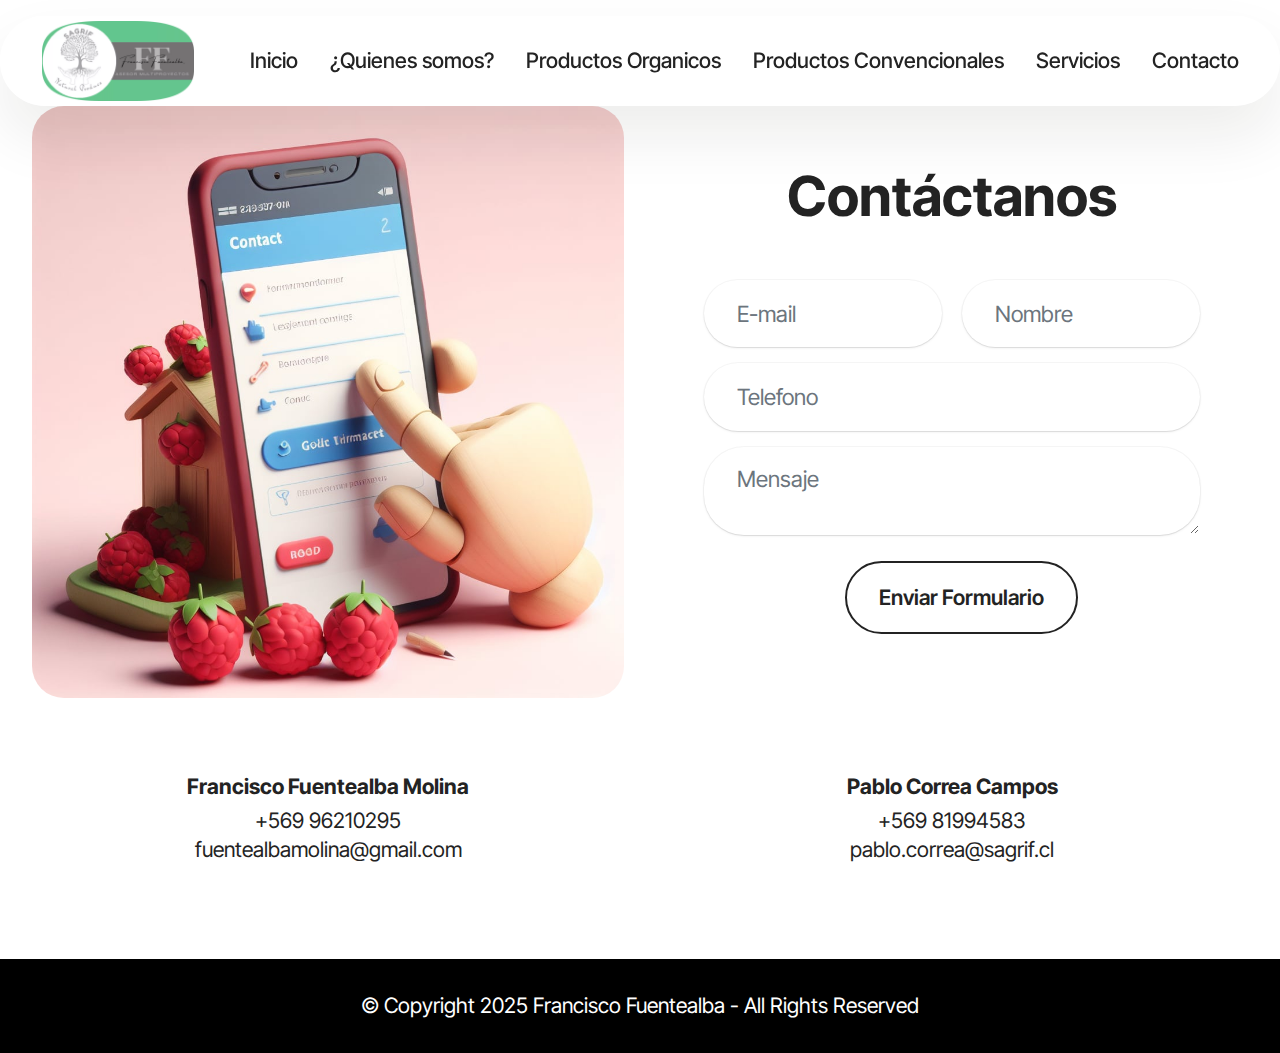
<file: contacto.html>
<!DOCTYPE html>
<html  >
<head>
  <!-- Site made with Mobirise Website Builder v5.9.11, https://mobirise.com -->
  <meta charset="UTF-8">
  <meta http-equiv="X-UA-Compatible" content="IE=edge">
  <meta name="generator" content="Mobirise v5.9.11, mobirise.com">
  <meta name="viewport" content="width=device-width, initial-scale=1, minimum-scale=1">
  <link rel="shortcut icon" href="assets/images/image-160x84.png" type="image/x-icon">
  <meta name="description" content="">
  
  
  <title>Contacto</title>
  <link rel="stylesheet" href="assets/web/assets/mobirise-icons2/mobirise2.css">
  <link rel="stylesheet" href="assets/bootstrap/css/bootstrap.min.css">
  <link rel="stylesheet" href="assets/bootstrap/css/bootstrap-grid.min.css">
  <link rel="stylesheet" href="assets/bootstrap/css/bootstrap-reboot.min.css">
  <link rel="stylesheet" href="assets/dropdown/css/style.css">
  <link rel="stylesheet" href="assets/theme/css/style.css">
  <link rel="preload" href="https://fonts.googleapis.com/css?family=Inter+Tight:100,200,300,400,500,600,700,800,900,100i,200i,300i,400i,500i,600i,700i,800i,900i&display=swap" as="style" onload="this.onload=null;this.rel='stylesheet'">
  <noscript><link rel="stylesheet" href="https://fonts.googleapis.com/css?family=Inter+Tight:100,200,300,400,500,600,700,800,900,100i,200i,300i,400i,500i,600i,700i,800i,900i&display=swap"></noscript>
  <link rel="preload" as="style" href="assets/mobirise/css/mbr-additional.css"><link rel="stylesheet" href="assets/mobirise/css/mbr-additional.css" type="text/css">

  
  
  
</head>
<body>
  
  <section data-bs-version="5.1" class="menu menu2 cid-tZVSbpKbRR" once="menu" id="menu02-s">
	

	<nav class="navbar navbar-dropdown navbar-fixed-top navbar-expand-lg">
		<div class="container">
			<div class="navbar-brand">
				<span class="navbar-logo">
					<a href="index.html">
						<img src="assets/images/image-160x84.png" alt="Mobirise Website Builder" style="height: 5rem;">
					</a>
				</span>
				
			</div>
			<button class="navbar-toggler" type="button" data-toggle="collapse" data-bs-toggle="collapse" data-target="#navbarSupportedContent" data-bs-target="#navbarSupportedContent" aria-controls="navbarNavAltMarkup" aria-expanded="false" aria-label="Toggle navigation">
				<div class="hamburger">
					<span></span>
					<span></span>
					<span></span>
					<span></span>
				</div>
			</button>
			<div class="collapse navbar-collapse" id="navbarSupportedContent">
				<ul class="navbar-nav nav-dropdown nav-right" data-app-modern-menu="true"><li class="nav-item"><a class="nav-link link text-black text-primary display-4" href="index.html">Inicio</a></li><li class="nav-item">
						<a class="nav-link link text-black text-primary display-4" href="nosotros.html">¿Quienes somos?</a>
					</li><li class="nav-item"><a class="nav-link link text-black text-primary display-4" href="organicos.html">Productos Organicos</a></li><li class="nav-item"><a class="nav-link link text-black text-primary display-4" href="convencionales.html">Productos Convencionales</a></li>
					<li class="nav-item">
						<a class="nav-link link text-black text-primary display-4" href="servicios.html" aria-expanded="false">Servicios</a>
					</li>
					<li class="nav-item">
						<a class="nav-link link text-black text-primary display-4" href="contacto.html">Contacto</a>
					</li></ul>
				
				
			</div>
		</div>
	</nav>
</section>

<section data-bs-version="5.1" class="form03 cid-tZXarFthbt" id="form03-1k">
    

    

    <div class="container">
        <div class="row justify-content-center">
            <div class="col-12 col-lg item-wrapper">
                <div class="mbr-section-head mb-5">
                    <h3 class="mbr-section-title mbr-fonts-style align-center mb-0 display-2">
                        <strong>Contáctanos</strong>
                    </h3>
                    
                </div>
                <div class="col-lg-12 mx-auto mbr-form" data-form-type="formoid">
                    <form action="https://mobirise.eu/" method="POST" class="mbr-form form-with-styler" data-form-title="Form Name"><input type="hidden" name="email" data-form-email="true" value="aDNmNLFtpq7+4sX9vXM1S0patraV8B9bAH+SSCt94LkbmGteoRuAFu4qEp+hIbIyrfs2WC/DTcT5510VxlFydBawRxJT2cujMMVzH/MnBo2AiftLQmpot7APC1Ddvy78">
                        <div class="row">
                            <div hidden="hidden" data-form-alert="" class="alert alert-success col-12">¡Gracias por contáctarnos!</div>
                            <div hidden="hidden" data-form-alert-danger="" class="alert alert-danger col-12">
                                Oops...! some problem!
                            </div>
                        </div>
                        <div class="dragArea row">
                            <div class="col-md col-sm-12 form-group mb-3 mb-3" data-for="name">
                                <input type="text" name="name" placeholder="Nombre" data-form-field="name" class="form-control" value="" id="name-form03-1k">
                            </div>
                            <div class="col-md col-sm-12 form-group mb-3 mb-3" data-for="email">
                                <input type="email" name="email" placeholder="E-mail" data-form-field="email" class="form-control" value="" id="email-form03-1k">
                            </div>
                            <div class="col-12 form-group mb-3 mb-3" data-for="phone">
                                <input type="tel" name="phone" placeholder="Telefono" data-form-field="phone" class="form-control" value="" id="phone-form03-1k">
                            </div>
                            <div class="col-12 form-group mb-3 mb-3" data-for="textarea">
                                <textarea name="textarea" placeholder="Mensaje" data-form-field="textarea" class="form-control" id="textarea-form03-1k"></textarea>
                            </div>
                            <div class="col-lg-12 col-md-12 col-sm-12 align-center mbr-section-btn"><button type="submit" class="btn btn-black-outline display-7">
                                    Enviar Formulario</button></div>
                        </div>
                    </form>
                </div>


            </div>
            <div class="col-12 col-lg-6">
                <div class="image-wrapper">
                    <img class="w-100" src="assets/images/56r-1024x1024.jpg" alt="Mobirise Website Builder">
                </div>
            </div>

        </div>
    </div>
</section>

<section data-bs-version="5.1" class="social02 cid-tZXaI9cNUP" id="social02-1l">
	

	
	
	<div class="container-fluid">
		<div class="row justify-content-center">
			<div class="col-12 content-head">
				
			</div>
		</div>
		<div class="row">
			<div class="item features-without-image col-12 col-md-6 col-lg-6 active">
				<div class="item-wrapper">
					
					<div class="card-box">
						<h4 class="card-title mbr-fonts-style mb-1 display-7">
							<strong>Francisco Fuentealba Molina</strong></h4>
						<h5 class="card-text mbr-fonts-style display-7">
							+569 96210295<br>fuentealbamolina@gmail.com<br><br></h5>
					</div>
				</div>
			</div>
			<div class="item features-without-image col-12 col-md-6 col-lg-6">
				<div class="item-wrapper">
					
					<div class="card-box">
						<h4 class="card-title mbr-fonts-style mb-1 display-7"><strong>Pablo Correa Campos</strong></h4>
						<h5 class="card-text mbr-fonts-style display-7">
							+569 81994583<br>pablo.correa@sagrif.cl<br><br></h5>
					</div>
				</div>
			</div>
			
			
			
			
		</div>
	</div>
</section>

<section data-bs-version="5.1" class="footer4 cid-tZWGIaqyzg" once="footers" id="footer04-14">

    

    

    <div class="container">
        <div class="media-container-row align-center mbr-white">
            <div class="col-12">
                <p class="mbr-text mb-0 mbr-fonts-style display-7">
                    © Copyright 2025 Francisco Fuentealba - All Rights Reserved
                </p>
            </div>
        </div>
    </div>
</section>
<script src="assets/bootstrap/js/bootstrap.bundle.min.js"></script>  <script src="assets/smoothscroll/smooth-scroll.js"></script>  <script src="assets/ytplayer/index.js"></script>  <script src="assets/dropdown/js/navbar-dropdown.js"></script>  <script src="assets/theme/js/script.js"></script>  <script src="assets/formoid/formoid.min.js"></script>  
  
  
</body>
</html>
</file>
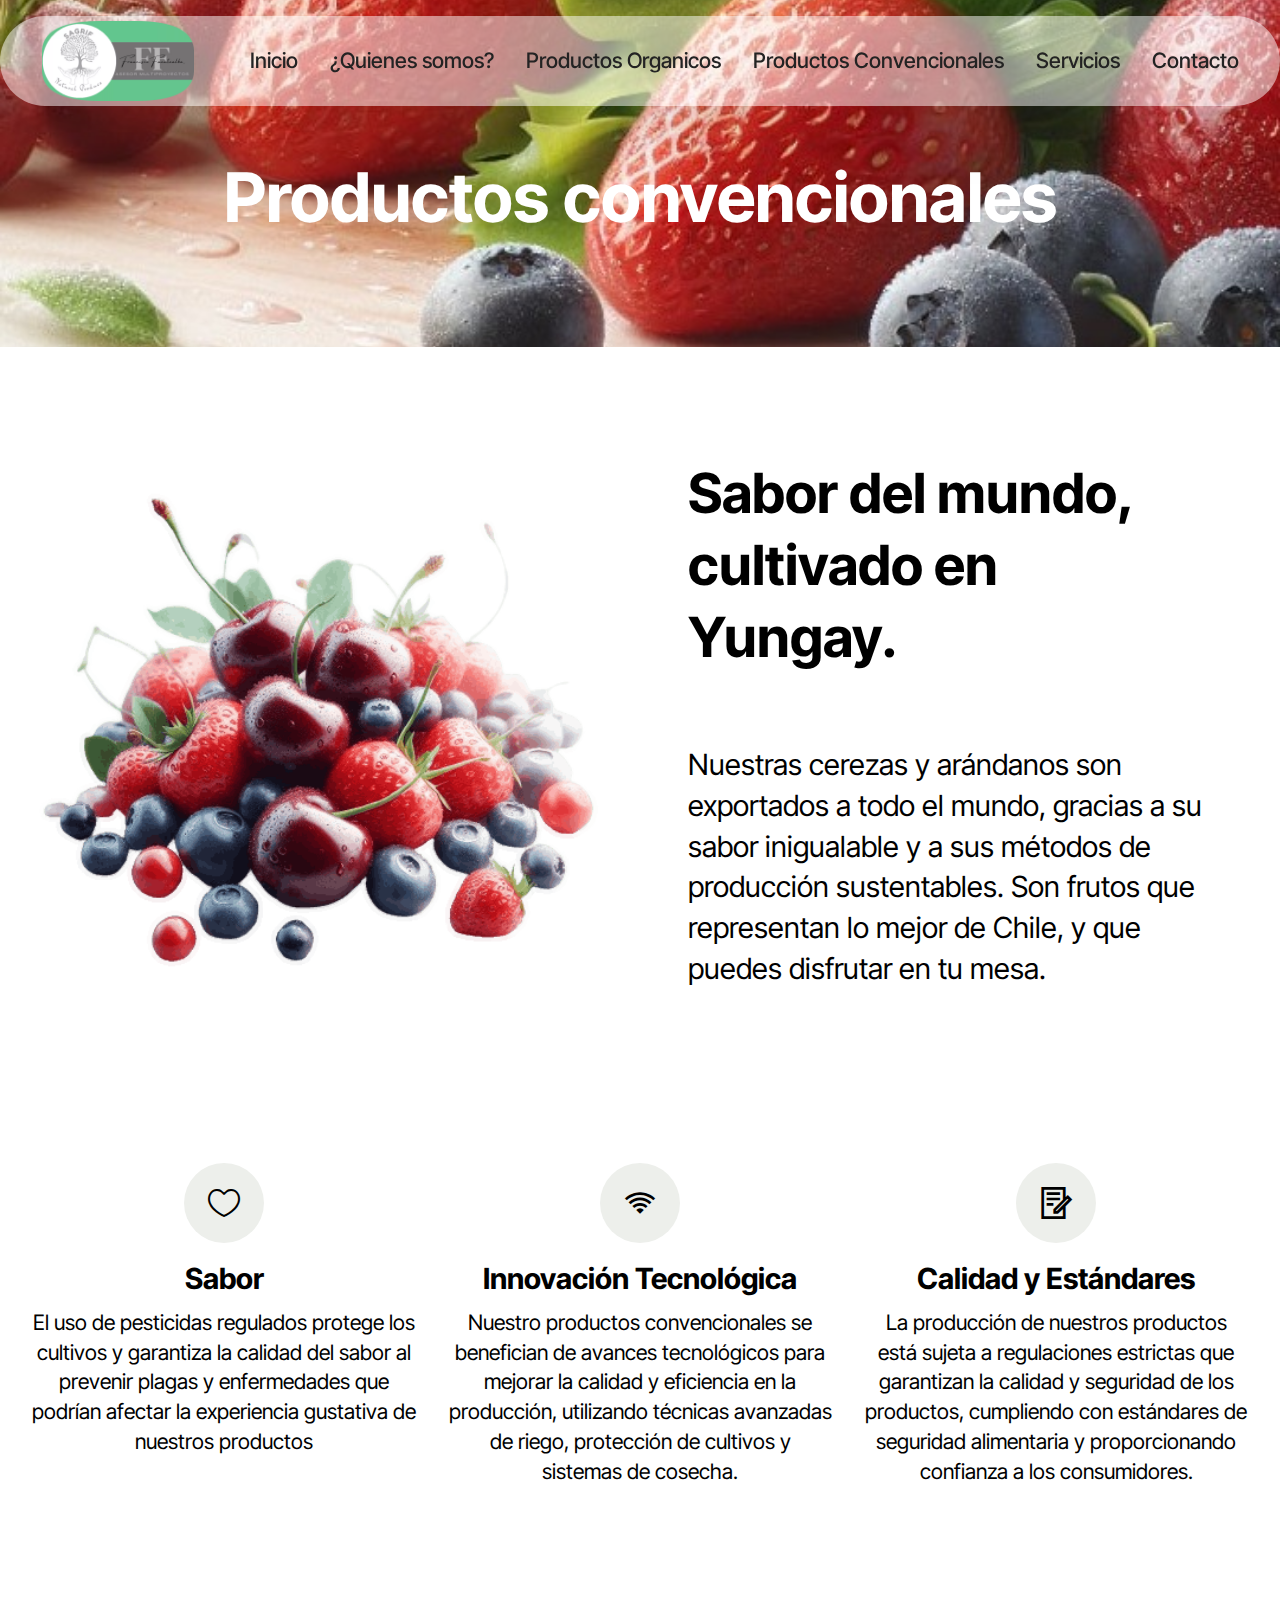
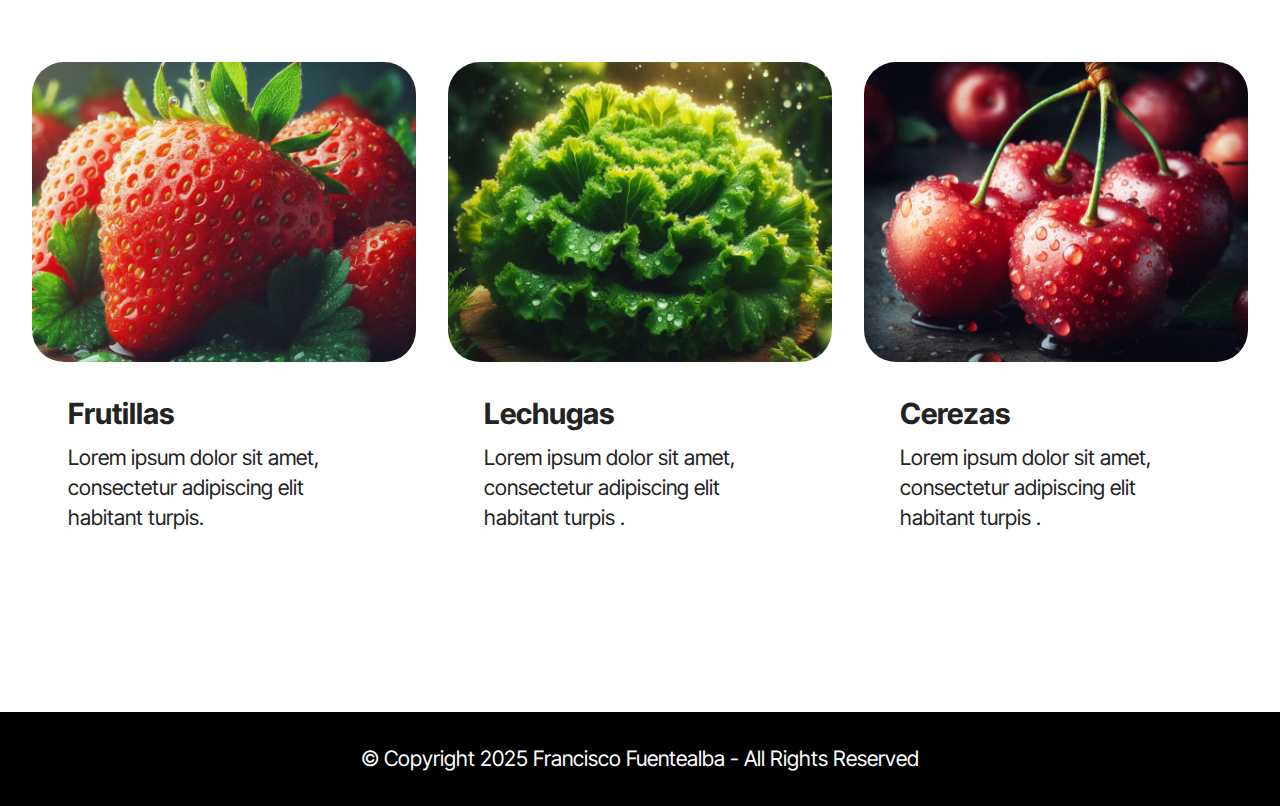
<file: convencionales.html>
<!DOCTYPE html>
<html  >
<head>
  <!-- Site made with Mobirise Website Builder v5.9.11, https://mobirise.com -->
  <meta charset="UTF-8">
  <meta http-equiv="X-UA-Compatible" content="IE=edge">
  <meta name="generator" content="Mobirise v5.9.11, mobirise.com">
  <meta name="viewport" content="width=device-width, initial-scale=1, minimum-scale=1">
  <link rel="shortcut icon" href="assets/images/image-160x84.png" type="image/x-icon">
  <meta name="description" content="">
  
  
  <title>convencionales</title>
  <link rel="stylesheet" href="assets/web/assets/mobirise-icons2/mobirise2.css">
  <link rel="stylesheet" href="assets/web/assets/mobirise-icons-bold/mobirise-icons-bold.css">
  <link rel="stylesheet" href="assets/bootstrap/css/bootstrap.min.css">
  <link rel="stylesheet" href="assets/bootstrap/css/bootstrap-grid.min.css">
  <link rel="stylesheet" href="assets/bootstrap/css/bootstrap-reboot.min.css">
  <link rel="stylesheet" href="assets/dropdown/css/style.css">
  <link rel="stylesheet" href="assets/theme/css/style.css">
  <link rel="preload" href="https://fonts.googleapis.com/css?family=Inter+Tight:100,200,300,400,500,600,700,800,900,100i,200i,300i,400i,500i,600i,700i,800i,900i&display=swap" as="style" onload="this.onload=null;this.rel='stylesheet'">
  <noscript><link rel="stylesheet" href="https://fonts.googleapis.com/css?family=Inter+Tight:100,200,300,400,500,600,700,800,900,100i,200i,300i,400i,500i,600i,700i,800i,900i&display=swap"></noscript>
  <link rel="preload" as="style" href="assets/mobirise/css/mbr-additional.css"><link rel="stylesheet" href="assets/mobirise/css/mbr-additional.css" type="text/css">

  
  
  
</head>
<body>
  
  <section data-bs-version="5.1" class="menu menu2 cid-u0pX3LEyf5" once="menu" id="menu02-1m">
	

	<nav class="navbar navbar-dropdown navbar-fixed-top navbar-expand-lg">
		<div class="container">
			<div class="navbar-brand">
				<span class="navbar-logo">
					<a href="index.html">
						<img src="assets/images/image-160x84.png" alt="Mobirise Website Builder" style="height: 5rem;">
					</a>
				</span>
				
			</div>
			<button class="navbar-toggler" type="button" data-toggle="collapse" data-bs-toggle="collapse" data-target="#navbarSupportedContent" data-bs-target="#navbarSupportedContent" aria-controls="navbarNavAltMarkup" aria-expanded="false" aria-label="Toggle navigation">
				<div class="hamburger">
					<span></span>
					<span></span>
					<span></span>
					<span></span>
				</div>
			</button>
			<div class="collapse navbar-collapse" id="navbarSupportedContent">
				<ul class="navbar-nav nav-dropdown nav-right" data-app-modern-menu="true"><li class="nav-item"><a class="nav-link link text-black text-primary display-4" href="index.html">Inicio</a></li><li class="nav-item">
						<a class="nav-link link text-black text-primary display-4" href="nosotros.html">¿Quienes somos?</a>
					</li><li class="nav-item"><a class="nav-link link text-black text-primary display-4" href="organicos.html">Productos Organicos</a></li><li class="nav-item"><a class="nav-link link text-black text-primary display-4" href="convencionales.html">Productos Convencionales</a></li>
					<li class="nav-item">
						<a class="nav-link link text-black text-primary display-4" href="servicios.html" aria-expanded="false">Servicios</a>
					</li>
					<li class="nav-item">
						<a class="nav-link link text-black text-primary display-4" href="contacto.html">Contacto</a>
					</li></ul>
				
				
			</div>
		</div>
	</nav>
</section>

<section data-bs-version="5.1" class="header19 cid-u0pX3LWO1e" id="header19-1n">
  

  
  
  <div class="container-fluid">
    <div class="row">
      <div class="content-wrap col-12 col-md-12">
        <h1 class="mbr-section-title mbr-fonts-style mb-4 display-1"><strong>Productos convencionales</strong></h1>
        
        
        
      </div>
    </div>
  </div>
</section>

<section data-bs-version="5.1" class="features38 cid-u0pY0stXOb" id="features038-1t">
    

    
    

    <div class="container">
        <div class="row justify-content-center">
            <div class="col-12 col-md-12 col-lg">
                <div class="text-wrapper align-left">
                    <h1 class="mbr-section-title mbr-fonts-style mb-4 display-2"><strong>Sabor del mundo, cultivado en Yungay.</strong></h1>
                    <p class="mbr-text align-left mbr-fonts-style mb-4 display-5"><br>Nuestras cerezas y arándanos son exportados a todo el mundo, gracias a su sabor inigualable y a sus métodos de producción sustentables. Son frutos que representan lo mejor de Chile, y que puedes disfrutar en tu mesa.<br></p>
                    
                </div>
            </div>
            <div class="col-12 col-md-12 col-lg-6 image-wrapper">
                <img class="w-100" src="assets/images/23-removebg-dfsprjkeview-500x500.png" alt="Mobirise Website Builder">
            </div>
        </div>
        
        
    </div>
</section>

<section data-bs-version="5.1" class="features10 cid-u0pX3MFIl1" id="features010-1p">
  

  
  
  <div class="container">
    
    <div class="row">
      
      
      <div class="item features-without-image col-12 col-md-6 col-lg-4 active">
        <div class="item-wrapper">
          <div class="card-box align-left">
            <div class="iconfont-wrapper mb-3">
              <span class="mbr-iconfont mbrib-hearth"></span>
            </div>
            <h5 class="card-title mbr-fonts-style display-5">
              <strong>Sabor</strong></h5>
            <p class="card-text mbr-fonts-style mb-3 display-7">El uso de pesticidas regulados protege los cultivos y garantiza la calidad del sabor al prevenir plagas y enfermedades que podrían afectar la experiencia gustativa de nuestros productos</p>
            
          </div>
        </div>
      </div><div class="item features-without-image col-12 col-md-6 col-lg-4">
        <div class="item-wrapper">
          <div class="card-box align-left">
            <div class="iconfont-wrapper mb-3">
              <span class="mbr-iconfont mobi-mbri-wifi mobi-mbri"></span>
            </div>
            <h5 class="card-title mbr-fonts-style display-5"><strong>Innovación Tecnológica</strong></h5>
            <p class="card-text mbr-fonts-style mb-3 display-7">Nuestro productos convencionales se benefician de avances tecnológicos para mejorar la calidad y eficiencia en la producción, utilizando técnicas avanzadas de riego, protección de cultivos y sistemas de cosecha.
            </p>
            
          </div>
        </div>
      </div><div class="item features-without-image col-12 col-md-6 col-lg-4">
        <div class="item-wrapper">
          <div class="card-box align-left">
            <div class="iconfont-wrapper mb-3">
              <span class="mbr-iconfont mobi-mbri-contact-form mobi-mbri"></span>
            </div>
            <h5 class="card-title mbr-fonts-style display-5"><strong>Calidad y Estándares</strong></h5>
            <p class="card-text mbr-fonts-style mb-3 display-7">La producción de nuestros productos está sujeta a regulaciones estrictas que garantizan la calidad y seguridad de los productos, cumpliendo con estándares de seguridad alimentaria y proporcionando confianza a los consumidores.</p>
            
          </div>
        </div>
      </div>
    </div>
  </div>
</section>

<section data-bs-version="5.1" class="features4 start cid-u0pX3N6qsh" id="features04-1q">
	
	
	<div class="container">
		<div class="row justify-content-center">
			<div class="col-12 content-head">
				
			</div>
		</div>
		<div class="row">
			<div class="item features-image col-12 col-md-6 col-lg-4">
				<div class="item-wrapper">
					<div class="item-img">
						<img src="assets/images/frutilla-816x816.jpg" alt="Mobirise Website Builder">
					</div>
					<div class="item-content">
						<h5 class="item-title mbr-fonts-style display-5">
							<strong>Frutillas</strong></h5>
						<p class="mbr-text mbr-fonts-style display-7">
							Lorem ipsum dolor sit amet, consectetur adipiscing elit habitant turpis.
						</p>
						
					</div>

				</div>
			</div>
			<div class="item features-image col-12 col-md-6 col-lg-4">
				<div class="item-wrapper">
					<div class="item-img">
						<img src="assets/images/lechugas-816x816.jpg" alt="Mobirise Website Builder">
					</div>
					<div class="item-content">
						<h5 class="item-title mbr-fonts-style display-5">
							<strong>Lechugas</strong></h5>
						<p class="mbr-text mbr-fonts-style display-7">
							Lorem ipsum dolor sit amet, consectetur adipiscing elit habitant turpis .
						</p>
						
					</div>
				</div>
			</div>
			<div class="item features-image col-12 col-md-6 col-lg-4">
				<div class="item-wrapper">
					<div class="item-img">
						<img src="assets/images/cerezas-816x816.jpg" alt="Mobirise Website Builder">
					</div>
					<div class="item-content">
						<h5 class="item-title mbr-fonts-style display-5">
							<strong>Cerezas</strong></h5>
						<p class="mbr-text mbr-fonts-style display-7">
							Lorem ipsum dolor sit amet, consectetur adipiscing elit habitant turpis .<br>
						</p>
						
					</div>
				</div>
			</div>
		</div>
	</div>
</section>

<section data-bs-version="5.1" class="footer4 cid-u0pX3NtIFv" once="footers" id="footer04-1r">

    

    

    <div class="container">
        <div class="media-container-row align-center mbr-white">
            <div class="col-12">
                <p class="mbr-text mb-0 mbr-fonts-style display-7">
                    © Copyright 2025 Francisco Fuentealba - All Rights Reserved
                </p>
            </div>
        </div>
    </div>
</section>
<script src="assets/bootstrap/js/bootstrap.bundle.min.js"></script>  <script src="assets/smoothscroll/smooth-scroll.js"></script>  <script src="assets/ytplayer/index.js"></script>  <script src="assets/dropdown/js/navbar-dropdown.js"></script>  <script src="assets/theme/js/script.js"></script>  
  
  
</body>
</html>
</file>
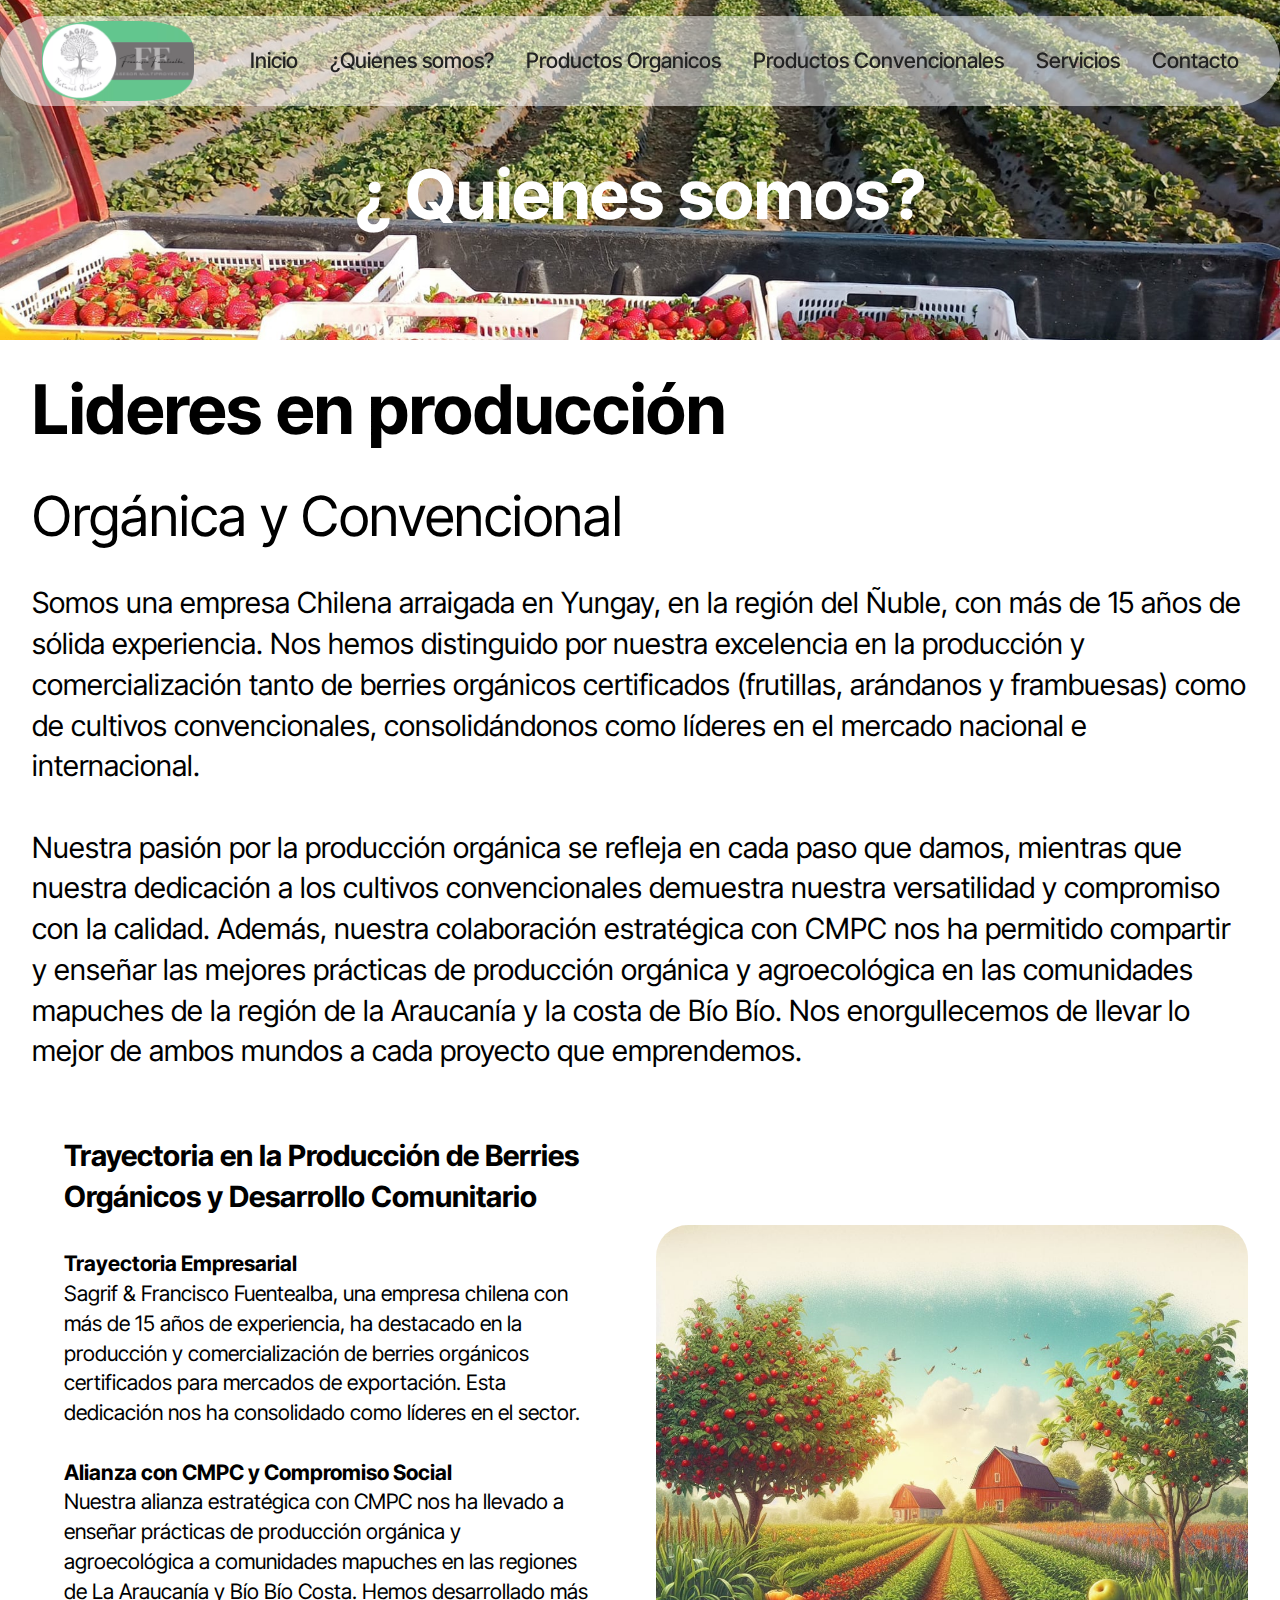
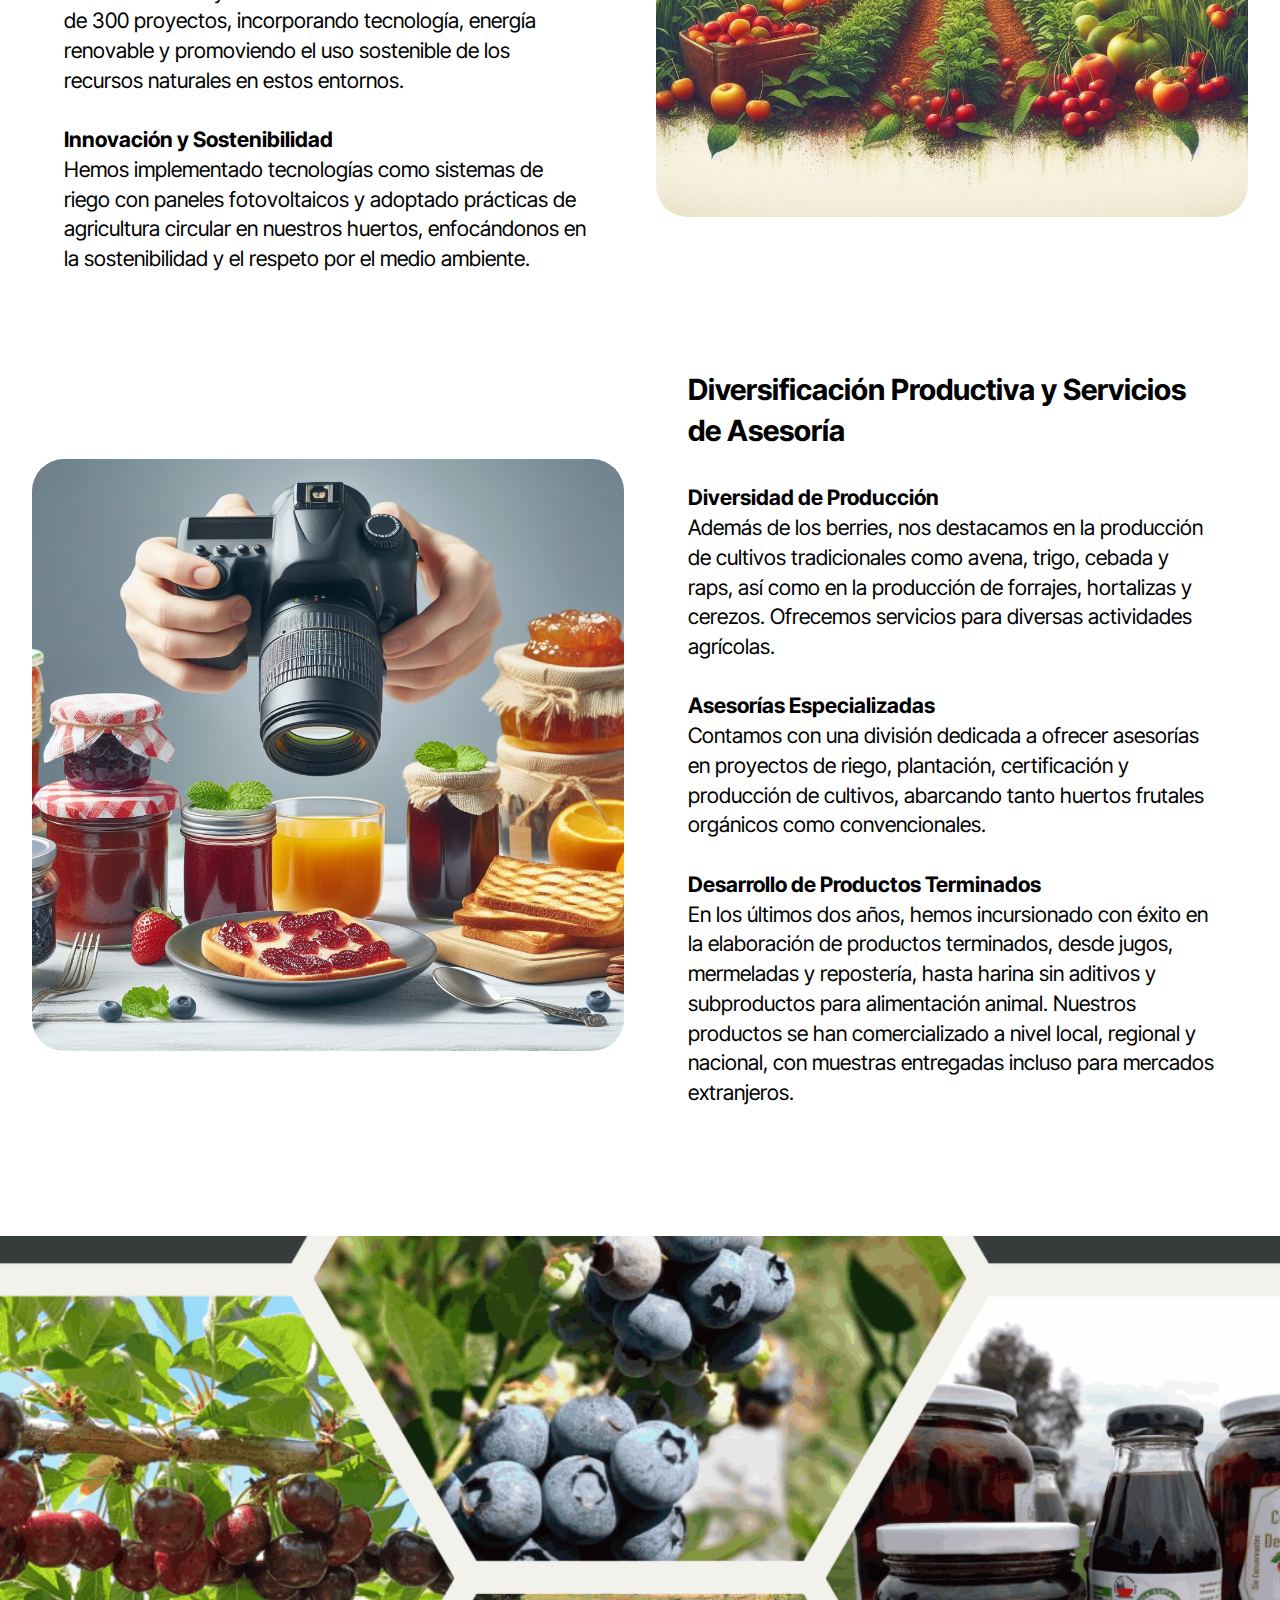
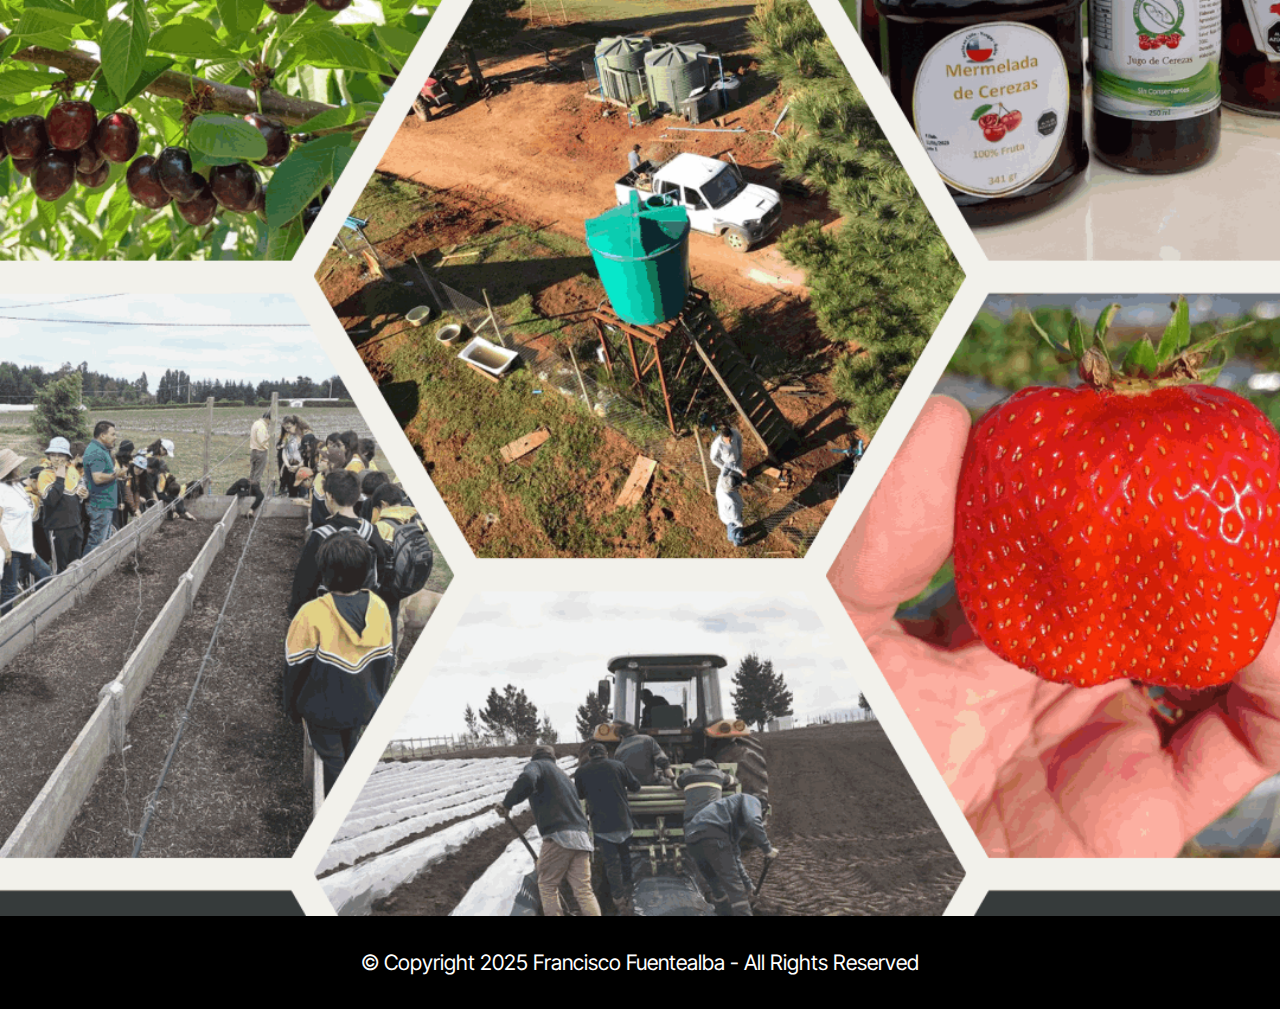
<file: nosotros.html>
<!DOCTYPE html>
<html  >
<head>
  <!-- Site made with Mobirise Website Builder v5.9.11, https://mobirise.com -->
  <meta charset="UTF-8">
  <meta http-equiv="X-UA-Compatible" content="IE=edge">
  <meta name="generator" content="Mobirise v5.9.11, mobirise.com">
  <meta name="viewport" content="width=device-width, initial-scale=1, minimum-scale=1">
  <link rel="shortcut icon" href="assets/images/image-160x84.png" type="image/x-icon">
  <meta name="description" content="">
  
  
  <title>Nosotros</title>
  <link rel="stylesheet" href="assets/web/assets/mobirise-icons2/mobirise2.css">
  <link rel="stylesheet" href="assets/bootstrap/css/bootstrap.min.css">
  <link rel="stylesheet" href="assets/bootstrap/css/bootstrap-grid.min.css">
  <link rel="stylesheet" href="assets/bootstrap/css/bootstrap-reboot.min.css">
  <link rel="stylesheet" href="assets/dropdown/css/style.css">
  <link rel="stylesheet" href="assets/theme/css/style.css">
  <link rel="preload" href="https://fonts.googleapis.com/css?family=Inter+Tight:100,200,300,400,500,600,700,800,900,100i,200i,300i,400i,500i,600i,700i,800i,900i&display=swap" as="style" onload="this.onload=null;this.rel='stylesheet'">
  <noscript><link rel="stylesheet" href="https://fonts.googleapis.com/css?family=Inter+Tight:100,200,300,400,500,600,700,800,900,100i,200i,300i,400i,500i,600i,700i,800i,900i&display=swap"></noscript>
  <link rel="preload" as="style" href="assets/mobirise/css/mbr-additional.css"><link rel="stylesheet" href="assets/mobirise/css/mbr-additional.css" type="text/css">

  
  
  
</head>
<body>
  
  <section data-bs-version="5.1" class="menu menu2 cid-tZ21mcl1CR" once="menu" id="menu02-k">
	

	<nav class="navbar navbar-dropdown navbar-fixed-top navbar-expand-lg">
		<div class="container">
			<div class="navbar-brand">
				<span class="navbar-logo">
					<a href="index.html">
						<img src="assets/images/image-160x84.png" alt="Mobirise Website Builder" style="height: 5rem;">
					</a>
				</span>
				
			</div>
			<button class="navbar-toggler" type="button" data-toggle="collapse" data-bs-toggle="collapse" data-target="#navbarSupportedContent" data-bs-target="#navbarSupportedContent" aria-controls="navbarNavAltMarkup" aria-expanded="false" aria-label="Toggle navigation">
				<div class="hamburger">
					<span></span>
					<span></span>
					<span></span>
					<span></span>
				</div>
			</button>
			<div class="collapse navbar-collapse" id="navbarSupportedContent">
				<ul class="navbar-nav nav-dropdown nav-right" data-app-modern-menu="true"><li class="nav-item"><a class="nav-link link text-black text-primary display-4" href="index.html">Inicio</a></li><li class="nav-item">
						<a class="nav-link link text-black text-primary display-4" href="nosotros.html">¿Quienes somos?</a>
					</li><li class="nav-item"><a class="nav-link link text-black text-primary display-4" href="organicos.html">Productos Organicos</a></li><li class="nav-item"><a class="nav-link link text-black text-primary display-4" href="convencionales.html">Productos Convencionales</a></li>
					<li class="nav-item">
						<a class="nav-link link text-black text-primary display-4" href="servicios.html" aria-expanded="false">Servicios</a>
					</li>
					<li class="nav-item">
						<a class="nav-link link text-black text-primary display-4" href="contacto.html">Contacto</a>
					</li></ul>
				
				
			</div>
		</div>
	</nav>
</section>

<section data-bs-version="5.1" class="header19 cid-tZWbxHOKtp" id="header19-x">
  

  
  
  <div class="container-fluid">
    <div class="row">
      <div class="content-wrap col-12 col-md-12">
        <h1 class="mbr-section-title mbr-fonts-style mb-4 display-1"><p><strong>¿ Quienes somos?</strong></p></h1>
        
        
        
      </div>
    </div>
  </div>
</section>

<section data-bs-version="5.1" class="article12 cid-tZX2CJrmub" id="article12-15">    
    
    <div class="container">
        <div class="row justify-content-center">
            <div class="col-md-12 col-lg-12">
                <h3 class="mbr-section-title mbr-fonts-style mb-4 mt-0 display-1"><strong>Lideres en producción&nbsp;</strong></h3>
                <h4 class="mbr-section-subtitle mbr-fonts-style mb-4 display-2">Orgánica y Convencional&nbsp;</h4>
                <p class="mbr-text mbr-fonts-style display-5">Somos una empresa Chilena arraigada en Yungay, en la región del Ñuble, con más de 15 años de sólida experiencia. Nos hemos distinguido por nuestra excelencia en la producción y comercialización tanto de berries orgánicos certificados (frutillas, arándanos y frambuesas) como de cultivos convencionales, consolidándonos como líderes en el mercado nacional e internacional.
<br>
<br>Nuestra pasión por la producción orgánica se refleja en cada paso que damos, mientras que nuestra dedicación a los cultivos convencionales demuestra nuestra versatilidad y compromiso con la calidad. Además, nuestra colaboración estratégica con CMPC nos ha permitido compartir y enseñar las mejores prácticas de producción orgánica y agroecológica en las comunidades mapuches de la región de la Araucanía y la costa de Bío Bío. Nos enorgullecemos de llevar lo mejor de ambos mundos a cada proyecto que emprendemos.</p>
            </div>
        </div>
    </div>
</section>

<section data-bs-version="5.1" class="features38 cid-tZWcAtt59l" id="features038-10">
    

    
    

    <div class="container">
        <div class="row justify-content-center">
            <div class="col-12 col-md-12 col-lg">
                <div class="text-wrapper align-left">
                    <h1 class="mbr-section-title mbr-fonts-style mb-4 display-5"><strong>Trayectoria en la Producción de Berries Orgánicos y Desarrollo Comunitario</strong></h1>
                    <p class="mbr-text align-left mbr-fonts-style mb-4 display-7"><strong>Trayectoria Empresarial
</strong><br>Sagrif &amp; Francisco Fuentealba, una empresa chilena con más de 15 años de experiencia, ha destacado en la producción y comercialización de berries orgánicos certificados para mercados de exportación. Esta dedicación nos ha consolidado como líderes en el sector.
<br>
<br><strong>Alianza con CMPC y Compromiso Social
</strong><br>Nuestra alianza estratégica con CMPC nos ha llevado a enseñar prácticas de producción orgánica y agroecológica a comunidades mapuches en las regiones de La Araucanía y Bío Bío Costa. Hemos desarrollado más de 300 proyectos, incorporando tecnología, energía renovable y promoviendo el uso sostenible de los recursos naturales en estos entornos.
<br>
<br><strong>Innovación y Sostenibilidad
</strong><br>Hemos implementado tecnologías como sistemas de riego con paneles fotovoltaicos y adoptado prácticas de agricultura circular en nuestros huertos, enfocándonos en la sostenibilidad y el respeto por el medio ambiente.</p>
                    
                </div>
            </div>
            <div class="col-12 col-md-12 col-lg-6 image-wrapper">
                <img class="w-100" src="assets/images/3r-1024x1024.jpg" alt="Mobirise Website Builder">
            </div>
        </div>
        <div class="row row-reverse justify-content-center">

            <div class="col-12 col-md-12 col-lg">
                <div class="text-wrapper align-left">
                    <h1 class="mbr-section-title mbr-fonts-style mb-4 display-5"><strong>Diversificación Productiva y Servicios de Asesoría</strong></h1>
                    <p class="mbr-text align-left mbr-fonts-style mb-4 display-7"><strong>Diversidad de Producción
</strong><br>Además de los berries, nos destacamos en la producción de cultivos tradicionales como avena, trigo, cebada y raps, así como en la producción de forrajes, hortalizas y cerezos. Ofrecemos servicios para diversas actividades agrícolas.
<br>
<br><strong>Asesorías Especializadas
</strong><br>Contamos con una división dedicada a ofrecer asesorías en proyectos de riego, plantación, certificación y producción de cultivos, abarcando tanto huertos frutales orgánicos como convencionales.
<br>
<br><strong>Desarrollo de Productos Terminados
</strong><br>En los últimos dos años, hemos incursionado con éxito en la elaboración de productos terminados, desde jugos, mermeladas y repostería, hasta harina sin aditivos y subproductos para alimentación animal. Nuestros productos se han comercializado a nivel local, regional y nacional, con muestras entregadas incluso para mercados extranjeros.</p>
                    
                </div>
            </div>
            <div class="col-12 col-md-12 col-lg-6 image-wrapper">
                <img class="w-100" src="assets/images/65r-1024x1024.jpg" alt="Mobirise Website Builder">
            </div>
        </div>
        
    </div>
</section>

<section data-bs-version="5.1" class="image03 cid-tZWcGOFLhn" id="image04-11">
    

    <div class="image-block m-auto">
        <img src="assets/images/409142938-122095587698156303-6848268848325640258-n-1080x1080.png" alt="Mobirise">
        
    </div>
</section>

<section data-bs-version="5.1" class="footer4 cid-tZWGIaqyzg" once="footers" id="footer04-14">

    

    

    <div class="container">
        <div class="media-container-row align-center mbr-white">
            <div class="col-12">
                <p class="mbr-text mb-0 mbr-fonts-style display-7">
                    © Copyright 2025 Francisco Fuentealba - All Rights Reserved
                </p>
            </div>
        </div>
    </div>
</section><script src="assets/bootstrap/js/bootstrap.bundle.min.js"></script>  <script src="assets/smoothscroll/smooth-scroll.js"></script>  <script src="assets/ytplayer/index.js"></script>  <script src="assets/dropdown/js/navbar-dropdown.js"></script>  <script src="assets/theme/js/script.js"></script>  
  
  
</body>
</html>
</file>
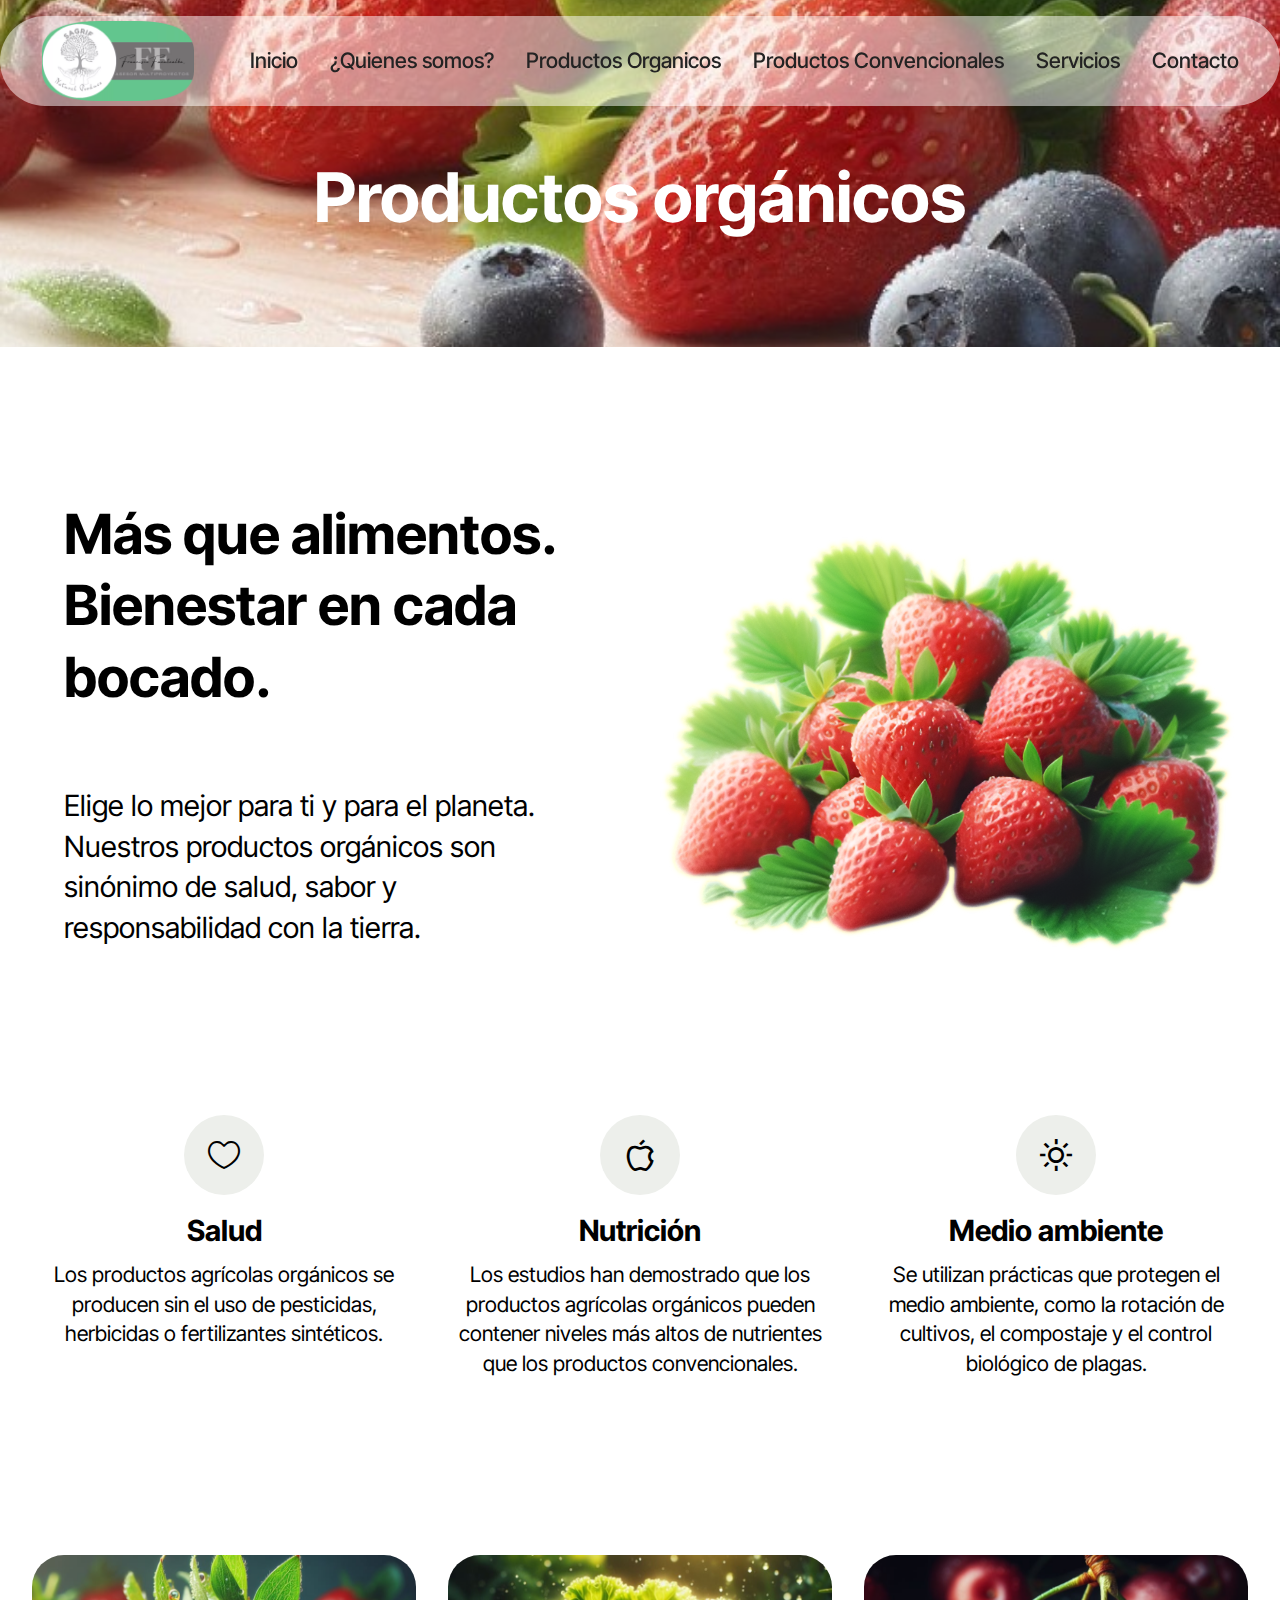
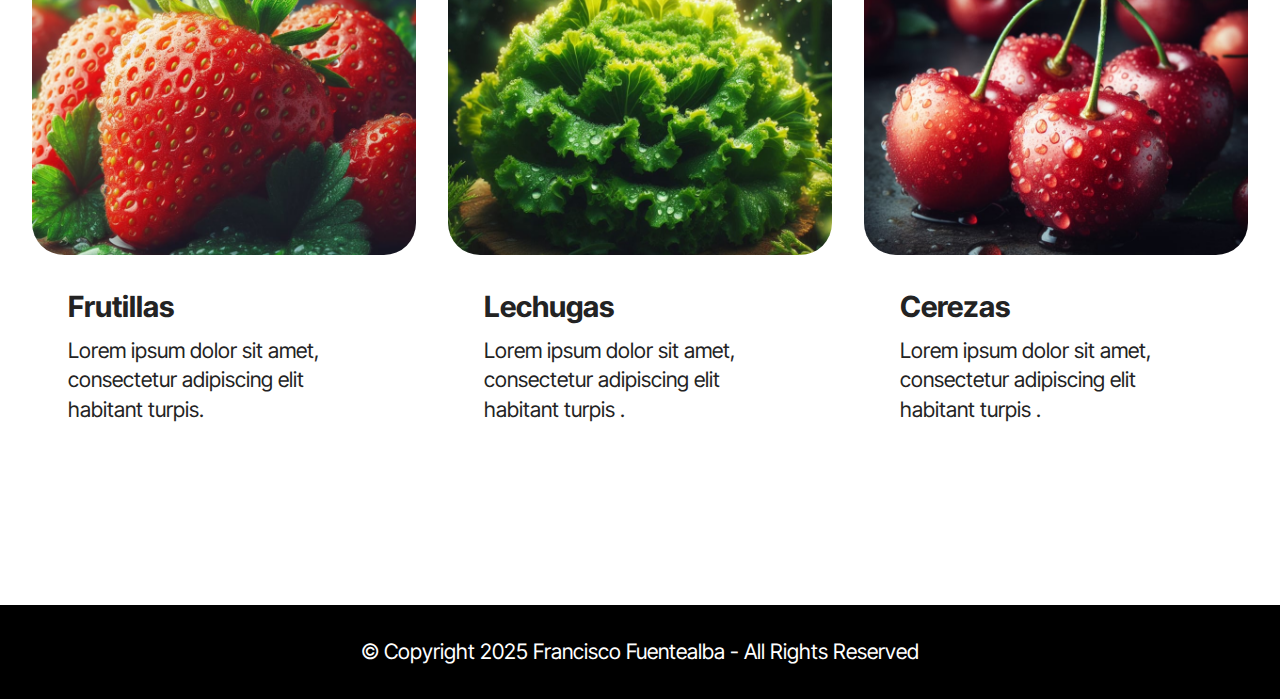
<file: organicos.html>
<!DOCTYPE html>
<html  >
<head>
  <!-- Site made with Mobirise Website Builder v5.9.11, https://mobirise.com -->
  <meta charset="UTF-8">
  <meta http-equiv="X-UA-Compatible" content="IE=edge">
  <meta name="generator" content="Mobirise v5.9.11, mobirise.com">
  <meta name="viewport" content="width=device-width, initial-scale=1, minimum-scale=1">
  <link rel="shortcut icon" href="assets/images/image-160x84.png" type="image/x-icon">
  <meta name="description" content="">
  
  
  <title>Organicos</title>
  <link rel="stylesheet" href="assets/web/assets/mobirise-icons2/mobirise2.css">
  <link rel="stylesheet" href="assets/web/assets/mobirise-icons-bold/mobirise-icons-bold.css">
  <link rel="stylesheet" href="assets/bootstrap/css/bootstrap.min.css">
  <link rel="stylesheet" href="assets/bootstrap/css/bootstrap-grid.min.css">
  <link rel="stylesheet" href="assets/bootstrap/css/bootstrap-reboot.min.css">
  <link rel="stylesheet" href="assets/dropdown/css/style.css">
  <link rel="stylesheet" href="assets/theme/css/style.css">
  <link rel="preload" href="https://fonts.googleapis.com/css?family=Inter+Tight:100,200,300,400,500,600,700,800,900,100i,200i,300i,400i,500i,600i,700i,800i,900i&display=swap" as="style" onload="this.onload=null;this.rel='stylesheet'">
  <noscript><link rel="stylesheet" href="https://fonts.googleapis.com/css?family=Inter+Tight:100,200,300,400,500,600,700,800,900,100i,200i,300i,400i,500i,600i,700i,800i,900i&display=swap"></noscript>
  <link rel="preload" as="style" href="assets/mobirise/css/mbr-additional.css"><link rel="stylesheet" href="assets/mobirise/css/mbr-additional.css" type="text/css">

  
  
  
</head>
<body>
  
  <section data-bs-version="5.1" class="menu menu2 cid-tZVS40kbjm" once="menu" id="menu02-m">
	

	<nav class="navbar navbar-dropdown navbar-fixed-top navbar-expand-lg">
		<div class="container">
			<div class="navbar-brand">
				<span class="navbar-logo">
					<a href="index.html">
						<img src="assets/images/image-160x84.png" alt="Mobirise Website Builder" style="height: 5rem;">
					</a>
				</span>
				
			</div>
			<button class="navbar-toggler" type="button" data-toggle="collapse" data-bs-toggle="collapse" data-target="#navbarSupportedContent" data-bs-target="#navbarSupportedContent" aria-controls="navbarNavAltMarkup" aria-expanded="false" aria-label="Toggle navigation">
				<div class="hamburger">
					<span></span>
					<span></span>
					<span></span>
					<span></span>
				</div>
			</button>
			<div class="collapse navbar-collapse" id="navbarSupportedContent">
				<ul class="navbar-nav nav-dropdown nav-right" data-app-modern-menu="true"><li class="nav-item"><a class="nav-link link text-black text-primary display-4" href="index.html">Inicio</a></li><li class="nav-item">
						<a class="nav-link link text-black text-primary display-4" href="nosotros.html">¿Quienes somos?</a>
					</li><li class="nav-item"><a class="nav-link link text-black text-primary display-4" href="organicos.html">Productos Organicos</a></li><li class="nav-item"><a class="nav-link link text-black text-primary display-4" href="convencionales.html">Productos Convencionales</a></li>
					<li class="nav-item">
						<a class="nav-link link text-black text-primary display-4" href="servicios.html" aria-expanded="false">Servicios</a>
					</li>
					<li class="nav-item">
						<a class="nav-link link text-black text-primary display-4" href="contacto.html">Contacto</a>
					</li></ul>
				
				
			</div>
		</div>
	</nav>
</section>

<section data-bs-version="5.1" class="header19 cid-tZX33WicJ0" id="header19-16">
  

  
  
  <div class="container-fluid">
    <div class="row">
      <div class="content-wrap col-12 col-md-12">
        <h1 class="mbr-section-title mbr-fonts-style mb-4 display-1"><strong>Productos orgánicos</strong></h1>
        
        
        
      </div>
    </div>
  </div>
</section>

<section data-bs-version="5.1" class="features38 cid-tZX4gb1We9" id="features038-19">
    

    
    

    <div class="container">
        <div class="row justify-content-center">
            <div class="col-12 col-md-12 col-lg">
                <div class="text-wrapper align-left">
                    <h1 class="mbr-section-title mbr-fonts-style mb-4 display-2"><strong>Más que alimentos.</strong><br><strong>Bienestar en cada bocado.</strong></h1>
                    <p class="mbr-text align-left mbr-fonts-style mb-4 display-5"><br>Elige lo mejor para ti y para el planeta.<br> Nuestros productos orgánicos son sinónimo de salud, sabor y responsabilidad con la tierra.</p>
                    
                </div>
            </div>
            <div class="col-12 col-md-12 col-lg-6 image-wrapper">
                <img class="w-100" src="assets/images/frutiorg-removebg-3preview.png" alt="Mobirise Website Builder">
            </div>
        </div>
        
        
    </div>
</section>

<section data-bs-version="5.1" class="features10 cid-tZX3wECCPo" id="features010-17">
  

  
  
  <div class="container">
    
    <div class="row">
      
      
      <div class="item features-without-image col-12 col-md-6 col-lg-4 active">
        <div class="item-wrapper">
          <div class="card-box align-left">
            <div class="iconfont-wrapper mb-3">
              <span class="mbr-iconfont mbrib-hearth"></span>
            </div>
            <h5 class="card-title mbr-fonts-style display-5">
              <strong>Salud</strong>
            </h5>
            <p class="card-text mbr-fonts-style mb-3 display-7">Los productos agrícolas orgánicos se producen sin el uso de pesticidas, herbicidas o fertilizantes sintéticos.</p>
            
          </div>
        </div>
      </div><div class="item features-without-image col-12 col-md-6 col-lg-4">
        <div class="item-wrapper">
          <div class="card-box align-left">
            <div class="iconfont-wrapper mb-3">
              <span class="mbr-iconfont mobi-mbri-apple mobi-mbri"></span>
            </div>
            <h5 class="card-title mbr-fonts-style display-5">
              <strong>Nutrición</strong>
            </h5>
            <p class="card-text mbr-fonts-style mb-3 display-7">
              Los estudios han demostrado que los productos agrícolas orgánicos pueden contener niveles más altos de nutrientes que los productos convencionales.
            </p>
            
          </div>
        </div>
      </div><div class="item features-without-image col-12 col-md-6 col-lg-4">
        <div class="item-wrapper">
          <div class="card-box align-left">
            <div class="iconfont-wrapper mb-3">
              <span class="mbr-iconfont mobi-mbri-sun mobi-mbri"></span>
            </div>
            <h5 class="card-title mbr-fonts-style display-5"><strong>Medio ambiente</strong></h5>
            <p class="card-text mbr-fonts-style mb-3 display-7">
              Se utilizan prácticas que protegen el medio ambiente, como la rotación de cultivos, el compostaje y el control biológico de plagas.
            </p>
            
          </div>
        </div>
      </div>
    </div>
  </div>
</section>

<section data-bs-version="5.1" class="features4 start cid-tZX3DBQP62" id="features04-18">
	
	
	<div class="container">
		<div class="row justify-content-center">
			<div class="col-12 content-head">
				
			</div>
		</div>
		<div class="row">
			<div class="item features-image col-12 col-md-6 col-lg-4">
				<div class="item-wrapper">
					<div class="item-img">
						<img src="assets/images/frutilla-816x816.jpg" alt="Mobirise Website Builder">
					</div>
					<div class="item-content">
						<h5 class="item-title mbr-fonts-style display-5">
							<strong>Frutillas</strong></h5>
						<p class="mbr-text mbr-fonts-style display-7">
							Lorem ipsum dolor sit amet, consectetur adipiscing elit habitant turpis.
						</p>
						
					</div>

				</div>
			</div>
			<div class="item features-image col-12 col-md-6 col-lg-4">
				<div class="item-wrapper">
					<div class="item-img">
						<img src="assets/images/lechugas-816x816.jpg" alt="Mobirise Website Builder">
					</div>
					<div class="item-content">
						<h5 class="item-title mbr-fonts-style display-5">
							<strong>Lechugas</strong></h5>
						<p class="mbr-text mbr-fonts-style display-7">
							Lorem ipsum dolor sit amet, consectetur adipiscing elit habitant turpis .
						</p>
						
					</div>
				</div>
			</div>
			<div class="item features-image col-12 col-md-6 col-lg-4">
				<div class="item-wrapper">
					<div class="item-img">
						<img src="assets/images/cerezas-816x816.jpg" alt="Mobirise Website Builder">
					</div>
					<div class="item-content">
						<h5 class="item-title mbr-fonts-style display-5">
							<strong>Cerezas</strong></h5>
						<p class="mbr-text mbr-fonts-style display-7">
							Lorem ipsum dolor sit amet, consectetur adipiscing elit habitant turpis .<br>
						</p>
						
					</div>
				</div>
			</div>
		</div>
	</div>
</section>

<section data-bs-version="5.1" class="footer4 cid-tZWGIaqyzg" once="footers" id="footer04-14">

    

    

    <div class="container">
        <div class="media-container-row align-center mbr-white">
            <div class="col-12">
                <p class="mbr-text mb-0 mbr-fonts-style display-7">
                    © Copyright 2025 Francisco Fuentealba - All Rights Reserved
                </p>
            </div>
        </div>
    </div>
</section>
<script src="assets/bootstrap/js/bootstrap.bundle.min.js"></script>  <script src="assets/smoothscroll/smooth-scroll.js"></script>  <script src="assets/ytplayer/index.js"></script>  <script src="assets/dropdown/js/navbar-dropdown.js"></script>  <script src="assets/theme/js/script.js"></script>  
  
  
</body>
</html>
</file>
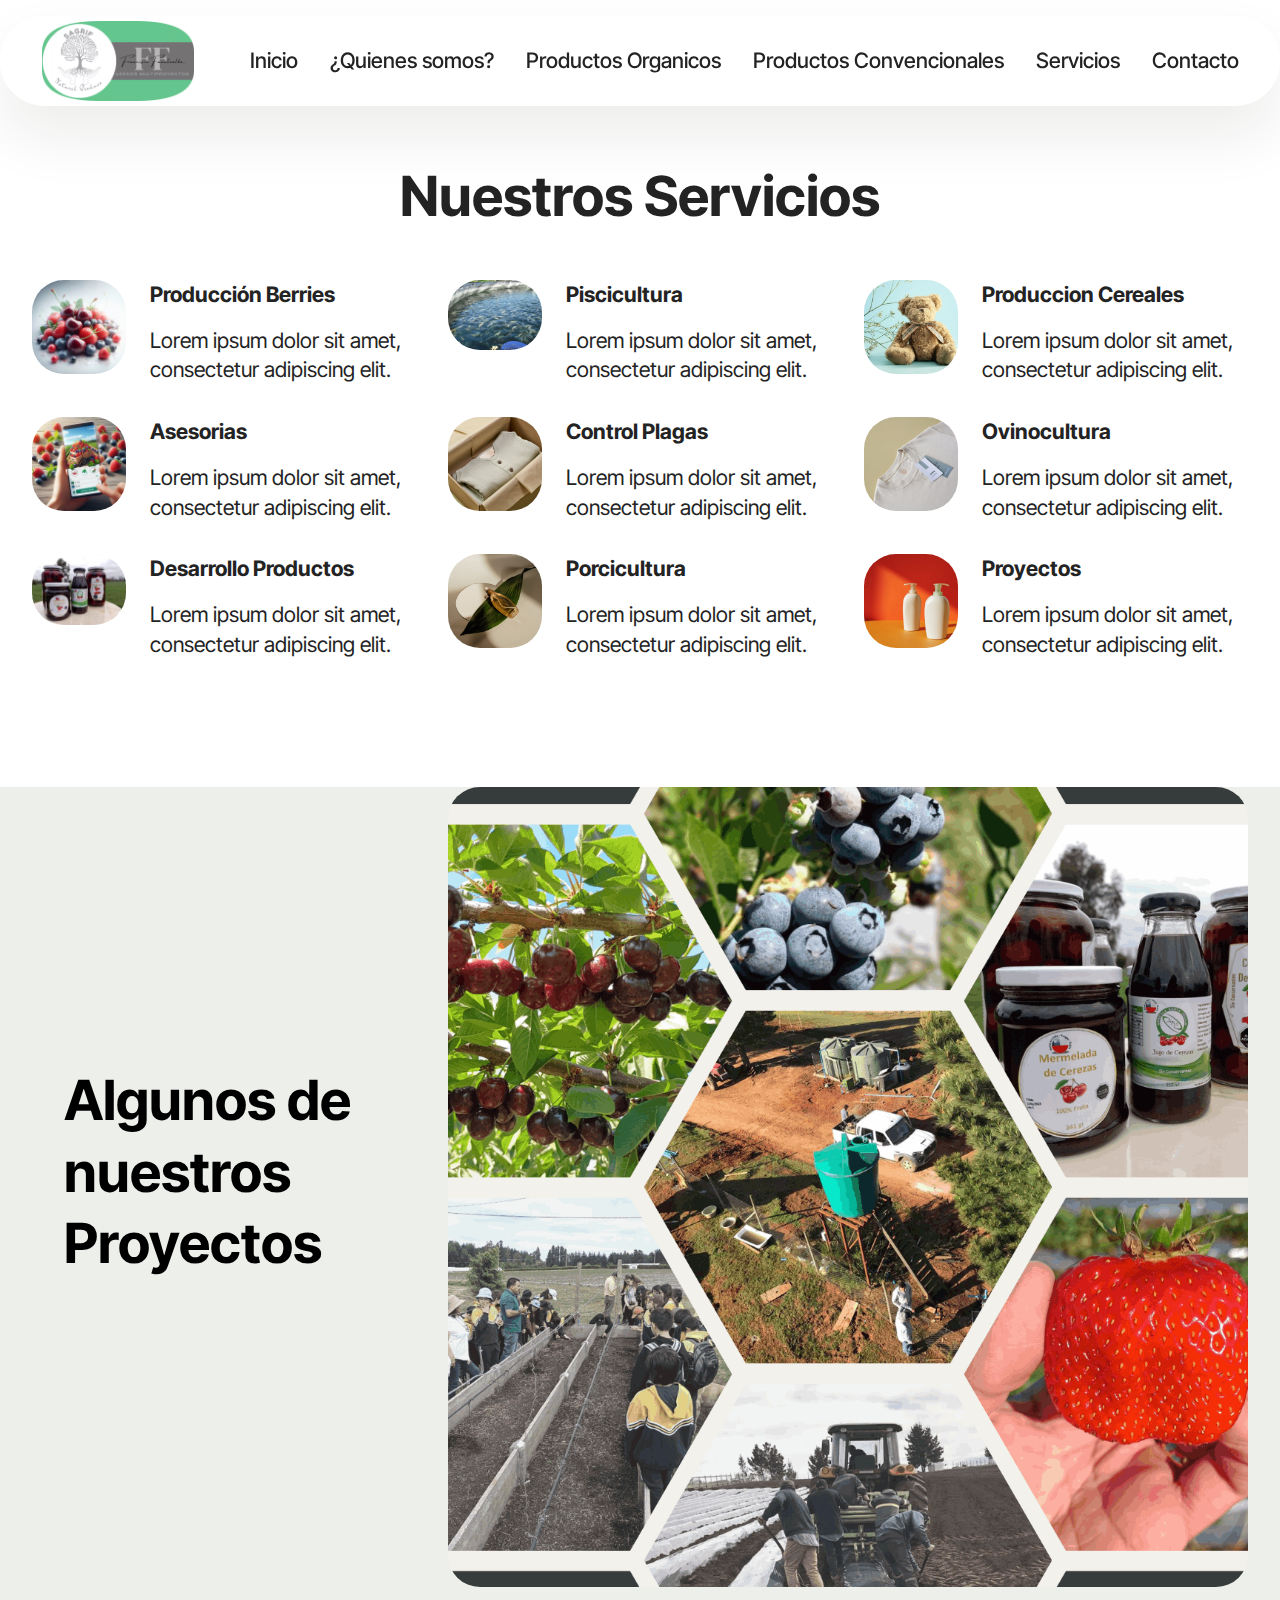
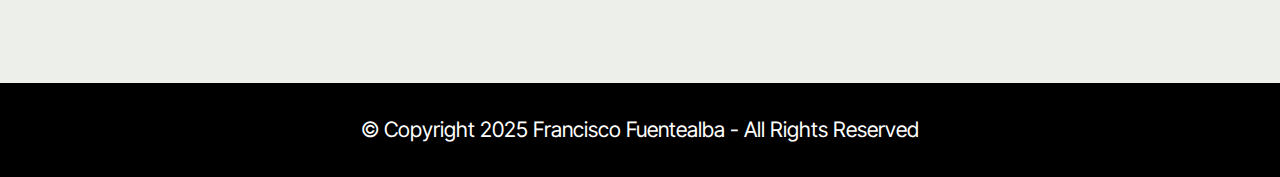
<file: servicios.html>
<!DOCTYPE html>
<html  >
<head>
  <!-- Site made with Mobirise Website Builder v5.9.11, https://mobirise.com -->
  <meta charset="UTF-8">
  <meta http-equiv="X-UA-Compatible" content="IE=edge">
  <meta name="generator" content="Mobirise v5.9.11, mobirise.com">
  <meta name="viewport" content="width=device-width, initial-scale=1, minimum-scale=1">
  <link rel="shortcut icon" href="assets/images/image-160x84.png" type="image/x-icon">
  <meta name="description" content="">
  
  
  <title>Servicios</title>
  <link rel="stylesheet" href="assets/web/assets/mobirise-icons2/mobirise2.css">
  <link rel="stylesheet" href="assets/bootstrap/css/bootstrap.min.css">
  <link rel="stylesheet" href="assets/bootstrap/css/bootstrap-grid.min.css">
  <link rel="stylesheet" href="assets/bootstrap/css/bootstrap-reboot.min.css">
  <link rel="stylesheet" href="assets/dropdown/css/style.css">
  <link rel="stylesheet" href="assets/theme/css/style.css">
  <link rel="preload" href="https://fonts.googleapis.com/css?family=Inter+Tight:100,200,300,400,500,600,700,800,900,100i,200i,300i,400i,500i,600i,700i,800i,900i&display=swap" as="style" onload="this.onload=null;this.rel='stylesheet'">
  <noscript><link rel="stylesheet" href="https://fonts.googleapis.com/css?family=Inter+Tight:100,200,300,400,500,600,700,800,900,100i,200i,300i,400i,500i,600i,700i,800i,900i&display=swap"></noscript>
  <link rel="preload" as="style" href="assets/mobirise/css/mbr-additional.css"><link rel="stylesheet" href="assets/mobirise/css/mbr-additional.css" type="text/css">

  
  
  
</head>
<body>
  
  <section data-bs-version="5.1" class="menu menu2 cid-tZVS93sHQD" once="menu" id="menu02-q">
	

	<nav class="navbar navbar-dropdown navbar-fixed-top navbar-expand-lg">
		<div class="container">
			<div class="navbar-brand">
				<span class="navbar-logo">
					<a href="index.html">
						<img src="assets/images/image-160x84.png" alt="Mobirise Website Builder" style="height: 5rem;">
					</a>
				</span>
				
			</div>
			<button class="navbar-toggler" type="button" data-toggle="collapse" data-bs-toggle="collapse" data-target="#navbarSupportedContent" data-bs-target="#navbarSupportedContent" aria-controls="navbarNavAltMarkup" aria-expanded="false" aria-label="Toggle navigation">
				<div class="hamburger">
					<span></span>
					<span></span>
					<span></span>
					<span></span>
				</div>
			</button>
			<div class="collapse navbar-collapse" id="navbarSupportedContent">
				<ul class="navbar-nav nav-dropdown nav-right" data-app-modern-menu="true"><li class="nav-item"><a class="nav-link link text-black text-primary display-4" href="index.html">Inicio</a></li><li class="nav-item">
						<a class="nav-link link text-black text-primary display-4" href="nosotros.html">¿Quienes somos?</a>
					</li><li class="nav-item"><a class="nav-link link text-black text-primary display-4" href="organicos.html">Productos Organicos</a></li><li class="nav-item"><a class="nav-link link text-black text-primary display-4" href="convencionales.html">Productos Convencionales</a></li>
					<li class="nav-item">
						<a class="nav-link link text-black text-primary display-4" href="servicios.html" aria-expanded="false">Servicios</a>
					</li>
					<li class="nav-item">
						<a class="nav-link link text-black text-primary display-4" href="contacto.html">Contacto</a>
					</li></ul>
				
				
			</div>
		</div>
	</nav>
</section>

<section data-bs-version="5.1" class="features15 cid-tZX8cWrRzR" id="features015-1h">
	

	
	
	<div class="container">
		<div class="row justify-content-center">
			<div class="col-12 content-head">
				<div class="mbr-section-head mb-5">
					<h4 class="mbr-section-title mbr-fonts-style align-center mb-0 display-2">
						<strong>Nuestros Servicios</strong></h4>
					
				</div>
			</div>
		</div>
		<div class="row">
			<div class="item features-without-image col-12 col-lg-4 active">
				<div class="item-wrapper">
					<div class="img-wrapper">
						<img src="assets/images/23-192x192.jpg" alt="Mobirise Website Builder">
					</div>
					<div class="card-box">
						<h4 class="card-title mbr-fonts-style mb-0 display-7">
							<strong>Producción Berries</strong></h4>
						<h5 class="card-text mbr-fonts-style mt-3 display-7">
							<div>Lorem ipsum dolor sit amet, consectetur adipiscing elit.</div>
						</h5>
					</div>
				</div>
			</div>
			<div class="item features-without-image col-12 col-lg-4">
				<div class="item-wrapper">
					<div class="img-wrapper">
						<img src="assets/images/produccion-de-peses-en-mexico-500x.webp" alt="Mobirise Website Builder" data-slide-to="1" data-bs-slide-to="1">
					</div>
					<div class="card-box">
						<h4 class="card-title mbr-fonts-style mb-0 display-7"><strong>Piscicultura</strong></h4>
						<h5 class="card-text mbr-fonts-style mt-3 display-7">Lorem ipsum dolor sit amet, consectetur adipiscing elit.</h5>
					</div>
				</div>
			</div>
			<div class="item features-without-image col-12 col-lg-4">
				<div class="item-wrapper">
					<div class="img-wrapper">
						<img src="assets/images/shop3.jpg" alt="Mobirise Website Builder" data-bs-slide-to="2" data-slide-to="2">
					</div>
					<div class="card-box">
						<h4 class="card-title mbr-fonts-style mb-0 display-7"><strong>Produccion Cereales</strong></h4>
						<h5 class="card-text mbr-fonts-style mt-3 display-7">Lorem ipsum dolor sit amet, consectetur adipiscing elit.</h5>
					</div>
				</div>
			</div>
			<div class="item features-without-image col-12 col-lg-4">
				<div class="item-wrapper">
					<div class="img-wrapper">
						<img src="assets/images/f4r-192x192.jpg" alt="Mobirise Website Builder" data-slide-to="3" data-bs-slide-to="3">
					</div>
					<div class="card-box">
						<h4 class="card-title mbr-fonts-style mb-0 display-7">
							<strong>Asesorias</strong></h4>
						<h5 class="card-text mbr-fonts-style mt-3 display-7">Lorem ipsum dolor sit amet, consectetur adipiscing elit.</h5>
					</div>
				</div>
			</div>
			<div class="item features-without-image col-12 col-lg-4">
				<div class="item-wrapper">
					<div class="img-wrapper">
						<img src="assets/images/shop6.jpg" alt="Mobirise Website Builder" data-bs-slide-to="4" data-slide-to="4">
					</div>
					<div class="card-box">
						<h4 class="card-title mbr-fonts-style mb-0 display-7">
							<strong>Control Plagas</strong></h4>
						<h5 class="card-text mbr-fonts-style mt-3 display-7">Lorem ipsum dolor sit amet, consectetur adipiscing elit.</h5>
					</div>
				</div>
			</div>
			<div class="item features-without-image col-12 col-lg-4">
				<div class="item-wrapper">
					<div class="img-wrapper">
						<img src="assets/images/shop5.jpg" alt="Mobirise Website Builder" data-slide-to="5" data-bs-slide-to="5">
					</div>
					<div class="card-box">
						<h4 class="card-title mbr-fonts-style mb-0 display-7">
							<strong>Ovinocultura</strong></h4>
						<h5 class="card-text mbr-fonts-style mt-3 display-7">Lorem ipsum dolor sit amet, consectetur adipiscing elit.</h5>
					</div>
				</div>
			</div>

			<div class="item features-without-image col-12 col-lg-4">
				<div class="item-wrapper">
					<div class="img-wrapper">
						<img src="assets/images/353419924-227803686680777-2468497827340095053-n-192x144.jpg" alt="Mobirise Website Builder" data-bs-slide-to="6" data-slide-to="6">
					</div>
					<div class="card-box">
						<h4 class="card-title mbr-fonts-style mb-0 display-7">
							<strong>Desarrollo Productos</strong></h4>
						<h5 class="card-text mbr-fonts-style mt-3 display-7">Lorem ipsum dolor sit amet, consectetur adipiscing elit.</h5>
					</div>
				</div>
			</div>
			<div class="item features-without-image col-12 col-lg-4">
				<div class="item-wrapper">
					<div class="img-wrapper">
						<img src="assets/images/shop1.jpg" alt="Mobirise Website Builder" data-bs-slide-to="7" data-slide-to="7">
					</div>
					<div class="card-box">
						<h4 class="card-title mbr-fonts-style mb-0 display-7">
							<strong>Porcicultura</strong></h4>
						<h5 class="card-text mbr-fonts-style mt-3 display-7">Lorem ipsum dolor sit amet, consectetur adipiscing elit.</h5>
					</div>
				</div>
			</div>
			<div class="item features-without-image col-12 col-lg-4">
				<div class="item-wrapper">
					<div class="img-wrapper">
						<img src="assets/images/shop2.jpg" alt="Mobirise Website Builder" data-bs-slide-to="8" data-slide-to="8">
					</div>
					<div class="card-box">
						<h4 class="card-title mbr-fonts-style mb-0 display-7">
							<strong>Proyectos</strong></h4>
						<h5 class="card-text mbr-fonts-style mt-3 display-7">Lorem ipsum dolor sit amet, consectetur adipiscing elit.</h5>
					</div>
				</div>
			</div>
		</div>
	</div>
</section>

<section data-bs-version="5.1" class="header1 cid-tZX8ka49vD" id="header01-1i">
	

	
	

	<div class="container-fluid">
		<div class="row justify-content-center">
			<div class="col-12 col-md-12 col-lg-8 image-wrapper">
				<img class="w-100" src="assets/images/409142938-122095587698156303-6848268848325640258-n-1080x1080.png" alt="Mobirise Website Builder">
			</div>
			<div class="col-12 col-lg col-md-12">
				<div class="text-wrapper align-left">
					<h1 class="mbr-section-title mbr-fonts-style mb-4 display-2">
						<strong>Algunos de nuestros Proyectos</strong></h1>
					
					
				</div>
			</div>
		</div>
	</div>
</section>

<section data-bs-version="5.1" class="footer4 cid-tZWGIaqyzg" once="footers" id="footer04-14">

    

    

    <div class="container">
        <div class="media-container-row align-center mbr-white">
            <div class="col-12">
                <p class="mbr-text mb-0 mbr-fonts-style display-7">
                    © Copyright 2025 Francisco Fuentealba - All Rights Reserved
                </p>
            </div>
        </div>
    </div>
</section>
<script src="assets/bootstrap/js/bootstrap.bundle.min.js"></script>  <script src="assets/smoothscroll/smooth-scroll.js"></script>  <script src="assets/ytplayer/index.js"></script>  <script src="assets/dropdown/js/navbar-dropdown.js"></script>  <script src="assets/theme/js/script.js"></script>  
  
  
</body>
</html>
</file>
<file: assets/web/assets/mobirise-icons2/mobirise2.css>
@font-face {
  font-family: 'Moririse2';
  font-display: swap;
  src:  url('mobirise2.eot?f2bix4');
  src:  url('mobirise2.eot?f2bix4#iefix') format('embedded-opentype'),
    url('mobirise2.ttf?f2bix4') format('truetype'),
    url('mobirise2.woff?f2bix4') format('woff'),
    url('mobirise2.svg?f2bix4#mobirise2') format('svg');
  font-weight: normal;
  font-style: normal;
}

[class^="mobi-"], [class*=" mobi-"] {
  /* use !important to prevent issues with browser extensions that change fonts */
  font-family: 'Moririse2' !important;
  speak: none;
  font-style: normal;
  font-weight: normal;
  font-variant: normal;
  text-transform: none;
  line-height: 1;

  /* Better Font Rendering =========== */
  -webkit-font-smoothing: antialiased;
  -moz-osx-font-smoothing: grayscale;
}

.mobi-mbri-add-submenu:before {
  content: "\e900";
}
.mobi-mbri-alert:before {
  content: "\e901";
}
.mobi-mbri-align-center:before {
  content: "\e902";
}
.mobi-mbri-align-justify:before {
  content: "\e903";
}
.mobi-mbri-align-left:before {
  content: "\e904";
}
.mobi-mbri-align-right:before {
  content: "\e905";
}
.mobi-mbri-android:before {
  content: "\e906";
}
.mobi-mbri-apple:before {
  content: "\e907";
}
.mobi-mbri-arrow-down:before {
  content: "\e908";
}
.mobi-mbri-arrow-next:before {
  content: "\e909";
}
.mobi-mbri-arrow-prev:before {
  content: "\e90a";
}
.mobi-mbri-arrow-up:before {
  content: "\e90b";
}
.mobi-mbri-bold:before {
  content: "\e90c";
}
.mobi-mbri-bookmark:before {
  content: "\e90d";
}
.mobi-mbri-bootstrap:before {
  content: "\e90e";
}
.mobi-mbri-briefcase:before {
  content: "\e90f";
}
.mobi-mbri-browse:before {
  content: "\e910";
}
.mobi-mbri-bulleted-list:before {
  content: "\e911";
}
.mobi-mbri-calendar:before {
  content: "\e912";
}
.mobi-mbri-camera:before {
  content: "\e913";
}
.mobi-mbri-cart-add:before {
  content: "\e914";
}
.mobi-mbri-cart-full:before {
  content: "\e915";
}
.mobi-mbri-cash:before {
  content: "\e916";
}
.mobi-mbri-change-style:before {
  content: "\e917";
}
.mobi-mbri-chat:before {
  content: "\e918";
}
.mobi-mbri-clock:before {
  content: "\e919";
}
.mobi-mbri-close:before {
  content: "\e91a";
}
.mobi-mbri-cloud:before {
  content: "\e91b";
}
.mobi-mbri-code:before {
  content: "\e91c";
}
.mobi-mbri-contact-form:before {
  content: "\e91d";
}
.mobi-mbri-credit-card:before {
  content: "\e91e";
}
.mobi-mbri-cursor-click:before {
  content: "\e91f";
}
.mobi-mbri-cust-feedback:before {
  content: "\e920";
}
.mobi-mbri-database:before {
  content: "\e921";
}
.mobi-mbri-delivery:before {
  content: "\e922";
}
.mobi-mbri-desktop:before {
  content: "\e923";
}
.mobi-mbri-devices:before {
  content: "\e924";
}
.mobi-mbri-down:before {
  content: "\e925";
}
.mobi-mbri-download-2:before {
  content: "\e926";
}
.mobi-mbri-download:before {
  content: "\e927";
}
.mobi-mbri-drag-n-drop-2:before {
  content: "\e928";
}
.mobi-mbri-drag-n-drop:before {
  content: "\e929";
}
.mobi-mbri-edit-2:before {
  content: "\e92a";
}
.mobi-mbri-edit:before {
  content: "\e92b";
}
.mobi-mbri-error:before {
  content: "\e92c";
}
.mobi-mbri-extension:before {
  content: "\e92d";
}
.mobi-mbri-features:before {
  content: "\e92e";
}
.mobi-mbri-file:before {
  content: "\e92f";
}
.mobi-mbri-flag:before {
  content: "\e930";
}
.mobi-mbri-folder:before {
  content: "\e931";
}
.mobi-mbri-gift:before {
  content: "\e932";
}
.mobi-mbri-github:before {
  content: "\e933";
}
.mobi-mbri-globe-2:before {
  content: "\e934";
}
.mobi-mbri-globe:before {
  content: "\e935";
}
.mobi-mbri-growing-chart:before {
  content: "\e936";
}
.mobi-mbri-hearth:before {
  content: "\e937";
}
.mobi-mbri-help:before {
  content: "\e938";
}
.mobi-mbri-home:before {
  content: "\e939";
}
.mobi-mbri-hot-cup:before {
  content: "\e93a";
}
.mobi-mbri-idea:before {
  content: "\e93b";
}
.mobi-mbri-image-gallery:before {
  content: "\e93c";
}
.mobi-mbri-image-slider:before {
  content: "\e93d";
}
.mobi-mbri-info:before {
  content: "\e93e";
}
.mobi-mbri-italic:before {
  content: "\e93f";
}
.mobi-mbri-key:before {
  content: "\e940";
}
.mobi-mbri-laptop:before {
  content: "\e941";
}
.mobi-mbri-layers:before {
  content: "\e942";
}
.mobi-mbri-left-right:before {
  content: "\e943";
}
.mobi-mbri-left:before {
  content: "\e944";
}
.mobi-mbri-letter:before {
  content: "\e945";
}
.mobi-mbri-like:before {
  content: "\e946";
}
.mobi-mbri-link:before {
  content: "\e947";
}
.mobi-mbri-lock:before {
  content: "\e948";
}
.mobi-mbri-login:before {
  content: "\e949";
}
.mobi-mbri-logout:before {
  content: "\e94a";
}
.mobi-mbri-magic-stick:before {
  content: "\e94b";
}
.mobi-mbri-map-pin:before {
  content: "\e94c";
}
.mobi-mbri-menu:before {
  content: "\e94d";
}
.mobi-mbri-mobile-2:before {
  content: "\e94e";
}
.mobi-mbri-mobile-horizontal:before {
  content: "\e94f";
}
.mobi-mbri-mobile:before {
  content: "\e950";
}
.mobi-mbri-mobirise:before {
  content: "\e951";
}
.mobi-mbri-more-horizontal:before {
  content: "\e952";
}
.mobi-mbri-more-vertical:before {
  content: "\e953";
}
.mobi-mbri-music:before {
  content: "\e954";
}
.mobi-mbri-new-file:before {
  content: "\e955";
}
.mobi-mbri-numbered-list:before {
  content: "\e956";
}
.mobi-mbri-opened-folder:before {
  content: "\e957";
}
.mobi-mbri-pages:before {
  content: "\e958";
}
.mobi-mbri-paper-plane:before {
  content: "\e959";
}
.mobi-mbri-paperclip:before {
  content: "\e95a";
}
.mobi-mbri-phone:before {
  content: "\e95b";
}
.mobi-mbri-photo:before {
  content: "\e95c";
}
.mobi-mbri-photos:before {
  content: "\e95d";
}
.mobi-mbri-pin:before {
  content: "\e95e";
}
.mobi-mbri-play:before {
  content: "\e95f";
}
.mobi-mbri-plus:before {
  content: "\e960";
}
.mobi-mbri-preview:before {
  content: "\e961";
}
.mobi-mbri-print:before {
  content: "\e962";
}
.mobi-mbri-protect:before {
  content: "\e963";
}
.mobi-mbri-question:before {
  content: "\e964";
}
.mobi-mbri-quote-left:before {
  content: "\e965";
}
.mobi-mbri-quote-right:before {
  content: "\e966";
}
.mobi-mbri-redo:before {
  content: "\e967";
}
.mobi-mbri-refresh:before {
  content: "\e968";
}
.mobi-mbri-responsive-2:before {
  content: "\e969";
}
.mobi-mbri-responsive:before {
  content: "\e96a";
}
.mobi-mbri-right:before {
  content: "\e96b";
}
.mobi-mbri-rocket:before {
  content: "\e96c";
}
.mobi-mbri-sad-face:before {
  content: "\e96d";
}
.mobi-mbri-sale:before {
  content: "\e96e";
}
.mobi-mbri-save:before {
  content: "\e96f";
}
.mobi-mbri-search:before {
  content: "\e970";
}
.mobi-mbri-setting-2:before {
  content: "\e971";
}
.mobi-mbri-setting-3:before {
  content: "\e972";
}
.mobi-mbri-setting:before {
  content: "\e973";
}
.mobi-mbri-share:before {
  content: "\e974";
}
.mobi-mbri-shopping-bag:before {
  content: "\e975";
}
.mobi-mbri-shopping-basket:before {
  content: "\e976";
}
.mobi-mbri-shopping-cart:before {
  content: "\e977";
}
.mobi-mbri-sites:before {
  content: "\e978";
}
.mobi-mbri-smile-face:before {
  content: "\e979";
}
.mobi-mbri-speed:before {
  content: "\e97a";
}
.mobi-mbri-star:before {
  content: "\e97b";
}
.mobi-mbri-success:before {
  content: "\e97c";
}
.mobi-mbri-sun:before {
  content: "\e97d";
}
.mobi-mbri-sun2:before {
  content: "\e97e";
}
.mobi-mbri-tablet-vertical:before {
  content: "\e97f";
}
.mobi-mbri-tablet:before {
  content: "\e980";
}
.mobi-mbri-target:before {
  content: "\e981";
}
.mobi-mbri-timer:before {
  content: "\e982";
}
.mobi-mbri-to-ftp:before {
  content: "\e983";
}
.mobi-mbri-to-local-drive:before {
  content: "\e984";
}
.mobi-mbri-touch-swipe:before {
  content: "\e985";
}
.mobi-mbri-touch:before {
  content: "\e986";
}
.mobi-mbri-trash:before {
  content: "\e987";
}
.mobi-mbri-underline:before {
  content: "\e988";
}
.mobi-mbri-undo:before {
  content: "\e989";
}
.mobi-mbri-unlink:before {
  content: "\e98a";
}
.mobi-mbri-unlock:before {
  content: "\e98b";
}
.mobi-mbri-up-down:before {
  content: "\e98c";
}
.mobi-mbri-up:before {
  content: "\e98d";
}
.mobi-mbri-update:before {
  content: "\e98e";
}
.mobi-mbri-upload-2:before {
  content: "\e98f";
}
.mobi-mbri-upload:before {
  content: "\e990";
}
.mobi-mbri-user-2:before {
  content: "\e991";
}
.mobi-mbri-user:before {
  content: "\e992";
}
.mobi-mbri-users:before {
  content: "\e993";
}
.mobi-mbri-video-play:before {
  content: "\e994";
}
.mobi-mbri-video:before {
  content: "\e995";
}
.mobi-mbri-watch:before {
  content: "\e996";
}
.mobi-mbri-website-theme-2:before {
  content: "\e997";
}
.mobi-mbri-website-theme:before {
  content: "\e998";
}
.mobi-mbri-wifi:before {
  content: "\e999";
}
.mobi-mbri-windows:before {
  content: "\e99a";
}
.mobi-mbri-zoom-in:before {
  content: "\e99b";
}
.mobi-mbri-zoom-out:before {
  content: "\e99c";
}
</file>
<file: assets/dropdown/css/style.css>
.navbar-dropdown {
  left: 0;
  padding: 0;
  position: absolute;
  right: 0;
  top: 0;
  transition: all 0.45s ease;
  z-index: 1030;
  background: #282828; }
  .navbar-dropdown .navbar-logo {
    margin-right: 0.8rem;
    transition: margin 0.3s ease-in-out;
    vertical-align: middle; }
    .navbar-dropdown .navbar-logo img {
      height: 3.125rem;
      transition: all 0.3s ease-in-out; }
    .navbar-dropdown .navbar-logo.mbr-iconfont {
      font-size: 3.125rem;
      line-height: 3.125rem; }
  .navbar-dropdown .navbar-caption {
    font-weight: 700;
    white-space: normal;
    vertical-align: -4px;
    line-height: 3.125rem !important; }
    .navbar-dropdown .navbar-caption, .navbar-dropdown .navbar-caption:hover {
      color: inherit;
      text-decoration: none; }
  .navbar-dropdown .mbr-iconfont + .navbar-caption {
    vertical-align: -1px; }
  .navbar-dropdown.navbar-fixed-top {
    position: fixed; }
  .navbar-dropdown .navbar-brand span {
    vertical-align: -4px; }
  .navbar-dropdown.bg-color.transparent {
    background: none; }
  .navbar-dropdown.navbar-short .navbar-brand {
    padding: 0.625rem 0; }
    .navbar-dropdown.navbar-short .navbar-brand span {
      vertical-align: -1px; }
  .navbar-dropdown.navbar-short .navbar-caption {
    line-height: 2.375rem !important;
    vertical-align: -2px; }
  .navbar-dropdown.navbar-short .navbar-logo {
    margin-right: 0.5rem; }
    .navbar-dropdown.navbar-short .navbar-logo img {
      height: 2.375rem; }
    .navbar-dropdown.navbar-short .navbar-logo.mbr-iconfont {
      font-size: 2.375rem;
      line-height: 2.375rem; }
  .navbar-dropdown.navbar-short .mbr-table-cell {
    height: 3.625rem; }
  .navbar-dropdown .navbar-close {
    left: 0.6875rem;
    position: fixed;
    top: 0.75rem;
    z-index: 1000; }
  .navbar-dropdown .hamburger-icon {
    content: "";
    display: inline-block;
    vertical-align: middle;
    width: 16px;
    -webkit-box-shadow: 0 -6px 0 1px #282828,0 0 0 1px #282828,0 6px 0 1px #282828;
    -moz-box-shadow: 0 -6px 0 1px #282828,0 0 0 1px #282828,0 6px 0 1px #282828;
    box-shadow: 0 -6px 0 1px #282828,0 0 0 1px #282828,0 6px 0 1px #282828; }

.dropdown-menu .dropdown-toggle[data-toggle="dropdown-submenu"]::after {
  border-bottom: 0.35em solid transparent;
  border-left: 0.35em solid;
  border-right: 0;
  border-top: 0.35em solid transparent;
  margin-left: 0.3rem; }

.dropdown-menu .dropdown-item:focus {
  outline: 0; }

.nav-dropdown {
  font-size: 0.75rem;
  font-weight: 500;
  height: auto !important; }
  .nav-dropdown .nav-btn {
    padding-left: 1rem; }
  .nav-dropdown .link {
    margin: .667em 1.667em;
    font-weight: 500;
    padding: 0;
    transition: color .2s ease-in-out; }
    .nav-dropdown .link.dropdown-toggle {
      margin-right: 2.583em; }
      .nav-dropdown .link.dropdown-toggle::after {
        margin-left: .25rem;
        border-top: 0.35em solid;
        border-right: 0.35em solid transparent;
        border-left: 0.35em solid transparent;
        border-bottom: 0; }
      .nav-dropdown .link.dropdown-toggle[aria-expanded="true"] {
        margin: 0;
        padding: 0.667em 3.263em  0.667em 1.667em; }
  .nav-dropdown .link::after,
  .nav-dropdown .dropdown-item::after {
    color: inherit; }
  .nav-dropdown .btn {
    font-size: 0.75rem;
    font-weight: 700;
    letter-spacing: 0;
    margin-bottom: 0;
    padding-left: 1.25rem;
    padding-right: 1.25rem; }
  .nav-dropdown .dropdown-menu {
    border-radius: 0;
    border: 0;
    left: 0;
    margin: 0;
    padding-bottom: 1.25rem;
    padding-top: 1.25rem;
    position: relative; }
  .nav-dropdown .dropdown-submenu {
    margin-left: 0.125rem;
    top: 0; }
  .nav-dropdown .dropdown-item {
    font-weight: 500;
    line-height: 2;
    padding: 0.3846em 4.615em 0.3846em 1.5385em;
    position: relative;
    transition: color .2s ease-in-out, background-color .2s ease-in-out; }
    .nav-dropdown .dropdown-item::after {
      margin-top: -0.3077em;
      position: absolute;
      right: 1.1538em;
      top: 50%; }
    .nav-dropdown .dropdown-item:focus, .nav-dropdown .dropdown-item:hover {
      background: none; }

@media (max-width: 767px) {
  .nav-dropdown.navbar-toggleable-sm {
    bottom: 0;
    display: none;
    left: 0;
    overflow-x: hidden;
    position: fixed;
    top: 0;
    transform: translateX(-100%);
    -ms-transform: translateX(-100%);
    -webkit-transform: translateX(-100%);
    width: 18.75rem;
    z-index: 999; } }
.nav-dropdown.navbar-toggleable-xl {
  bottom: 0;
  display: none;
  left: 0;
  overflow-x: hidden;
  position: fixed;
  top: 0;
  transform: translateX(-100%);
  -ms-transform: translateX(-100%);
  -webkit-transform: translateX(-100%);
  width: 18.75rem;
  z-index: 999; }

.nav-dropdown-sm {
  display: block !important;
  overflow-x: hidden;
  overflow: auto;
  padding-top: 3.875rem; }
  .nav-dropdown-sm::after {
    content: "";
    display: block;
    height: 3rem;
    width: 100%; }
  .nav-dropdown-sm.collapse.in ~ .navbar-close {
    display: block !important; }
  .nav-dropdown-sm.collapsing, .nav-dropdown-sm.collapse.in {
    transform: translateX(0);
    -ms-transform: translateX(0);
    -webkit-transform: translateX(0);
    transition: all 0.25s ease-out;
    -webkit-transition: all 0.25s ease-out;
    background: #282828; }
  .nav-dropdown-sm.collapsing[aria-expanded="false"] {
    transform: translateX(-100%);
    -ms-transform: translateX(-100%);
    -webkit-transform: translateX(-100%); }
  .nav-dropdown-sm .nav-item {
    display: block;
    margin-left: 0 !important;
    padding-left: 0; }
  .nav-dropdown-sm .link,
  .nav-dropdown-sm .dropdown-item {
    border-top: 1px dotted rgba(255, 255, 255, 0.1);
    font-size: 0.8125rem;
    line-height: 1.6;
    margin: 0 !important;
    padding: 0.875rem 2.4rem 0.875rem 1.5625rem !important;
    position: relative;
    white-space: normal; }
    .nav-dropdown-sm .link:focus, .nav-dropdown-sm .link:hover,
    .nav-dropdown-sm .dropdown-item:focus,
    .nav-dropdown-sm .dropdown-item:hover {
      background: rgba(0, 0, 0, 0.2) !important;
      color: #c0a375; }
  .nav-dropdown-sm .nav-btn {
    position: relative;
    padding: 1.5625rem 1.5625rem 0 1.5625rem; }
    .nav-dropdown-sm .nav-btn::before {
      border-top: 1px dotted rgba(255, 255, 255, 0.1);
      content: "";
      left: 0;
      position: absolute;
      top: 0;
      width: 100%; }
    .nav-dropdown-sm .nav-btn + .nav-btn {
      padding-top: 0.625rem; }
      .nav-dropdown-sm .nav-btn + .nav-btn::before {
        display: none; }
  .nav-dropdown-sm .btn {
    padding: 0.625rem 0; }
  .nav-dropdown-sm .dropdown-toggle[data-toggle="dropdown-submenu"]::after {
    margin-left: .25rem;
    border-top: 0.35em solid;
    border-right: 0.35em solid transparent;
    border-left: 0.35em solid transparent;
    border-bottom: 0; }
  .nav-dropdown-sm .dropdown-toggle[data-toggle="dropdown-submenu"][aria-expanded="true"]::after {
    border-top: 0;
    border-right: 0.35em solid transparent;
    border-left: 0.35em solid transparent;
    border-bottom: 0.35em solid; }
  .nav-dropdown-sm .dropdown-menu {
    margin: 0;
    padding: 0;
    position: relative;
    top: 0;
    left: 0;
    width: 100%;
    border: 0;
    float: none;
    border-radius: 0;
    background: none; }
  .nav-dropdown-sm .dropdown-submenu {
    left: 100%;
    margin-left: 0.125rem;
    margin-top: -1.25rem;
    top: 0; }

.navbar-toggleable-sm .nav-dropdown .dropdown-menu {
  position: absolute; }

.navbar-toggleable-sm .nav-dropdown .dropdown-submenu {
  left: 100%;
  margin-left: 0.125rem;
  margin-top: -1.25rem;
  top: 0; }

.navbar-toggleable-sm.opened .nav-dropdown .dropdown-menu {
  position: relative; }

.navbar-toggleable-sm.opened .nav-dropdown .dropdown-submenu {
  left: 0;
  margin-left: 00rem;
  margin-top: 0rem;
  top: 0; }

.is-builder .nav-dropdown.collapsing {
  transition: none !important; }
</file>
<file: assets/theme/css/style.css>
@charset "UTF-8";
section {
  background-color: #ffffff;
}

body {
  font-style: normal;
  line-height: 1.5;
  font-weight: 400;
  color: #232323;
  position: relative;
}

button {
  background-color: transparent;
  border-color: transparent;
}

.embla__button,
.carousel-control {
  background-color: #edefea !important;
  opacity: 0.8 !important;
  color: #464845 !important;
  border-color: #edefea !important;
}

.carousel .close,
.modalWindow .close {
  background-color: #edefea !important;
  color: #464845 !important;
  border-color: #edefea !important;
  opacity: 0.8 !important;
}

.carousel .close:hover,
.modalWindow .close:hover {
  opacity: 1 !important;
}

.carousel-indicators li {
  background-color: #edefea !important;
  border: 2px solid #464845 !important;
}

.carousel-indicators li:hover,
.carousel-indicators li:active {
  opacity: 0.8 !important;
}

.embla__button:hover,
.carousel-control:hover {
  background-color: #edefea !important;
  opacity: 1 !important;
}

.modalWindow-video-container {
  height: 80%;
}

section,
.container,
.container-fluid {
  position: relative;
  word-wrap: break-word;
}

a.mbr-iconfont:hover {
  text-decoration: none;
}

.article .lead p,
.article .lead ul,
.article .lead ol,
.article .lead pre,
.article .lead blockquote {
  margin-bottom: 0;
}

a {
  font-style: normal;
  font-weight: 400;
  cursor: pointer;
}
a, a:hover {
  text-decoration: none;
}

.mbr-section-title {
  font-style: normal;
  line-height: 1.3;
}

.mbr-section-subtitle {
  line-height: 1.3;
}

.mbr-text {
  font-style: normal;
  line-height: 1.7;
}

h1,
h2,
h3,
h4,
h5,
h6,
.display-1,
.display-2,
.display-4,
.display-5,
.display-7,
span,
p,
a {
  line-height: 1;
  word-break: break-word;
  word-wrap: break-word;
  font-weight: 400;
}

b,
strong {
  font-weight: bold;
}

input:-webkit-autofill, input:-webkit-autofill:hover, input:-webkit-autofill:focus, input:-webkit-autofill:active {
  transition-delay: 9999s;
  -webkit-transition-property: background-color, color;
  transition-property: background-color, color;
}

textarea[type=hidden] {
  display: none;
}

section {
  background-position: 50% 50%;
  background-repeat: no-repeat;
  background-size: cover;
}
section .mbr-background-video,
section .mbr-background-video-preview {
  position: absolute;
  bottom: 0;
  left: 0;
  right: 0;
  top: 0;
}

.hidden {
  visibility: hidden;
}

.mbr-z-index20 {
  z-index: 20;
}

/*! Base colors */
.mbr-white {
  color: #ffffff;
}

.mbr-black {
  color: #111111;
}

.mbr-bg-white {
  background-color: #ffffff;
}

.mbr-bg-black {
  background-color: #000000;
}

/*! Text-aligns */
.align-left {
  text-align: left;
}

.align-center {
  text-align: center;
}

.align-right {
  text-align: right;
}

/*! Font-weight  */
.mbr-light {
  font-weight: 300;
}

.mbr-regular {
  font-weight: 400;
}

.mbr-semibold {
  font-weight: 500;
}

.mbr-bold {
  font-weight: 700;
}

/*! Media  */
.media-content {
  flex-basis: 100%;
}

.media-container-row {
  display: flex;
  flex-direction: row;
  flex-wrap: wrap;
  justify-content: center;
  align-content: center;
  align-items: start;
}
.media-container-row .media-size-item {
  width: 400px;
}

.media-container-column {
  display: flex;
  flex-direction: column;
  flex-wrap: wrap;
  justify-content: center;
  align-content: center;
  align-items: stretch;
}
.media-container-column > * {
  width: 100%;
}

@media (min-width: 992px) {
  .media-container-row {
    flex-wrap: nowrap;
  }
}
figure {
  margin-bottom: 0;
  overflow: hidden;
}

figure[mbr-media-size] {
  transition: width 0.1s;
}

img,
iframe {
  display: block;
  width: 100%;
}

.card {
  background-color: transparent;
  border: none;
}

.card-box {
  width: 100%;
}

.card-img {
  text-align: center;
  flex-shrink: 0;
  -webkit-flex-shrink: 0;
}

.media {
  max-width: 100%;
  margin: 0 auto;
}

.mbr-figure {
  align-self: center;
}

.media-container > div {
  max-width: 100%;
}

.mbr-figure img,
.card-img img {
  width: 100%;
}

@media (max-width: 991px) {
  .media-size-item {
    width: auto !important;
  }
  .media {
    width: auto;
  }
  .mbr-figure {
    width: 100% !important;
  }
}
/*! Buttons */
.mbr-section-btn {
  margin-left: -0.6rem;
  margin-right: -0.6rem;
  font-size: 0;
}

.btn {
  font-weight: 600;
  border-width: 1px;
  font-style: normal;
  margin: 0.6rem 0.6rem;
  white-space: normal;
  transition: all 0.2s ease-in-out;
  display: inline-flex;
  align-items: center;
  justify-content: center;
  word-break: break-word;
}

.btn-sm {
  font-weight: 600;
  letter-spacing: 0px;
  transition: all 0.3s ease-in-out;
}

.btn-md {
  font-weight: 600;
  letter-spacing: 0px;
  transition: all 0.3s ease-in-out;
}

.btn-lg {
  font-weight: 600;
  letter-spacing: 0px;
  transition: all 0.3s ease-in-out;
}

.btn-form {
  margin: 0;
}
.btn-form:hover {
  cursor: pointer;
}

nav .mbr-section-btn {
  margin-left: 0rem;
  margin-right: 0rem;
}

/*! Btn icon margin */
.btn .mbr-iconfont,
.btn.btn-sm .mbr-iconfont {
  order: 1;
  cursor: pointer;
  margin-left: 0.5rem;
  vertical-align: sub;
}

.btn.btn-md .mbr-iconfont,
.btn.btn-md .mbr-iconfont {
  margin-left: 0.8rem;
}

.mbr-regular {
  font-weight: 400;
}

.mbr-semibold {
  font-weight: 500;
}

.mbr-bold {
  font-weight: 700;
}

[type=submit] {
  -webkit-appearance: none;
}

/*! Full-screen */
.mbr-fullscreen .mbr-overlay {
  min-height: 100vh;
}

.mbr-fullscreen {
  display: flex;
  display: -moz-flex;
  display: -ms-flex;
  display: -o-flex;
  align-items: center;
  min-height: 100vh;
  padding-top: 3rem;
  padding-bottom: 3rem;
}

/*! Map */
.map {
  height: 25rem;
  position: relative;
}
.map iframe {
  width: 100%;
  height: 100%;
}

/*! Scroll to top arrow */
.mbr-arrow-up {
  bottom: 25px;
  right: 90px;
  position: fixed;
  text-align: right;
  z-index: 5000;
  color: #ffffff;
  font-size: 22px;
}

.mbr-arrow-up a {
  background: rgba(0, 0, 0, 0.2);
  border-radius: 50%;
  color: #fff;
  display: inline-block;
  height: 60px;
  width: 60px;
  border: 2px solid #fff;
  outline-style: none !important;
  position: relative;
  text-decoration: none;
  transition: all 0.3s ease-in-out;
  cursor: pointer;
  text-align: center;
}
.mbr-arrow-up a:hover {
  background-color: rgba(0, 0, 0, 0.4);
}
.mbr-arrow-up a i {
  line-height: 60px;
}

.mbr-arrow-up-icon {
  display: block;
  color: #fff;
}

.mbr-arrow-up-icon::before {
  content: "›";
  display: inline-block;
  font-family: serif;
  font-size: 22px;
  line-height: 1;
  font-style: normal;
  position: relative;
  top: 6px;
  left: -4px;
  transform: rotate(-90deg);
}

/*! Arrow Down */
.mbr-arrow {
  position: absolute;
  bottom: 45px;
  left: 50%;
  width: 60px;
  height: 60px;
  cursor: pointer;
  background-color: rgba(80, 80, 80, 0.5);
  border-radius: 50%;
  transform: translateX(-50%);
}
@media (max-width: 767px) {
  .mbr-arrow {
    display: none;
  }
}
.mbr-arrow > a {
  display: inline-block;
  text-decoration: none;
  outline-style: none;
  animation: arrowdown 1.7s ease-in-out infinite;
  color: #ffffff;
}
.mbr-arrow > a > i {
  position: absolute;
  top: -2px;
  left: 15px;
  font-size: 2rem;
}

#scrollToTop a i::before {
  content: "";
  position: absolute;
  display: block;
  border-bottom: 2.5px solid #fff;
  border-left: 2.5px solid #fff;
  width: 27.8%;
  height: 27.8%;
  left: 50%;
  top: 51%;
  transform: translateY(-30%) translateX(-50%) rotate(135deg);
}

@keyframes arrowdown {
  0% {
    transform: translateY(0px);
  }
  50% {
    transform: translateY(-5px);
  }
  100% {
    transform: translateY(0px);
  }
}
@media (max-width: 500px) {
  .mbr-arrow-up {
    left: 0;
    right: 0;
    text-align: center;
  }
}
/*Gradients animation*/
@keyframes gradient-animation {
  from {
    background-position: 0% 100%;
    animation-timing-function: ease-in-out;
  }
  to {
    background-position: 100% 0%;
    animation-timing-function: ease-in-out;
  }
}
.bg-gradient {
  background-size: 200% 200%;
  animation: gradient-animation 5s infinite alternate;
  -webkit-animation: gradient-animation 5s infinite alternate;
}

.menu .navbar-brand {
  display: -webkit-flex;
}
.menu .navbar-brand span {
  display: flex;
  display: -webkit-flex;
}
.menu .navbar-brand .navbar-caption-wrap {
  display: -webkit-flex;
}
.menu .navbar-brand .navbar-logo img {
  display: -webkit-flex;
  width: auto;
}
@media (min-width: 768px) and (max-width: 991px) {
  .menu .navbar-toggleable-sm .navbar-nav {
    display: -ms-flexbox;
  }
}
@media (max-width: 991px) {
  .menu .navbar-collapse {
    max-height: 93.5vh;
  }
  .menu .navbar-collapse.show {
    overflow: auto;
  }
}
@media (min-width: 992px) {
  .menu .navbar-nav.nav-dropdown {
    display: -webkit-flex;
  }
  .menu .navbar-toggleable-sm .navbar-collapse {
    display: -webkit-flex !important;
  }
  .menu .collapsed .navbar-collapse {
    max-height: 93.5vh;
  }
  .menu .collapsed .navbar-collapse.show {
    overflow: auto;
  }
}
@media (max-width: 767px) {
  .menu .navbar-collapse {
    max-height: 80vh;
  }
}

.nav-link .mbr-iconfont {
  margin-right: 0.5rem;
}

.navbar {
  display: -webkit-flex;
  -webkit-flex-wrap: wrap;
  -webkit-align-items: center;
  -webkit-justify-content: space-between;
}

.navbar-collapse {
  -webkit-flex-basis: 100%;
  -webkit-flex-grow: 1;
  -webkit-align-items: center;
}

.nav-dropdown .link {
  padding: 0.667em 1.667em !important;
  margin: 0 !important;
}

.nav {
  display: -webkit-flex;
  -webkit-flex-wrap: wrap;
}

.row {
  display: -webkit-flex;
  -webkit-flex-wrap: wrap;
}

.justify-content-center {
  -webkit-justify-content: center;
}

.form-inline {
  display: -webkit-flex;
}

.card-wrapper {
  -webkit-flex: 1;
}

.carousel-control {
  z-index: 10;
  display: -webkit-flex;
}

.carousel-controls {
  display: -webkit-flex;
}

.media {
  display: -webkit-flex;
}

.form-group:focus {
  outline: none;
}

.jq-selectbox__select {
  padding: 7px 0;
  position: relative;
}

.jq-selectbox__dropdown {
  overflow: hidden;
  border-radius: 10px;
  position: absolute;
  top: 100%;
  left: 0 !important;
  width: 100% !important;
}

.jq-selectbox__trigger-arrow {
  right: 0;
  transform: translateY(-50%);
}

.jq-selectbox li {
  padding: 1.07em 0.5em;
}

input[type=range] {
  padding-left: 0 !important;
  padding-right: 0 !important;
}

.modal-dialog,
.modal-content {
  height: 100%;
}

.modal-dialog .carousel-inner {
  height: calc(100vh - 1.75rem);
}
@media (max-width: 575px) {
  .modal-dialog .carousel-inner {
    height: calc(100vh - 1rem);
  }
}

.carousel-item {
  text-align: center;
}

.carousel-item img {
  margin: auto;
}

.navbar-toggler {
  align-self: flex-start;
  padding: 0.25rem 0.75rem;
  font-size: 1.25rem;
  line-height: 1;
  background: transparent;
  border: 1px solid transparent;
  border-radius: 0.25rem;
}

.navbar-toggler:focus,
.navbar-toggler:hover {
  text-decoration: none;
  box-shadow: none;
}

.navbar-toggler-icon {
  display: inline-block;
  width: 1.5em;
  height: 1.5em;
  vertical-align: middle;
  content: "";
  background: no-repeat center center;
  background-size: 100% 100%;
}

.navbar-toggler-left {
  position: absolute;
  left: 1rem;
}

.navbar-toggler-right {
  position: absolute;
  right: 1rem;
}

.card-img {
  width: auto;
}

.menu .navbar.collapsed:not(.beta-menu) {
  flex-direction: column;
}

.carousel-item.active,
.carousel-item-next,
.carousel-item-prev {
  display: flex;
}

.note-air-layout .dropup .dropdown-menu,
.note-air-layout .navbar-fixed-bottom .dropdown .dropdown-menu {
  bottom: initial !important;
}

html,
body {
  height: auto;
  min-height: 100vh;
}

.dropup .dropdown-toggle::after {
  display: none;
}

.form-asterisk {
  font-family: initial;
  position: absolute;
  top: -2px;
  font-weight: normal;
}

.form-control-label {
  position: relative;
  cursor: pointer;
  margin-bottom: 0.357em;
  padding: 0;
}

.alert {
  color: #ffffff;
  border-radius: 0;
  border: 0;
  font-size: 1.1rem;
  line-height: 1.5;
  margin-bottom: 1.875rem;
  padding: 1.25rem;
  position: relative;
  text-align: center;
}
.alert.alert-form::after {
  background-color: inherit;
  bottom: -7px;
  content: "";
  display: block;
  height: 14px;
  left: 50%;
  margin-left: -7px;
  position: absolute;
  transform: rotate(45deg);
  width: 14px;
}

.form-control {
  background-color: #ffffff;
  background-clip: border-box;
  color: #232323;
  line-height: 1rem !important;
  height: auto;
  padding: 1.2rem 2rem;
  transition: border-color 0.25s ease 0s;
  border: 1px solid transparent !important;
  border-radius: 4px;
  box-shadow: rgba(0, 0, 0, 0.07) 0px 1px 1px 0px, rgba(0, 0, 0, 0.07) 0px 1px 3px 0px, rgba(0, 0, 0, 0.03) 0px 0px 0px 1px;
}
.form-active .form-control:invalid {
  border-color: red;
}

.row > * {
  padding-right: 1rem;
  padding-left: 1rem;
}

form .row {
  margin-left: -0.6rem;
  margin-right: -0.6rem;
}
form .row [class*=col] {
  padding-left: 0.6rem;
  padding-right: 0.6rem;
}

form .mbr-section-btn {
  padding-left: 0.6rem;
  padding-right: 0.6rem;
}

form .form-check-input {
  margin-top: 0.5;
}

textarea.form-control {
  line-height: 1.5rem !important;
}

.form-group {
  margin-bottom: 1.2rem;
}

.form-control,
form .btn {
  min-height: 48px;
}

.gdpr-block label span.textGDPR input[name=gdpr] {
  top: 7px;
}

.form-control:focus {
  box-shadow: none;
}

:focus {
  outline: none;
}

.mbr-overlay {
  background-color: #000;
  bottom: 0;
  left: 0;
  opacity: 0.5;
  position: absolute;
  right: 0;
  top: 0;
  z-index: 0;
  pointer-events: none;
}

blockquote {
  font-style: italic;
  padding: 3rem;
  font-size: 1.09rem;
  position: relative;
  border-left: 3px solid;
}

ul,
ol,
pre,
blockquote {
  margin-bottom: 2.3125rem;
}

.mt-4 {
  margin-top: 2rem !important;
}

.mb-4 {
  margin-bottom: 2rem !important;
}

.container,
.container-fluid {
  padding-left: 16px;
  padding-right: 16px;
}

.row {
  margin-left: -16px;
  margin-right: -16px;
}
.row > [class*=col] {
  padding-left: 16px;
  padding-right: 16px;
}

@media (min-width: 992px) {
  .container-fluid {
    padding-left: 32px;
    padding-right: 32px;
  }
}
@media (max-width: 991px) {
  .mbr-container {
    padding-left: 16px;
    padding-right: 16px;
  }
}
.app-video-wrapper > img {
  opacity: 1;
}

.app-video-wrapper {
  background: transparent;
}

.item {
  position: relative;
}

.dropdown-menu .dropdown-menu {
  left: 100%;
}

.dropdown-item + .dropdown-menu {
  display: none;
}

.dropdown-item:hover + .dropdown-menu,
.dropdown-menu:hover {
  display: block;
}

@media (min-aspect-ratio: 16/9) {
  .mbr-video-foreground {
    height: 300% !important;
    top: -100% !important;
  }
}
@media (max-aspect-ratio: 16/9) {
  .mbr-video-foreground {
    width: 300% !important;
    left: -100% !important;
  }
}.engine {
	position: absolute;
	text-indent: -2400px;
	text-align: center;
	padding: 0;
	top: 0;
	left: -2400px;
}
</file>
<file: assets/mobirise/css/mbr-additional.css>
.btn {
  border-width: 2px;
}
img,
.card-wrap,
.card-wrapper,
.video-wrapper,
.mbr-figure iframe,
.google-map iframe,
.slide-content,
.plan,
.card,
.item-wrapper {
  border-radius: 2rem !important;
}
.video-wrapper {
  overflow: hidden;
}
body {
  font-family: Inter Tight;
}
.display-1 {
  font-family: 'Inter Tight', sans-serif;
  font-size: 5rem;
  line-height: 1;
}
.display-1 > .mbr-iconfont {
  font-size: 6.25rem;
}
.display-2 {
  font-family: 'Inter Tight', sans-serif;
  font-size: 4rem;
  line-height: 1;
}
.display-2 > .mbr-iconfont {
  font-size: 5rem;
}
.display-4 {
  font-family: 'Inter Tight', sans-serif;
  font-size: 1.4rem;
  line-height: 1.5;
}
.display-4 > .mbr-iconfont {
  font-size: 1.75rem;
}
.display-5 {
  font-family: 'Inter Tight', sans-serif;
  font-size: 2rem;
  line-height: 1.5;
}
.display-5 > .mbr-iconfont {
  font-size: 2.5rem;
}
.display-7 {
  font-family: 'Inter Tight', sans-serif;
  font-size: 1.4rem;
  line-height: 1.3;
}
.display-7 > .mbr-iconfont {
  font-size: 1.75rem;
}
/* ---- Fluid typography for mobile devices ---- */
/* 1.4 - font scale ratio ( bootstrap == 1.42857 ) */
/* 100vw - current viewport width */
/* (48 - 20)  48 == 48rem == 768px, 20 == 20rem == 320px(minimal supported viewport) */
/* 0.65 - min scale variable, may vary */
@media (max-width: 992px) {
  .display-1 {
    font-size: 4rem;
  }
}
@media (max-width: 768px) {
  .display-1 {
    font-size: 3.5rem;
    font-size: calc( 2.4rem + (5 - 2.4) * ((100vw - 20rem) / (48 - 20)));
    line-height: calc( 1.1 * (2.4rem + (5 - 2.4) * ((100vw - 20rem) / (48 - 20))));
  }
  .display-2 {
    font-size: 3.2rem;
    font-size: calc( 2.05rem + (4 - 2.05) * ((100vw - 20rem) / (48 - 20)));
    line-height: calc( 1.3 * (2.05rem + (4 - 2.05) * ((100vw - 20rem) / (48 - 20))));
  }
  .display-4 {
    font-size: 1.12rem;
    font-size: calc( 1.14rem + (1.4 - 1.14) * ((100vw - 20rem) / (48 - 20)));
    line-height: calc( 1.4 * (1.14rem + (1.4 - 1.14) * ((100vw - 20rem) / (48 - 20))));
  }
  .display-5 {
    font-size: 1.6rem;
    font-size: calc( 1.35rem + (2 - 1.35) * ((100vw - 20rem) / (48 - 20)));
    line-height: calc( 1.4 * (1.35rem + (2 - 1.35) * ((100vw - 20rem) / (48 - 20))));
  }
  .display-7 {
    font-size: 1.12rem;
    font-size: calc( 1.14rem + (1.4 - 1.14) * ((100vw - 20rem) / (48 - 20)));
    line-height: calc( 1.4 * (1.14rem + (1.4 - 1.14) * ((100vw - 20rem) / (48 - 20))));
  }
}
@media (min-width: 992px) and (max-width: 1400px) {
  .display-1 {
    font-size: 3.5rem;
    font-size: calc( 2.4rem + (5 - 2.4) * ((100vw - 62rem) / (87 - 62)));
    line-height: calc( 1.1 * (2.4rem + (5 - 2.4) * ((100vw - 62rem) / (87 - 62))));
  }
  .display-2 {
    font-size: 3.2rem;
    font-size: calc( 2.05rem + (4 - 2.05) * ((100vw - 62rem) / (87 - 62)));
    line-height: calc( 1.3 * (2.05rem + (4 - 2.05) * ((100vw - 62rem) / (87 - 62))));
  }
  .display-4 {
    font-size: 1.12rem;
    font-size: calc( 1.14rem + (1.4 - 1.14) * ((100vw - 62rem) / (87 - 62)));
    line-height: calc( 1.4 * (1.14rem + (1.4 - 1.14) * ((100vw - 62rem) / (87 - 62))));
  }
  .display-5 {
    font-size: 1.6rem;
    font-size: calc( 1.35rem + (2 - 1.35) * ((100vw - 62rem) / (87 - 62)));
    line-height: calc( 1.4 * (1.35rem + (2 - 1.35) * ((100vw - 62rem) / (87 - 62))));
  }
  .display-7 {
    font-size: 1.12rem;
    font-size: calc( 1.14rem + (1.4 - 1.14) * ((100vw - 62rem) / (87 - 62)));
    line-height: calc( 1.4 * (1.14rem + (1.4 - 1.14) * ((100vw - 62rem) / (87 - 62))));
  }
}
/* Buttons */
.btn {
  padding: 1.25rem 2rem;
  border-radius: 4px;
}
@media (max-width: 767px) {
  .btn {
    padding: 0.75rem 1.5rem;
  }
}
.btn-sm {
  padding: 0.6rem 1.2rem;
  border-radius: 4px;
}
.btn-md {
  padding: 0.6rem 1.2rem;
  border-radius: 4px;
}
.btn-lg {
  padding: 1.25rem 2rem;
  border-radius: 4px;
}
.bg-primary {
  background-color: #9fe870 !important;
}
.bg-success {
  background-color: #3a341c !important;
}
.bg-info {
  background-color: #320707 !important;
}
.bg-warning {
  background-color: #a0e2e1 !important;
}
.bg-danger {
  background-color: #ffea64 !important;
}
.btn-primary,
.btn-primary:active {
  background-color: #9fe870 !important;
  border-color: #9fe870 !important;
  color: #264d0c !important;
  box-shadow: none;
}
.btn-primary:hover,
.btn-primary:focus,
.btn-primary.focus,
.btn-primary.active {
  color: inherit;
  background-color: #bcef9c !important;
  border-color: #bcef9c !important;
  box-shadow: none;
}
.btn-primary.disabled,
.btn-primary:disabled {
  color: #264d0c !important;
  background-color: #bcef9c !important;
  border-color: #bcef9c !important;
}
.btn-secondary,
.btn-secondary:active {
  background-color: #ffd7ef !important;
  border-color: #ffd7ef !important;
  color: #d70081 !important;
  box-shadow: none;
}
.btn-secondary:hover,
.btn-secondary:focus,
.btn-secondary.focus,
.btn-secondary.active {
  color: inherit;
  background-color: #ffffff !important;
  border-color: #ffffff !important;
  box-shadow: none;
}
.btn-secondary.disabled,
.btn-secondary:disabled {
  color: #d70081 !important;
  background-color: #ffffff !important;
  border-color: #ffffff !important;
}
.btn-info,
.btn-info:active {
  background-color: #320707 !important;
  border-color: #320707 !important;
  color: #ffffff !important;
  box-shadow: none;
}
.btn-info:hover,
.btn-info:focus,
.btn-info.focus,
.btn-info.active {
  color: inherit;
  background-color: #5f0d0d !important;
  border-color: #5f0d0d !important;
  box-shadow: none;
}
.btn-info.disabled,
.btn-info:disabled {
  color: #ffffff !important;
  background-color: #5f0d0d !important;
  border-color: #5f0d0d !important;
}
.btn-success,
.btn-success:active {
  background-color: #3a341c !important;
  border-color: #3a341c !important;
  color: #ffffff !important;
  box-shadow: none;
}
.btn-success:hover,
.btn-success:focus,
.btn-success.focus,
.btn-success.active {
  color: inherit;
  background-color: #5c532d !important;
  border-color: #5c532d !important;
  box-shadow: none;
}
.btn-success.disabled,
.btn-success:disabled {
  color: #ffffff !important;
  background-color: #5c532d !important;
  border-color: #5c532d !important;
}
.btn-warning,
.btn-warning:active {
  background-color: #a0e2e1 !important;
  border-color: #a0e2e1 !important;
  color: #1f6463 !important;
  box-shadow: none;
}
.btn-warning:hover,
.btn-warning:focus,
.btn-warning.focus,
.btn-warning.active {
  color: inherit;
  background-color: #c7eeed !important;
  border-color: #c7eeed !important;
  box-shadow: none;
}
.btn-warning.disabled,
.btn-warning:disabled {
  color: #1f6463 !important;
  background-color: #c7eeed !important;
  border-color: #c7eeed !important;
}
.btn-danger,
.btn-danger:active {
  background-color: #ffea64 !important;
  border-color: #ffea64 !important;
  color: #645600 !important;
  box-shadow: none;
}
.btn-danger:hover,
.btn-danger:focus,
.btn-danger.focus,
.btn-danger.active {
  color: inherit;
  background-color: #fff197 !important;
  border-color: #fff197 !important;
  box-shadow: none;
}
.btn-danger.disabled,
.btn-danger:disabled {
  color: #645600 !important;
  background-color: #fff197 !important;
  border-color: #fff197 !important;
}
.btn-white,
.btn-white:active {
  background-color: #eff0ec !important;
  border-color: #eff0ec !important;
  color: #757b62 !important;
  box-shadow: none;
}
.btn-white:hover,
.btn-white:focus,
.btn-white.focus,
.btn-white.active {
  color: inherit;
  background-color: #ffffff !important;
  border-color: #ffffff !important;
  box-shadow: none;
}
.btn-white.disabled,
.btn-white:disabled {
  color: #757b62 !important;
  background-color: #ffffff !important;
  border-color: #ffffff !important;
}
.btn-black,
.btn-black:active {
  background-color: #232323 !important;
  border-color: #232323 !important;
  color: #ffffff !important;
  box-shadow: none;
}
.btn-black:hover,
.btn-black:focus,
.btn-black.focus,
.btn-black.active {
  color: inherit;
  background-color: #3d3d3d !important;
  border-color: #3d3d3d !important;
  box-shadow: none;
}
.btn-black.disabled,
.btn-black:disabled {
  color: #ffffff !important;
  background-color: #3d3d3d !important;
  border-color: #3d3d3d !important;
}
.btn-primary-outline,
.btn-primary-outline:active {
  background-color: transparent !important;
  border-color: #9fe870;
  color: #9fe870;
}
.btn-primary-outline:hover,
.btn-primary-outline:focus,
.btn-primary-outline.focus,
.btn-primary-outline.active {
  color: #6ddc25 !important;
  background-color: transparent !important;
  border-color: #6ddc25 !important;
  box-shadow: none !important;
}
.btn-primary-outline.disabled,
.btn-primary-outline:disabled {
  color: #264d0c !important;
  background-color: #9fe870 !important;
  border-color: #9fe870 !important;
}
.btn-secondary-outline,
.btn-secondary-outline:active {
  background-color: transparent !important;
  border-color: #ffd7ef;
  color: #ffd7ef;
}
.btn-secondary-outline:hover,
.btn-secondary-outline:focus,
.btn-secondary-outline.focus,
.btn-secondary-outline.active {
  color: #ff80cc !important;
  background-color: transparent !important;
  border-color: #ff80cc !important;
  box-shadow: none !important;
}
.btn-secondary-outline.disabled,
.btn-secondary-outline:disabled {
  color: #d70081 !important;
  background-color: #ffd7ef !important;
  border-color: #ffd7ef !important;
}
.btn-info-outline,
.btn-info-outline:active {
  background-color: transparent !important;
  border-color: #320707;
  color: #320707;
}
.btn-info-outline:hover,
.btn-info-outline:focus,
.btn-info-outline.focus,
.btn-info-outline.active {
  color: #000000 !important;
  background-color: transparent !important;
  border-color: #000000 !important;
  box-shadow: none !important;
}
.btn-info-outline.disabled,
.btn-info-outline:disabled {
  color: #ffffff !important;
  background-color: #320707 !important;
  border-color: #320707 !important;
}
.btn-success-outline,
.btn-success-outline:active {
  background-color: transparent !important;
  border-color: #3a341c;
  color: #3a341c;
}
.btn-success-outline:hover,
.btn-success-outline:focus,
.btn-success-outline.focus,
.btn-success-outline.active {
  color: #000000 !important;
  background-color: transparent !important;
  border-color: #000000 !important;
  box-shadow: none !important;
}
.btn-success-outline.disabled,
.btn-success-outline:disabled {
  color: #ffffff !important;
  background-color: #3a341c !important;
  border-color: #3a341c !important;
}
.btn-warning-outline,
.btn-warning-outline:active {
  background-color: transparent !important;
  border-color: #a0e2e1;
  color: #a0e2e1;
}
.btn-warning-outline:hover,
.btn-warning-outline:focus,
.btn-warning-outline.focus,
.btn-warning-outline.active {
  color: #5ececc !important;
  background-color: transparent !important;
  border-color: #5ececc !important;
  box-shadow: none !important;
}
.btn-warning-outline.disabled,
.btn-warning-outline:disabled {
  color: #1f6463 !important;
  background-color: #a0e2e1 !important;
  border-color: #a0e2e1 !important;
}
.btn-danger-outline,
.btn-danger-outline:active {
  background-color: transparent !important;
  border-color: #ffea64;
  color: #ffea64;
}
.btn-danger-outline:hover,
.btn-danger-outline:focus,
.btn-danger-outline.focus,
.btn-danger-outline.active {
  color: #ffde0d !important;
  background-color: transparent !important;
  border-color: #ffde0d !important;
  box-shadow: none !important;
}
.btn-danger-outline.disabled,
.btn-danger-outline:disabled {
  color: #645600 !important;
  background-color: #ffea64 !important;
  border-color: #ffea64 !important;
}
.btn-black-outline,
.btn-black-outline:active {
  background-color: transparent !important;
  border-color: #232323;
  color: #232323;
}
.btn-black-outline:hover,
.btn-black-outline:focus,
.btn-black-outline.focus,
.btn-black-outline.active {
  color: #000000 !important;
  background-color: transparent !important;
  border-color: #000000 !important;
  box-shadow: none !important;
}
.btn-black-outline.disabled,
.btn-black-outline:disabled {
  color: #ffffff !important;
  background-color: #232323 !important;
  border-color: #232323 !important;
}
.btn-white-outline,
.btn-white-outline:active {
  background-color: transparent !important;
  border-color: #fafafa;
  color: #fafafa;
}
.btn-white-outline:hover,
.btn-white-outline:focus,
.btn-white-outline.focus,
.btn-white-outline.active {
  color: #cfcfcf !important;
  background-color: transparent !important;
  border-color: #cfcfcf !important;
  box-shadow: none !important;
}
.btn-white-outline.disabled,
.btn-white-outline:disabled {
  color: #7a7a7a !important;
  background-color: #fafafa !important;
  border-color: #fafafa !important;
}
.text-primary {
  color: #9fe870 !important;
}
.text-secondary {
  color: #ffd7ef !important;
}
.text-success {
  color: #3a341c !important;
}
.text-info {
  color: #320707 !important;
}
.text-warning {
  color: #a0e2e1 !important;
}
.text-danger {
  color: #ffea64 !important;
}
.text-white {
  color: #fafafa !important;
}
.text-black {
  color: #232323 !important;
}
a.text-primary:hover,
a.text-primary:focus,
a.text-primary.active {
  color: #66d022 !important;
}
a.text-secondary:hover,
a.text-secondary:focus,
a.text-secondary.active {
  color: #ff71c6 !important;
}
a.text-success:hover,
a.text-success:focus,
a.text-success.active {
  color: #000000 !important;
}
a.text-info:hover,
a.text-info:focus,
a.text-info.active {
  color: #000000 !important;
}
a.text-warning:hover,
a.text-warning:focus,
a.text-warning.active {
  color: #52cac8 !important;
}
a.text-danger:hover,
a.text-danger:focus,
a.text-danger.active {
  color: #fddb00 !important;
}
a.text-white:hover,
a.text-white:focus,
a.text-white.active {
  color: #c7c7c7 !important;
}
a.text-black:hover,
a.text-black:focus,
a.text-black.active {
  color: #000000 !important;
}
a[class*="text-"]:not(.nav-link):not(.dropdown-item):not([role]):not(.navbar-caption) {
  position: relative;
  background-image: transparent;
  background-size: 10000px 2px;
  background-repeat: no-repeat;
  background-position: 0px 1.2em;
  background-position: -10000px 1.2em;
}
a[class*="text-"]:not(.nav-link):not(.dropdown-item):not([role]):not(.navbar-caption):hover {
  transition: background-position 2s ease-in-out;
  background-image: linear-gradient(currentColor 50%, currentColor 50%);
  background-position: 0px 1.2em;
}
.nav-tabs .nav-link.active {
  color: #9fe870;
}
.nav-tabs .nav-link:not(.active) {
  color: #232323;
}
.alert-success {
  background-color: #70c770;
}
.alert-info {
  background-color: #320707;
}
.alert-warning {
  background-color: #a0e2e1;
}
.alert-danger {
  background-color: #ffea64;
}
.mbr-section-btn .btn:not(.btn-form) {
  border-radius: 100px;
}
.mbr-gallery-filter li a {
  border-radius: 100px !important;
}
.mbr-gallery-filter li.active .btn {
  background-color: #9fe870;
  border-color: #9fe870;
  color: #306310;
}
.mbr-gallery-filter li.active .btn:focus {
  box-shadow: none;
}
.nav-tabs .nav-link {
  border-radius: 100px !important;
}
a,
a:hover {
  color: #9fe870;
}
.mbr-plan-header.bg-primary .mbr-plan-subtitle,
.mbr-plan-header.bg-primary .mbr-plan-price-desc {
  color: #ffffff;
}
.mbr-plan-header.bg-success .mbr-plan-subtitle,
.mbr-plan-header.bg-success .mbr-plan-price-desc {
  color: #c0b27c;
}
.mbr-plan-header.bg-info .mbr-plan-subtitle,
.mbr-plan-header.bg-info .mbr-plan-price-desc {
  color: #f3abab;
}
.mbr-plan-header.bg-warning .mbr-plan-subtitle,
.mbr-plan-header.bg-warning .mbr-plan-price-desc {
  color: #ffffff;
}
.mbr-plan-header.bg-danger .mbr-plan-subtitle,
.mbr-plan-header.bg-danger .mbr-plan-price-desc {
  color: #ffffff;
}
/* Scroll to top button*/
.scrollToTop_wraper {
  display: none;
}
.form-control {
  font-family: 'Inter Tight', sans-serif;
  font-size: 1.4rem;
  line-height: 1.3;
  font-weight: 400;
  border-radius: 40px !important;
}
.form-control > .mbr-iconfont {
  font-size: 1.75rem;
}
.form-control:hover,
.form-control:focus {
  box-shadow: rgba(0, 0, 0, 0.07) 0px 1px 1px 0px, rgba(0, 0, 0, 0.07) 0px 1px 3px 0px, rgba(0, 0, 0, 0.03) 0px 0px 0px 1px;
  border-color: #9fe870 !important;
}
.form-control:-webkit-input-placeholder {
  font-family: 'Inter Tight', sans-serif;
  font-size: 1.4rem;
  line-height: 1.3;
  font-weight: 400;
}
.form-control:-webkit-input-placeholder > .mbr-iconfont {
  font-size: 1.75rem;
}
blockquote {
  border-color: #9fe870;
}
/* Forms */
.mbr-form .input-group-btn .btn {
  border-radius: 100px !important;
}
.mbr-form .input-group-btn .btn:hover {
  box-shadow: 0 10px 40px 0 rgba(0, 0, 0, 0.2);
}
.mbr-form .input-group-btn button[type="submit"] {
  border-radius: 100px !important;
  padding: 1rem 3rem;
}
.mbr-form .input-group-btn button[type="submit"]:hover {
  box-shadow: 0 10px 40px 0 rgba(0, 0, 0, 0.2);
}
.jq-selectbox li:hover,
.jq-selectbox li.selected {
  background-color: #9fe870;
  color: #000000;
}
.jq-number__spin {
  transition: 0.25s ease;
}
.jq-number__spin:hover {
  border-color: #9fe870;
}
.jq-selectbox .jq-selectbox__trigger-arrow,
.jq-number__spin.minus:after,
.jq-number__spin.plus:after {
  transition: 0.4s;
  border-top-color: #232323;
  border-bottom-color: #232323;
}
.jq-selectbox:hover .jq-selectbox__trigger-arrow,
.jq-number__spin.minus:hover:after,
.jq-number__spin.plus:hover:after {
  border-top-color: #9fe870;
  border-bottom-color: #9fe870;
}
.xdsoft_datetimepicker .xdsoft_calendar td.xdsoft_default,
.xdsoft_datetimepicker .xdsoft_calendar td.xdsoft_current,
.xdsoft_datetimepicker .xdsoft_timepicker .xdsoft_time_box > div > div.xdsoft_current {
  color: #000000 !important;
  background-color: #9fe870 !important;
  box-shadow: none !important;
}
.xdsoft_datetimepicker .xdsoft_calendar td:hover,
.xdsoft_datetimepicker .xdsoft_timepicker .xdsoft_time_box > div > div:hover {
  color: #000000 !important;
  background: #ffd7ef !important;
  box-shadow: none !important;
}
.lazy-bg {
  background-image: none !important;
}
.lazy-placeholder:not(section),
.lazy-none {
  display: block;
  position: relative;
  padding-bottom: 56.25%;
  width: 100%;
  height: auto;
}
iframe.lazy-placeholder,
.lazy-placeholder:after {
  content: '';
  position: absolute;
  width: 200px;
  height: 200px;
  background: transparent no-repeat center;
  background-size: contain;
  top: 50%;
  left: 50%;
  transform: translateX(-50%) translateY(-50%);
  background-image: url("data:image/svg+xml;charset=UTF-8,%3csvg width='32' height='32' viewBox='0 0 64 64' xmlns='http://www.w3.org/2000/svg' stroke='%239fe870' %3e%3cg fill='none' fill-rule='evenodd'%3e%3cg transform='translate(16 16)' stroke-width='2'%3e%3ccircle stroke-opacity='.5' cx='16' cy='16' r='16'/%3e%3cpath d='M32 16c0-9.94-8.06-16-16-16'%3e%3canimateTransform attributeName='transform' type='rotate' from='0 16 16' to='360 16 16' dur='1s' repeatCount='indefinite'/%3e%3c/path%3e%3c/g%3e%3c/g%3e%3c/svg%3e");
}
section.lazy-placeholder:after {
  opacity: 0.5;
}
body {
  overflow-x: hidden;
}
a {
  transition: color 0.6s;
}
@media (max-width: 1400px) {
  .container {
    max-width: 100%;
  }
}
@media (max-width: 1400px) and (min-width: 768px) {
  .container {
    padding-left: 32px;
    padding-right: 32px;
  }
}
@media (max-width: 1400px) and (min-width: 768px) {
  .container-fluid {
    padding-left: 32px;
    padding-right: 32px;
  }
}
@media (max-width: 767px) {
  .container-fluid {
    padding-left: 16px;
    padding-right: 16px;
  }
}
.cid-tZ21mcl1CR {
  z-index: 1000;
  width: 100%;
  position: relative;
}
.cid-tZ21mcl1CR .dropdown-item:before {
  font-family: Moririse2 !important;
  content: "\e966";
  display: inline-block;
  width: 0;
  position: absolute;
  left: 1rem;
  top: 0.5rem;
  margin-right: 0.5rem;
  line-height: 1;
  font-size: inherit;
  vertical-align: middle;
  text-align: center;
  overflow: hidden;
  transform: scale(0, 1);
  transition: all 0.25s ease-in-out;
}
@media (max-width: 767px) {
  .cid-tZ21mcl1CR .navbar-toggler {
    transform: scale(0.8);
  }
}
.cid-tZ21mcl1CR .navbar-brand {
  flex-shrink: 0;
  align-items: center;
  margin-right: 0;
  padding: 10px 0;
  transition: all 0.3s;
  word-break: break-word;
  z-index: 1;
}
.cid-tZ21mcl1CR .navbar-brand img {
  max-width: 100%;
  max-height: 100%;
  border-radius: 0px !important;
}
.cid-tZ21mcl1CR .navbar-brand .navbar-caption {
  line-height: inherit !important;
}
.cid-tZ21mcl1CR .navbar-brand .navbar-logo a {
  outline: none;
}
.cid-tZ21mcl1CR .navbar-nav {
  margin: auto;
  margin-left: 0;
  margin-left: auto;
}
.cid-tZ21mcl1CR .navbar-nav .nav-item {
  padding: 0 !important;
  transition: .3s all !important;
}
.cid-tZ21mcl1CR .navbar-nav .nav-item .nav-link {
  padding: 16px !important;
  margin: 0 !important;
  border-radius: 1rem !important;
  transition: .3s all !important;
}
.cid-tZ21mcl1CR .navbar-nav .nav-item .nav-link:hover {
  background-color: rgba(27, 31, 10, 0.06);
}
.cid-tZ21mcl1CR .navbar-nav .open .nav-link::after {
  transform: rotate(180deg);
}
@media (min-width: 992px) {
  .cid-tZ21mcl1CR .navbar-nav .open .nav-link::before {
    content: "";
    width: 100%;
    height: 20px;
    top: 100%;
    background: transparent;
    position: absolute;
  }
}
.cid-tZ21mcl1CR .navbar-nav .dropdown-item {
  padding: 12px !important;
  border-radius: 0.5rem !important;
  margin: 0 8px !important;
  transition: .3s all !important;
}
.cid-tZ21mcl1CR .navbar-nav .dropdown-item:hover {
  background-color: rgba(27, 31, 10, 0.06);
}
@media (min-width: 992px) {
  .cid-tZ21mcl1CR .navbar-nav {
    padding-left: 1.5rem;
  }
}
.cid-tZ21mcl1CR .nav-link {
  width: fit-content;
  position: relative;
}
.cid-tZ21mcl1CR .navbar-logo {
  padding-left: 2rem;
  margin: 0 !important;
}
@media (max-width: 767px) {
  .cid-tZ21mcl1CR .navbar-logo {
    padding-left: 1rem;
  }
}
.cid-tZ21mcl1CR .navbar-caption {
  padding-left: 1rem;
  padding-right: .5rem;
}
@media (max-width: 767px) {
  .cid-tZ21mcl1CR .nav-dropdown {
    padding-bottom: 0.5rem;
  }
}
.cid-tZ21mcl1CR .nav-dropdown .link.dropdown-toggle::after {
  margin-left: 0.5rem;
  margin-top: 0.2rem;
  transition: .3s all;
}
.cid-tZ21mcl1CR .container {
  display: flex;
  height: 90px;
  padding: 0.5rem 0.6rem;
  flex-wrap: nowrap;
  background: rgba(255, 255, 255, 0.5) !important;
  left: 0;
  right: 0;
  -webkit-box-pack: justify;
  -ms-flex-pack: justify;
  justify-content: flex-end;
  -webkit-box-align: center;
  -webkit-align-items: center;
  -ms-flex-align: center;
  align-items: center;
  border-radius: 100vw;
  margin-top: 1rem;
  background-color: #ffffff;
  box-shadow: 0 30px 60px 0 rgba(27, 31, 10, 0.08);
}
@media (max-width: 992px) {
  .cid-tZ21mcl1CR .container {
    padding-right: 2rem;
  }
}
@media (max-width: 767px) {
  .cid-tZ21mcl1CR .container {
    width: 95%;
    height: 56px !important;
    padding-right: 1rem;
    margin-top: 0rem;
  }
}
.cid-tZ21mcl1CR .iconfont-wrapper {
  color: #000000 !important;
  font-size: 1.5rem;
  padding-right: 0.5rem;
}
.cid-tZ21mcl1CR .dropdown-menu {
  flex-wrap: wrap;
  flex-direction: column;
  max-width: 100%;
  padding: 12px 4px !important;
  border-radius: 1.5rem;
  transition: .3s all !important;
  min-width: auto;
  background: #ffffff;
  background: rgba(255, 255, 255, 0.5) !important;
}
.cid-tZ21mcl1CR .nav-item:focus,
.cid-tZ21mcl1CR .nav-link:focus {
  outline: none;
}
.cid-tZ21mcl1CR .dropdown .dropdown-menu .dropdown-item {
  width: auto;
  transition: all 0.25s ease-in-out;
}
.cid-tZ21mcl1CR .dropdown .dropdown-menu .dropdown-item::after {
  right: 0.5rem;
}
.cid-tZ21mcl1CR .dropdown .dropdown-menu .dropdown-item .mbr-iconfont {
  margin-right: 0.5rem;
  vertical-align: sub;
}
.cid-tZ21mcl1CR .dropdown .dropdown-menu .dropdown-item .mbr-iconfont:before {
  display: inline-block;
  transform: scale(1, 1);
  transition: all 0.25s ease-in-out;
}
.cid-tZ21mcl1CR .collapsed .dropdown-menu .dropdown-item:before {
  display: none;
}
.cid-tZ21mcl1CR .collapsed .dropdown .dropdown-menu .dropdown-item {
  padding: 0.235em 1.5em 0.235em 1.5em !important;
  transition: none;
  margin: 0 !important;
}
.cid-tZ21mcl1CR .navbar {
  min-height: 90px;
  transition: all 0.3s;
  border-bottom: 1px solid transparent;
  background: transparent !important;
  padding: 0 !important;
  border: none !important;
  box-shadow: none !important;
  border-radius: 0 !important;
}
.cid-tZ21mcl1CR .navbar.opened {
  transition: all 0.3s;
}
.cid-tZ21mcl1CR .navbar .dropdown-item {
  padding: 0.5rem 1.8rem;
}
.cid-tZ21mcl1CR .navbar .navbar-logo img {
  width: auto;
}
.cid-tZ21mcl1CR .navbar .navbar-collapse {
  z-index: 1;
  justify-content: flex-end;
}
.cid-tZ21mcl1CR .navbar.collapsed {
  justify-content: center;
}
.cid-tZ21mcl1CR .navbar.collapsed .nav-item .nav-link::before {
  display: none;
}
.cid-tZ21mcl1CR .navbar.collapsed.opened .dropdown-menu {
  top: 0;
}
@media (min-width: 992px) {
  .cid-tZ21mcl1CR .navbar.collapsed.opened:not(.navbar-short) .navbar-collapse {
    max-height: calc(98.5vh - 5rem);
  }
}
.cid-tZ21mcl1CR .navbar.collapsed .dropdown-menu .dropdown-submenu {
  left: 0 !important;
}
.cid-tZ21mcl1CR .navbar.collapsed .dropdown-menu .dropdown-item:after {
  right: auto;
}
.cid-tZ21mcl1CR .navbar.collapsed .dropdown-menu .dropdown-toggle[data-toggle="dropdown-submenu"]:after {
  margin-left: 0.5rem;
  margin-top: 0.2rem;
  border-top: 0.35em solid;
  border-right: 0.35em solid transparent;
  border-left: 0.35em solid transparent;
  border-bottom: 0;
  top: 41%;
}
.cid-tZ21mcl1CR .navbar.collapsed ul.navbar-nav li {
  margin: auto;
}
.cid-tZ21mcl1CR .navbar.collapsed .dropdown-menu .dropdown-item {
  padding: 0.25rem 1.5rem;
  text-align: center;
}
.cid-tZ21mcl1CR .navbar.collapsed .icons-menu {
  padding-left: 0;
  padding-right: 0;
  padding-top: 0.5rem;
  padding-bottom: 0.5rem;
}
@media (max-width: 767px) {
  .cid-tZ21mcl1CR .navbar {
    min-height: 72px;
  }
  .cid-tZ21mcl1CR .navbar .navbar-logo img {
    height: 2rem !important;
  }
}
@media (max-width: 991px) {
  .cid-tZ21mcl1CR .navbar .nav-item .nav-link::before {
    display: none;
  }
  .cid-tZ21mcl1CR .navbar.opened .dropdown-menu {
    top: 0;
  }
  .cid-tZ21mcl1CR .navbar .dropdown-menu .dropdown-submenu {
    left: 0 !important;
  }
  .cid-tZ21mcl1CR .navbar .dropdown-menu .dropdown-item:after {
    right: auto;
  }
  .cid-tZ21mcl1CR .navbar .dropdown-menu .dropdown-toggle[data-toggle="dropdown-submenu"]:after {
    margin-left: 0.5rem;
    margin-top: 0.2rem;
    border-top: 0.35em solid;
    border-right: 0.35em solid transparent;
    border-left: 0.35em solid transparent;
    border-bottom: 0;
    top: 40%;
  }
  .cid-tZ21mcl1CR .navbar .dropdown-menu .dropdown-item {
    padding: 0.25rem 1.5rem !important;
    text-align: center;
  }
  .cid-tZ21mcl1CR .navbar .navbar-brand {
    flex-shrink: initial;
    flex-basis: auto;
    word-break: break-word;
    padding-right: 10px;
  }
  .cid-tZ21mcl1CR .navbar .navbar-toggler {
    flex-basis: auto;
  }
  .cid-tZ21mcl1CR .navbar .icons-menu {
    padding-left: 0;
    padding-top: 0.5rem;
    padding-bottom: 0.5rem;
  }
}
.cid-tZ21mcl1CR .navbar.navbar-short .navbar-logo img {
  height: 2rem;
}
.cid-tZ21mcl1CR .dropdown-item.active,
.cid-tZ21mcl1CR .dropdown-item:active {
  background-color: transparent;
}
.cid-tZ21mcl1CR .navbar-expand-lg .navbar-nav .nav-link {
  padding: 0;
}
.cid-tZ21mcl1CR .nav-dropdown .link.dropdown-toggle {
  margin-right: 1.667em;
}
.cid-tZ21mcl1CR .nav-dropdown .link.dropdown-toggle[aria-expanded="true"] {
  margin-right: 0;
  padding: 0.667em 1.667em;
}
.cid-tZ21mcl1CR .navbar.navbar-expand-lg .dropdown .dropdown-menu {
  background: #ffffff;
}
.cid-tZ21mcl1CR .navbar.navbar-expand-lg .dropdown .dropdown-menu .dropdown-submenu {
  margin: 0;
  left: 105%;
  transform: none;
  top: -12px;
}
.cid-tZ21mcl1CR .navbar .dropdown.open > .dropdown-menu {
  display: flex;
}
.cid-tZ21mcl1CR ul.navbar-nav {
  flex-wrap: wrap;
}
.cid-tZ21mcl1CR .navbar-buttons {
  text-align: center;
  min-width: 140px;
}
@media (max-width: 992px) {
  .cid-tZ21mcl1CR .navbar-buttons {
    text-align: left;
  }
}
.cid-tZ21mcl1CR button.navbar-toggler {
  outline: none;
  width: 31px;
  height: 20px;
  cursor: pointer;
  transition: all 0.2s;
  position: relative;
  align-self: center;
}
.cid-tZ21mcl1CR button.navbar-toggler .hamburger span {
  position: absolute;
  right: 0;
  width: 30px;
  height: 2px;
  border-right: 5px;
  background-color: #000000;
}
.cid-tZ21mcl1CR button.navbar-toggler .hamburger span:nth-child(1) {
  top: 0;
  transition: all 0.2s;
}
.cid-tZ21mcl1CR button.navbar-toggler .hamburger span:nth-child(2) {
  top: 8px;
  transition: all 0.15s;
}
.cid-tZ21mcl1CR button.navbar-toggler .hamburger span:nth-child(3) {
  top: 8px;
  transition: all 0.15s;
}
.cid-tZ21mcl1CR button.navbar-toggler .hamburger span:nth-child(4) {
  top: 16px;
  transition: all 0.2s;
}
.cid-tZ21mcl1CR nav.opened .hamburger span:nth-child(1) {
  top: 8px;
  width: 0;
  opacity: 0;
  right: 50%;
  transition: all 0.2s;
}
.cid-tZ21mcl1CR nav.opened .hamburger span:nth-child(2) {
  transform: rotate(45deg);
  transition: all 0.25s;
}
.cid-tZ21mcl1CR nav.opened .hamburger span:nth-child(3) {
  transform: rotate(-45deg);
  transition: all 0.25s;
}
.cid-tZ21mcl1CR nav.opened .hamburger span:nth-child(4) {
  top: 8px;
  width: 0;
  opacity: 0;
  right: 50%;
  transition: all 0.2s;
}
.cid-tZ21mcl1CR .navbar-dropdown {
  padding: 0 1rem;
}
.cid-tZ21mcl1CR a.nav-link {
  display: flex;
  align-items: center;
  justify-content: center;
}
.cid-tZ21mcl1CR .icons-menu {
  flex-wrap: nowrap;
  display: flex;
  justify-content: center;
  padding-left: 1rem;
  padding-right: 1rem;
  padding-top: 0.3rem;
  text-align: center;
}
@media (max-width: 992px) {
  .cid-tZ21mcl1CR .icons-menu {
    justify-content: flex-start;
    margin-bottom: .5rem;
  }
}
@media screen and (-ms-high-contrast: active), (-ms-high-contrast: none) {
  .cid-tZ21mcl1CR .navbar {
    height: 70px;
  }
  .cid-tZ21mcl1CR .navbar.opened {
    height: auto;
  }
  .cid-tZ21mcl1CR .nav-item .nav-link:hover::before {
    width: 175%;
    max-width: calc(100% + 2rem);
    left: -1rem;
  }
}
.cid-tZ21mcl1CR .navbar .dropdown > .dropdown-menu {
  display: none;
  width: max-content;
  max-width: 500px !important;
  transform: translateX(-50%);
  top: calc(100% + 20px);
  left: 50%;
}
.cid-tZ21mcl1CR .navbar .dropdown > .dropdown-menu .dropdown-item {
  line-height: 1 !important;
}
.cid-tZ21mcl1CR .navbar .dropdown > .dropdown-menu .dropdown .dropdown-item {
  align-items: center;
  display: flex;
  height: max-content !important;
  min-height: max-content !important;
}
.cid-tZ21mcl1CR .navbar .dropdown > .dropdown-menu .dropdown .dropdown-item::after {
  display: inline-block;
  position: static;
  margin-left: 0.5rem;
  margin-top: 0;
  margin-right: 0;
  margin-bottom: 0;
  transition: .3s all;
  transform: rotate(-90deg);
}
.cid-tZ21mcl1CR .navbar .dropdown > .dropdown-menu .dropdown.open .dropdown-item::after {
  transform: rotate(0deg);
}
.cid-tZ21mcl1CR .mbr-section-btn {
  margin: -0.6rem -0.6rem;
}
.cid-tZ21mcl1CR .navbar-toggler {
  margin-left: 12px;
  margin-right: 8px;
  order: 1000;
}
@media (max-width: 991px) {
  .cid-tZ21mcl1CR .navbar-brand {
    margin-right: auto;
  }
  .cid-tZ21mcl1CR .navbar-collapse {
    z-index: -1 !important;
    position: absolute;
    top: 110%;
    left: 0;
    width: 100%;
    padding: 1rem;
    border-radius: 1.5rem;
    background: #ffffff;
    opacity: 1;
    border-color: rgba(255, 255, 255, 0.5) !important;
    background: rgba(255, 255, 255, 0.5) !important;
    backdrop-filter: blur(8px);
  }
  .cid-tZ21mcl1CR .navbar-nav .nav-item .nav-link::after {
    margin-left: 10px;
  }
  .cid-tZ21mcl1CR .navbar-nav .dropdown-item:hover {
    background-color: rgba(27, 31, 10, 0.06);
  }
  .cid-tZ21mcl1CR .navbar .dropdown > .dropdown-menu {
    max-width: 100% !important;
    transform: translateX(0);
    top: 10px;
    left: 0;
    padding: 8px !important;
    border-radius: 1rem;
    background-color: rgba(27, 31, 10, 0.04) !important;
  }
  .cid-tZ21mcl1CR .navbar .dropdown > .dropdown-menu .dropdown-item {
    padding: 8px !important;
    line-height: 1 !important;
    margin-bottom: 4px !important;
  }
  .cid-tZ21mcl1CR .navbar .dropdown > .dropdown-menu .dropdown .dropdown-item {
    align-items: center;
    display: flex;
    height: max-content !important;
    min-height: max-content !important;
  }
  .cid-tZ21mcl1CR .navbar .dropdown > .dropdown-menu .dropdown .dropdown-item::after {
    display: inline-block;
    position: static;
    margin-left: 0.5rem;
    margin-top: 0;
    margin-right: 0;
    margin-bottom: 0;
    transition: .3s all;
    transform: rotate(0deg);
  }
  .cid-tZ21mcl1CR .navbar .dropdown > .dropdown-menu .dropdown.open .dropdown-item::after {
    transform: rotate(180deg);
  }
  .cid-tZ21mcl1CR .navbar .dropdown > .dropdown-menu .dropdown-submenu {
    position: static;
    width: 100%;
    max-width: 100% !important;
    transform: translateX(0) !important;
    top: 0;
    left: 0;
    padding: 8px !important;
    border-radius: 1rem;
    background-color: rgba(27, 31, 10, 0.04) !important;
  }
  .cid-tZ21mcl1CR .navbar .dropdown.open > .dropdown-menu {
    display: flex !important;
    flex-direction: column;
    align-items: flex-start;
  }
}
@media (max-width: 575px) {
  .cid-tZ21mcl1CR .navbar-collapse {
    padding: 1rem;
  }
}
.cid-tZ22j2WxZ8 {
  display: flex;
  background-image: url("../../../assets/images/proyecto-nuevo34.png");
}
.cid-tZ22j2WxZ8 .mbr-overlay {
  background-color: #000000;
  opacity: 0.5;
}
@media (min-width: 768px) {
  .cid-tZ22j2WxZ8 {
    align-items: flex-start;
  }
  .cid-tZ22j2WxZ8 .row {
    justify-content: center;
  }
  .cid-tZ22j2WxZ8 .content-wrap {
    padding: 1rem 3rem;
  }
}
@media (max-width: 991px) and (min-width: 768px) {
  .cid-tZ22j2WxZ8 .content-wrap {
    min-width: 50%;
  }
}
@media (max-width: 767px) {
  .cid-tZ22j2WxZ8 {
    -webkit-align-items: center;
    align-items: flex-start;
  }
  .cid-tZ22j2WxZ8 .mbr-row {
    -webkit-justify-content: center;
    justify-content: center;
  }
  .cid-tZ22j2WxZ8 .content-wrap {
    width: 100%;
  }
}
.cid-tZ22j2WxZ8 .mbr-section-title,
.cid-tZ22j2WxZ8 .mbr-section-subtitle {
  text-align: center;
}
.cid-tZ22j2WxZ8 .mbr-text,
.cid-tZ22j2WxZ8 .mbr-section-btn {
  text-align: center;
}
.cid-tZ22j2WxZ8 .mbr-section-title {
  color: #000000;
}
.cid-tZQQNglGyW {
  padding-top: 2rem;
  padding-bottom: 1rem;
  background-color: #ffffff;
}
.cid-tZQQNglGyW .mbr-text {
  color: #000000;
}
.cid-tZQQNglGyW .mbr-section-subtitle {
  color: #000000;
}
.cid-tZQQNglGyW .mbr-section-title {
  color: #000000;
}
.cid-tZVTJxx62L {
  padding-top: 0rem;
  padding-bottom: 0rem;
  background-color: #ffffff;
}
.cid-tZ2yy08Hcx {
  padding-top: 4rem;
  padding-bottom: 4rem;
  background-color: #ffffff;
}
.cid-tZ2yy08Hcx .mbr-fallback-image.disabled {
  display: none;
}
.cid-tZ2yy08Hcx .mbr-fallback-image {
  display: block;
  background-size: cover;
  background-position: center center;
  width: 100%;
  height: 100%;
  position: absolute;
  top: 0;
}
.cid-tZ2yy08Hcx .row-reverse {
  flex-direction: row-reverse;
}
@media (max-width: 991px) {
  .cid-tZ2yy08Hcx .image-wrapper {
    margin-bottom: 1rem;
  }
}
.cid-tZ2yy08Hcx .row {
  align-items: center;
  padding-top: 2rem;
  padding-bottom: 2rem;
}
@media (max-width: 991px) {
  .cid-tZ2yy08Hcx .image-wrapper {
    padding: 1rem;
  }
}
@media (min-width: 992px) {
  .cid-tZ2yy08Hcx .text-wrapper {
    padding: 0 2rem;
  }
}
.cid-tZ2yy08Hcx .mbr-section-title {
  color: #000000;
}
.cid-tZ2yy08Hcx .mbr-text,
.cid-tZ2yy08Hcx .mbr-section-btn {
  color: #000000;
}
.cid-tZ2yy08Hcx img {
  width: 100%;
  height: 100%;
}
.cid-tZQU7vjUDN {
  padding-top: 1rem;
  padding-bottom: 2rem;
  background-color: #ffffff;
}
.cid-tZQU7vjUDN .item-subtitle {
  line-height: 1.2;
  color: #000000;
  text-align: center;
}
.cid-tZQU7vjUDN img,
.cid-tZQU7vjUDN .item-img {
  width: 100%;
  height: 100%;
  height: 400px;
  object-fit: cover;
}
.cid-tZQU7vjUDN .item:focus,
.cid-tZQU7vjUDN span:focus {
  outline: none;
}
.cid-tZQU7vjUDN .item {
  margin-bottom: 2rem;
}
@media (max-width: 767px) {
  .cid-tZQU7vjUDN .item {
    margin-bottom: 1rem;
  }
}
.cid-tZQU7vjUDN .item-wrapper {
  position: relative;
  border-radius: 4px;
  height: 100%;
  display: flex;
  flex-flow: column nowrap;
}
.cid-tZQU7vjUDN .mbr-section-title {
  color: #232323;
}
.cid-tZQU7vjUDN .mbr-text,
.cid-tZQU7vjUDN .mbr-section-btn {
  color: #232323;
}
.cid-tZQU7vjUDN .item-title {
  color: #232323;
}
.cid-tZQU7vjUDN .content-head {
  max-width: 800px;
}
.cid-tZQUKoz0Y7 {
  padding-top: 0rem;
  padding-bottom: 0rem;
  background-color: #ffffff;
}
.cid-tZVAQMVshl {
  padding-top: 6rem;
  padding-bottom: 6rem;
  background-color: #ffffff;
}
.cid-tZVAQMVshl .row {
  flex-direction: row-reverse;
}
.cid-tZVAQMVshl .justify-content-center {
  align-items: center;
}
.cid-tZVAQMVshl .mbr-section-title {
  text-align: center;
}
.cid-tZVAQMVshl .mbr-text,
.cid-tZVAQMVshl .mbr-section-btn {
  text-align: center;
}
@media (max-width: 767px) {
  .cid-tZVAQMVshl .item-wrapper {
    margin-bottom: 2rem;
  }
}
@media (min-width: 768px) and (max-width: 991px) {
  .cid-tZVAQMVshl .item-wrapper {
    margin-bottom: 2rem;
  }
}
@media (min-width: 992px) {
  .cid-tZVAQMVshl .item-wrapper {
    padding: 4rem;
  }
}
.cid-tZ2ufouS40 {
  padding-top: 2rem;
  padding-bottom: 3rem;
  background: #ffffff;
}
.cid-tZ2ufouS40 .mbr-fallback-image.disabled {
  display: none;
}
.cid-tZ2ufouS40 .mbr-fallback-image {
  display: block;
  background-size: cover;
  background-position: center center;
  width: 100%;
  height: 100%;
  position: absolute;
  top: 0;
}
.cid-tZ2ufouS40 .google-map {
  height: 30rem;
  position: relative;
  border-radius: 2rem;
}
.cid-tZ2ufouS40 .google-map iframe {
  height: 100%;
  width: 100%;
  border-radius: 2rem;
}
.cid-tZ2ufouS40 .google-map [data-state-details] {
  color: #6b6763;
  height: 1.5em;
  margin-top: -0.75em;
  padding-left: 1.25rem;
  padding-right: 1.25rem;
  position: absolute;
  text-align: center;
  top: 50%;
  width: 100%;
}
.cid-tZ2ufouS40 .google-map[data-state] {
  background: #e9e5dc;
}
.cid-tZ2ufouS40 .google-map[data-state="loading"] [data-state-details] {
  display: none;
}
.cid-tZ2ufouS40 .content-head {
  max-width: 800px;
}
.cid-tZW9Y4JIpj {
  padding-top: 0rem;
  padding-bottom: 2rem;
  background-color: #ffffff;
}
.cid-tZW9Y4JIpj .social-row {
  display: flex;
  justify-content: center;
  align-items: center;
  flex-wrap: wrap;
}
.cid-tZW9Y4JIpj .social-row .soc-item {
  margin: 8px;
}
.cid-tZW9Y4JIpj .social-row .soc-item a:hover .mbr-iconfont,
.cid-tZW9Y4JIpj .social-row .soc-item a:focus .mbr-iconfont {
  background-color: #f7f7f7;
}
.cid-tZW9Y4JIpj .social-row .soc-item a .mbr-iconfont {
  width: 72px;
  height: 72px;
  display: flex;
  align-items: center;
  justify-content: center;
  border-radius: 100%;
  font-size: 32px;
  background-color: #f7f7f7;
  color: #393193;
  transition: all 0.3s ease-in-out;
}
.cid-tZW9Y4JIpj .row-links {
  width: 100%;
  justify-content: center;
}
.cid-tZW9Y4JIpj .mbr-section-title {
  color: #ffffff;
}
.cid-tZW9Y4JIpj .mbr-section-title,
.cid-tZW9Y4JIpj .social-list {
  color: #000000;
}
.cid-tZWGIaqyzg {
  padding-top: 2rem;
  padding-bottom: 2rem;
  background-color: #000000;
  overflow: hidden;
}
.cid-tZ21mcl1CR {
  z-index: 1000;
  width: 100%;
  position: relative;
}
.cid-tZ21mcl1CR .dropdown-item:before {
  font-family: Moririse2 !important;
  content: "\e966";
  display: inline-block;
  width: 0;
  position: absolute;
  left: 1rem;
  top: 0.5rem;
  margin-right: 0.5rem;
  line-height: 1;
  font-size: inherit;
  vertical-align: middle;
  text-align: center;
  overflow: hidden;
  transform: scale(0, 1);
  transition: all 0.25s ease-in-out;
}
@media (max-width: 767px) {
  .cid-tZ21mcl1CR .navbar-toggler {
    transform: scale(0.8);
  }
}
.cid-tZ21mcl1CR .navbar-brand {
  flex-shrink: 0;
  align-items: center;
  margin-right: 0;
  padding: 10px 0;
  transition: all 0.3s;
  word-break: break-word;
  z-index: 1;
}
.cid-tZ21mcl1CR .navbar-brand img {
  max-width: 100%;
  max-height: 100%;
  border-radius: 0px !important;
}
.cid-tZ21mcl1CR .navbar-brand .navbar-caption {
  line-height: inherit !important;
}
.cid-tZ21mcl1CR .navbar-brand .navbar-logo a {
  outline: none;
}
.cid-tZ21mcl1CR .navbar-nav {
  margin: auto;
  margin-left: 0;
  margin-left: auto;
}
.cid-tZ21mcl1CR .navbar-nav .nav-item {
  padding: 0 !important;
  transition: .3s all !important;
}
.cid-tZ21mcl1CR .navbar-nav .nav-item .nav-link {
  padding: 16px !important;
  margin: 0 !important;
  border-radius: 1rem !important;
  transition: .3s all !important;
}
.cid-tZ21mcl1CR .navbar-nav .nav-item .nav-link:hover {
  background-color: rgba(27, 31, 10, 0.06);
}
.cid-tZ21mcl1CR .navbar-nav .open .nav-link::after {
  transform: rotate(180deg);
}
@media (min-width: 992px) {
  .cid-tZ21mcl1CR .navbar-nav .open .nav-link::before {
    content: "";
    width: 100%;
    height: 20px;
    top: 100%;
    background: transparent;
    position: absolute;
  }
}
.cid-tZ21mcl1CR .navbar-nav .dropdown-item {
  padding: 12px !important;
  border-radius: 0.5rem !important;
  margin: 0 8px !important;
  transition: .3s all !important;
}
.cid-tZ21mcl1CR .navbar-nav .dropdown-item:hover {
  background-color: rgba(27, 31, 10, 0.06);
}
@media (min-width: 992px) {
  .cid-tZ21mcl1CR .navbar-nav {
    padding-left: 1.5rem;
  }
}
.cid-tZ21mcl1CR .nav-link {
  width: fit-content;
  position: relative;
}
.cid-tZ21mcl1CR .navbar-logo {
  padding-left: 2rem;
  margin: 0 !important;
}
@media (max-width: 767px) {
  .cid-tZ21mcl1CR .navbar-logo {
    padding-left: 1rem;
  }
}
.cid-tZ21mcl1CR .navbar-caption {
  padding-left: 1rem;
  padding-right: .5rem;
}
@media (max-width: 767px) {
  .cid-tZ21mcl1CR .nav-dropdown {
    padding-bottom: 0.5rem;
  }
}
.cid-tZ21mcl1CR .nav-dropdown .link.dropdown-toggle::after {
  margin-left: 0.5rem;
  margin-top: 0.2rem;
  transition: .3s all;
}
.cid-tZ21mcl1CR .container {
  display: flex;
  height: 90px;
  padding: 0.5rem 0.6rem;
  flex-wrap: nowrap;
  background: rgba(255, 255, 255, 0.5) !important;
  left: 0;
  right: 0;
  -webkit-box-pack: justify;
  -ms-flex-pack: justify;
  justify-content: flex-end;
  -webkit-box-align: center;
  -webkit-align-items: center;
  -ms-flex-align: center;
  align-items: center;
  border-radius: 100vw;
  margin-top: 1rem;
  background-color: #ffffff;
  box-shadow: 0 30px 60px 0 rgba(27, 31, 10, 0.08);
}
@media (max-width: 992px) {
  .cid-tZ21mcl1CR .container {
    padding-right: 2rem;
  }
}
@media (max-width: 767px) {
  .cid-tZ21mcl1CR .container {
    width: 95%;
    height: 56px !important;
    padding-right: 1rem;
    margin-top: 0rem;
  }
}
.cid-tZ21mcl1CR .iconfont-wrapper {
  color: #000000 !important;
  font-size: 1.5rem;
  padding-right: 0.5rem;
}
.cid-tZ21mcl1CR .dropdown-menu {
  flex-wrap: wrap;
  flex-direction: column;
  max-width: 100%;
  padding: 12px 4px !important;
  border-radius: 1.5rem;
  transition: .3s all !important;
  min-width: auto;
  background: #ffffff;
  background: rgba(255, 255, 255, 0.5) !important;
}
.cid-tZ21mcl1CR .nav-item:focus,
.cid-tZ21mcl1CR .nav-link:focus {
  outline: none;
}
.cid-tZ21mcl1CR .dropdown .dropdown-menu .dropdown-item {
  width: auto;
  transition: all 0.25s ease-in-out;
}
.cid-tZ21mcl1CR .dropdown .dropdown-menu .dropdown-item::after {
  right: 0.5rem;
}
.cid-tZ21mcl1CR .dropdown .dropdown-menu .dropdown-item .mbr-iconfont {
  margin-right: 0.5rem;
  vertical-align: sub;
}
.cid-tZ21mcl1CR .dropdown .dropdown-menu .dropdown-item .mbr-iconfont:before {
  display: inline-block;
  transform: scale(1, 1);
  transition: all 0.25s ease-in-out;
}
.cid-tZ21mcl1CR .collapsed .dropdown-menu .dropdown-item:before {
  display: none;
}
.cid-tZ21mcl1CR .collapsed .dropdown .dropdown-menu .dropdown-item {
  padding: 0.235em 1.5em 0.235em 1.5em !important;
  transition: none;
  margin: 0 !important;
}
.cid-tZ21mcl1CR .navbar {
  min-height: 90px;
  transition: all 0.3s;
  border-bottom: 1px solid transparent;
  background: transparent !important;
  padding: 0 !important;
  border: none !important;
  box-shadow: none !important;
  border-radius: 0 !important;
}
.cid-tZ21mcl1CR .navbar.opened {
  transition: all 0.3s;
}
.cid-tZ21mcl1CR .navbar .dropdown-item {
  padding: 0.5rem 1.8rem;
}
.cid-tZ21mcl1CR .navbar .navbar-logo img {
  width: auto;
}
.cid-tZ21mcl1CR .navbar .navbar-collapse {
  z-index: 1;
  justify-content: flex-end;
}
.cid-tZ21mcl1CR .navbar.collapsed {
  justify-content: center;
}
.cid-tZ21mcl1CR .navbar.collapsed .nav-item .nav-link::before {
  display: none;
}
.cid-tZ21mcl1CR .navbar.collapsed.opened .dropdown-menu {
  top: 0;
}
@media (min-width: 992px) {
  .cid-tZ21mcl1CR .navbar.collapsed.opened:not(.navbar-short) .navbar-collapse {
    max-height: calc(98.5vh - 5rem);
  }
}
.cid-tZ21mcl1CR .navbar.collapsed .dropdown-menu .dropdown-submenu {
  left: 0 !important;
}
.cid-tZ21mcl1CR .navbar.collapsed .dropdown-menu .dropdown-item:after {
  right: auto;
}
.cid-tZ21mcl1CR .navbar.collapsed .dropdown-menu .dropdown-toggle[data-toggle="dropdown-submenu"]:after {
  margin-left: 0.5rem;
  margin-top: 0.2rem;
  border-top: 0.35em solid;
  border-right: 0.35em solid transparent;
  border-left: 0.35em solid transparent;
  border-bottom: 0;
  top: 41%;
}
.cid-tZ21mcl1CR .navbar.collapsed ul.navbar-nav li {
  margin: auto;
}
.cid-tZ21mcl1CR .navbar.collapsed .dropdown-menu .dropdown-item {
  padding: 0.25rem 1.5rem;
  text-align: center;
}
.cid-tZ21mcl1CR .navbar.collapsed .icons-menu {
  padding-left: 0;
  padding-right: 0;
  padding-top: 0.5rem;
  padding-bottom: 0.5rem;
}
@media (max-width: 767px) {
  .cid-tZ21mcl1CR .navbar {
    min-height: 72px;
  }
  .cid-tZ21mcl1CR .navbar .navbar-logo img {
    height: 2rem !important;
  }
}
@media (max-width: 991px) {
  .cid-tZ21mcl1CR .navbar .nav-item .nav-link::before {
    display: none;
  }
  .cid-tZ21mcl1CR .navbar.opened .dropdown-menu {
    top: 0;
  }
  .cid-tZ21mcl1CR .navbar .dropdown-menu .dropdown-submenu {
    left: 0 !important;
  }
  .cid-tZ21mcl1CR .navbar .dropdown-menu .dropdown-item:after {
    right: auto;
  }
  .cid-tZ21mcl1CR .navbar .dropdown-menu .dropdown-toggle[data-toggle="dropdown-submenu"]:after {
    margin-left: 0.5rem;
    margin-top: 0.2rem;
    border-top: 0.35em solid;
    border-right: 0.35em solid transparent;
    border-left: 0.35em solid transparent;
    border-bottom: 0;
    top: 40%;
  }
  .cid-tZ21mcl1CR .navbar .dropdown-menu .dropdown-item {
    padding: 0.25rem 1.5rem !important;
    text-align: center;
  }
  .cid-tZ21mcl1CR .navbar .navbar-brand {
    flex-shrink: initial;
    flex-basis: auto;
    word-break: break-word;
    padding-right: 10px;
  }
  .cid-tZ21mcl1CR .navbar .navbar-toggler {
    flex-basis: auto;
  }
  .cid-tZ21mcl1CR .navbar .icons-menu {
    padding-left: 0;
    padding-top: 0.5rem;
    padding-bottom: 0.5rem;
  }
}
.cid-tZ21mcl1CR .navbar.navbar-short .navbar-logo img {
  height: 2rem;
}
.cid-tZ21mcl1CR .dropdown-item.active,
.cid-tZ21mcl1CR .dropdown-item:active {
  background-color: transparent;
}
.cid-tZ21mcl1CR .navbar-expand-lg .navbar-nav .nav-link {
  padding: 0;
}
.cid-tZ21mcl1CR .nav-dropdown .link.dropdown-toggle {
  margin-right: 1.667em;
}
.cid-tZ21mcl1CR .nav-dropdown .link.dropdown-toggle[aria-expanded="true"] {
  margin-right: 0;
  padding: 0.667em 1.667em;
}
.cid-tZ21mcl1CR .navbar.navbar-expand-lg .dropdown .dropdown-menu {
  background: #ffffff;
}
.cid-tZ21mcl1CR .navbar.navbar-expand-lg .dropdown .dropdown-menu .dropdown-submenu {
  margin: 0;
  left: 105%;
  transform: none;
  top: -12px;
}
.cid-tZ21mcl1CR .navbar .dropdown.open > .dropdown-menu {
  display: flex;
}
.cid-tZ21mcl1CR ul.navbar-nav {
  flex-wrap: wrap;
}
.cid-tZ21mcl1CR .navbar-buttons {
  text-align: center;
  min-width: 140px;
}
@media (max-width: 992px) {
  .cid-tZ21mcl1CR .navbar-buttons {
    text-align: left;
  }
}
.cid-tZ21mcl1CR button.navbar-toggler {
  outline: none;
  width: 31px;
  height: 20px;
  cursor: pointer;
  transition: all 0.2s;
  position: relative;
  align-self: center;
}
.cid-tZ21mcl1CR button.navbar-toggler .hamburger span {
  position: absolute;
  right: 0;
  width: 30px;
  height: 2px;
  border-right: 5px;
  background-color: #000000;
}
.cid-tZ21mcl1CR button.navbar-toggler .hamburger span:nth-child(1) {
  top: 0;
  transition: all 0.2s;
}
.cid-tZ21mcl1CR button.navbar-toggler .hamburger span:nth-child(2) {
  top: 8px;
  transition: all 0.15s;
}
.cid-tZ21mcl1CR button.navbar-toggler .hamburger span:nth-child(3) {
  top: 8px;
  transition: all 0.15s;
}
.cid-tZ21mcl1CR button.navbar-toggler .hamburger span:nth-child(4) {
  top: 16px;
  transition: all 0.2s;
}
.cid-tZ21mcl1CR nav.opened .hamburger span:nth-child(1) {
  top: 8px;
  width: 0;
  opacity: 0;
  right: 50%;
  transition: all 0.2s;
}
.cid-tZ21mcl1CR nav.opened .hamburger span:nth-child(2) {
  transform: rotate(45deg);
  transition: all 0.25s;
}
.cid-tZ21mcl1CR nav.opened .hamburger span:nth-child(3) {
  transform: rotate(-45deg);
  transition: all 0.25s;
}
.cid-tZ21mcl1CR nav.opened .hamburger span:nth-child(4) {
  top: 8px;
  width: 0;
  opacity: 0;
  right: 50%;
  transition: all 0.2s;
}
.cid-tZ21mcl1CR .navbar-dropdown {
  padding: 0 1rem;
}
.cid-tZ21mcl1CR a.nav-link {
  display: flex;
  align-items: center;
  justify-content: center;
}
.cid-tZ21mcl1CR .icons-menu {
  flex-wrap: nowrap;
  display: flex;
  justify-content: center;
  padding-left: 1rem;
  padding-right: 1rem;
  padding-top: 0.3rem;
  text-align: center;
}
@media (max-width: 992px) {
  .cid-tZ21mcl1CR .icons-menu {
    justify-content: flex-start;
    margin-bottom: .5rem;
  }
}
@media screen and (-ms-high-contrast: active), (-ms-high-contrast: none) {
  .cid-tZ21mcl1CR .navbar {
    height: 70px;
  }
  .cid-tZ21mcl1CR .navbar.opened {
    height: auto;
  }
  .cid-tZ21mcl1CR .nav-item .nav-link:hover::before {
    width: 175%;
    max-width: calc(100% + 2rem);
    left: -1rem;
  }
}
.cid-tZ21mcl1CR .navbar .dropdown > .dropdown-menu {
  display: none;
  width: max-content;
  max-width: 500px !important;
  transform: translateX(-50%);
  top: calc(100% + 20px);
  left: 50%;
}
.cid-tZ21mcl1CR .navbar .dropdown > .dropdown-menu .dropdown-item {
  line-height: 1 !important;
}
.cid-tZ21mcl1CR .navbar .dropdown > .dropdown-menu .dropdown .dropdown-item {
  align-items: center;
  display: flex;
  height: max-content !important;
  min-height: max-content !important;
}
.cid-tZ21mcl1CR .navbar .dropdown > .dropdown-menu .dropdown .dropdown-item::after {
  display: inline-block;
  position: static;
  margin-left: 0.5rem;
  margin-top: 0;
  margin-right: 0;
  margin-bottom: 0;
  transition: .3s all;
  transform: rotate(-90deg);
}
.cid-tZ21mcl1CR .navbar .dropdown > .dropdown-menu .dropdown.open .dropdown-item::after {
  transform: rotate(0deg);
}
.cid-tZ21mcl1CR .mbr-section-btn {
  margin: -0.6rem -0.6rem;
}
.cid-tZ21mcl1CR .navbar-toggler {
  margin-left: 12px;
  margin-right: 8px;
  order: 1000;
}
@media (max-width: 991px) {
  .cid-tZ21mcl1CR .navbar-brand {
    margin-right: auto;
  }
  .cid-tZ21mcl1CR .navbar-collapse {
    z-index: -1 !important;
    position: absolute;
    top: 110%;
    left: 0;
    width: 100%;
    padding: 1rem;
    border-radius: 1.5rem;
    background: #ffffff;
    opacity: 1;
    border-color: rgba(255, 255, 255, 0.5) !important;
    background: rgba(255, 255, 255, 0.5) !important;
    backdrop-filter: blur(8px);
  }
  .cid-tZ21mcl1CR .navbar-nav .nav-item .nav-link::after {
    margin-left: 10px;
  }
  .cid-tZ21mcl1CR .navbar-nav .dropdown-item:hover {
    background-color: rgba(27, 31, 10, 0.06);
  }
  .cid-tZ21mcl1CR .navbar .dropdown > .dropdown-menu {
    max-width: 100% !important;
    transform: translateX(0);
    top: 10px;
    left: 0;
    padding: 8px !important;
    border-radius: 1rem;
    background-color: rgba(27, 31, 10, 0.04) !important;
  }
  .cid-tZ21mcl1CR .navbar .dropdown > .dropdown-menu .dropdown-item {
    padding: 8px !important;
    line-height: 1 !important;
    margin-bottom: 4px !important;
  }
  .cid-tZ21mcl1CR .navbar .dropdown > .dropdown-menu .dropdown .dropdown-item {
    align-items: center;
    display: flex;
    height: max-content !important;
    min-height: max-content !important;
  }
  .cid-tZ21mcl1CR .navbar .dropdown > .dropdown-menu .dropdown .dropdown-item::after {
    display: inline-block;
    position: static;
    margin-left: 0.5rem;
    margin-top: 0;
    margin-right: 0;
    margin-bottom: 0;
    transition: .3s all;
    transform: rotate(0deg);
  }
  .cid-tZ21mcl1CR .navbar .dropdown > .dropdown-menu .dropdown.open .dropdown-item::after {
    transform: rotate(180deg);
  }
  .cid-tZ21mcl1CR .navbar .dropdown > .dropdown-menu .dropdown-submenu {
    position: static;
    width: 100%;
    max-width: 100% !important;
    transform: translateX(0) !important;
    top: 0;
    left: 0;
    padding: 8px !important;
    border-radius: 1rem;
    background-color: rgba(27, 31, 10, 0.04) !important;
  }
  .cid-tZ21mcl1CR .navbar .dropdown.open > .dropdown-menu {
    display: flex !important;
    flex-direction: column;
    align-items: flex-start;
  }
}
@media (max-width: 575px) {
  .cid-tZ21mcl1CR .navbar-collapse {
    padding: 1rem;
  }
}
.cid-tZWbxHOKtp {
  display: flex;
  padding-top: 5rem;
  padding-bottom: 0rem;
  background-image: url("../../../assets/images/334543530-718151573323209-2798506366572402391-n-2000x1126.jpg");
}
.cid-tZWbxHOKtp .mbr-overlay {
  background-color: #1f6463;
  opacity: 0.8;
}
.cid-tZWbxHOKtp .content-wrap {
  padding: 5rem 1rem;
}
@media (min-width: 992px) {
  .cid-tZWbxHOKtp .content-wrap {
    padding: 5rem 3rem;
  }
}
@media (min-width: 768px) {
  .cid-tZWbxHOKtp {
    align-items: center;
  }
  .cid-tZWbxHOKtp .row {
    justify-content: center;
  }
}
@media (max-width: 991px) and (min-width: 768px) {
  .cid-tZWbxHOKtp .content-wrap {
    min-width: 50%;
  }
}
@media (max-width: 767px) {
  .cid-tZWbxHOKtp {
    -webkit-align-items: center;
    align-items: center;
  }
  .cid-tZWbxHOKtp .mbr-row {
    -webkit-justify-content: center;
    justify-content: center;
  }
  .cid-tZWbxHOKtp .content-wrap {
    width: 100%;
  }
}
.cid-tZWbxHOKtp .mbr-section-title {
  text-align: center;
  color: #ffffff;
}
.cid-tZWbxHOKtp .mbr-text,
.cid-tZWbxHOKtp .mbr-section-btn {
  text-align: center;
  color: #ffffff;
}
.cid-tZWbxHOKtp .mbr-description {
  text-align: center;
  color: #ffffff;
}
.cid-tZX2CJrmub {
  padding-top: 2rem;
  padding-bottom: 1rem;
  background-color: #ffffff;
}
.cid-tZX2CJrmub .mbr-text {
  color: #000000;
}
.cid-tZX2CJrmub .mbr-section-subtitle {
  color: #000000;
}
.cid-tZX2CJrmub .mbr-section-title {
  color: #000000;
}
.cid-tZWcAtt59l {
  padding-top: 0rem;
  padding-bottom: 4rem;
  background-color: #ffffff;
}
.cid-tZWcAtt59l .mbr-fallback-image.disabled {
  display: none;
}
.cid-tZWcAtt59l .mbr-fallback-image {
  display: block;
  background-size: cover;
  background-position: center center;
  width: 100%;
  height: 100%;
  position: absolute;
  top: 0;
}
.cid-tZWcAtt59l .row-reverse {
  flex-direction: row-reverse;
}
@media (max-width: 991px) {
  .cid-tZWcAtt59l .image-wrapper {
    margin-bottom: 1rem;
  }
}
.cid-tZWcAtt59l .row {
  align-items: center;
  padding-top: 2rem;
  padding-bottom: 2rem;
}
@media (max-width: 991px) {
  .cid-tZWcAtt59l .image-wrapper {
    padding: 1rem;
  }
}
@media (min-width: 992px) {
  .cid-tZWcAtt59l .text-wrapper {
    padding: 0 2rem;
  }
}
.cid-tZWcAtt59l .mbr-section-title {
  color: #000000;
}
.cid-tZWcAtt59l .mbr-text,
.cid-tZWcAtt59l .mbr-section-btn {
  color: #000000;
}
.cid-tZWcAtt59l img {
  width: 100%;
  height: 100%;
}
.cid-tZWcGOFLhn {
  background-color: #ffffff;
  padding-top: 0px;
  padding-bottom: 0px;
}
.cid-tZWcGOFLhn img {
  object-fit: contain;
  border-radius: 0 !important;
}
.cid-tZWGIaqyzg {
  padding-top: 2rem;
  padding-bottom: 2rem;
  background-color: #000000;
  overflow: hidden;
}
.cid-tZVS40kbjm {
  z-index: 1000;
  width: 100%;
  position: relative;
}
.cid-tZVS40kbjm .dropdown-item:before {
  font-family: Moririse2 !important;
  content: "\e966";
  display: inline-block;
  width: 0;
  position: absolute;
  left: 1rem;
  top: 0.5rem;
  margin-right: 0.5rem;
  line-height: 1;
  font-size: inherit;
  vertical-align: middle;
  text-align: center;
  overflow: hidden;
  transform: scale(0, 1);
  transition: all 0.25s ease-in-out;
}
@media (max-width: 767px) {
  .cid-tZVS40kbjm .navbar-toggler {
    transform: scale(0.8);
  }
}
.cid-tZVS40kbjm .navbar-brand {
  flex-shrink: 0;
  align-items: center;
  margin-right: 0;
  padding: 10px 0;
  transition: all 0.3s;
  word-break: break-word;
  z-index: 1;
}
.cid-tZVS40kbjm .navbar-brand img {
  max-width: 100%;
  max-height: 100%;
  border-radius: 0px !important;
}
.cid-tZVS40kbjm .navbar-brand .navbar-caption {
  line-height: inherit !important;
}
.cid-tZVS40kbjm .navbar-brand .navbar-logo a {
  outline: none;
}
.cid-tZVS40kbjm .navbar-nav {
  margin: auto;
  margin-left: 0;
  margin-left: auto;
}
.cid-tZVS40kbjm .navbar-nav .nav-item {
  padding: 0 !important;
  transition: .3s all !important;
}
.cid-tZVS40kbjm .navbar-nav .nav-item .nav-link {
  padding: 16px !important;
  margin: 0 !important;
  border-radius: 1rem !important;
  transition: .3s all !important;
}
.cid-tZVS40kbjm .navbar-nav .nav-item .nav-link:hover {
  background-color: rgba(27, 31, 10, 0.06);
}
.cid-tZVS40kbjm .navbar-nav .open .nav-link::after {
  transform: rotate(180deg);
}
@media (min-width: 992px) {
  .cid-tZVS40kbjm .navbar-nav .open .nav-link::before {
    content: "";
    width: 100%;
    height: 20px;
    top: 100%;
    background: transparent;
    position: absolute;
  }
}
.cid-tZVS40kbjm .navbar-nav .dropdown-item {
  padding: 12px !important;
  border-radius: 0.5rem !important;
  margin: 0 8px !important;
  transition: .3s all !important;
}
.cid-tZVS40kbjm .navbar-nav .dropdown-item:hover {
  background-color: rgba(27, 31, 10, 0.06);
}
@media (min-width: 992px) {
  .cid-tZVS40kbjm .navbar-nav {
    padding-left: 1.5rem;
  }
}
.cid-tZVS40kbjm .nav-link {
  width: fit-content;
  position: relative;
}
.cid-tZVS40kbjm .navbar-logo {
  padding-left: 2rem;
  margin: 0 !important;
}
@media (max-width: 767px) {
  .cid-tZVS40kbjm .navbar-logo {
    padding-left: 1rem;
  }
}
.cid-tZVS40kbjm .navbar-caption {
  padding-left: 1rem;
  padding-right: .5rem;
}
@media (max-width: 767px) {
  .cid-tZVS40kbjm .nav-dropdown {
    padding-bottom: 0.5rem;
  }
}
.cid-tZVS40kbjm .nav-dropdown .link.dropdown-toggle::after {
  margin-left: 0.5rem;
  margin-top: 0.2rem;
  transition: .3s all;
}
.cid-tZVS40kbjm .container {
  display: flex;
  height: 90px;
  padding: 0.5rem 0.6rem;
  flex-wrap: nowrap;
  background: rgba(255, 255, 255, 0.5) !important;
  left: 0;
  right: 0;
  -webkit-box-pack: justify;
  -ms-flex-pack: justify;
  justify-content: flex-end;
  -webkit-box-align: center;
  -webkit-align-items: center;
  -ms-flex-align: center;
  align-items: center;
  border-radius: 100vw;
  margin-top: 1rem;
  background-color: #ffffff;
  box-shadow: 0 30px 60px 0 rgba(27, 31, 10, 0.08);
}
@media (max-width: 992px) {
  .cid-tZVS40kbjm .container {
    padding-right: 2rem;
  }
}
@media (max-width: 767px) {
  .cid-tZVS40kbjm .container {
    width: 95%;
    height: 56px !important;
    padding-right: 1rem;
    margin-top: 0rem;
  }
}
.cid-tZVS40kbjm .iconfont-wrapper {
  color: #000000 !important;
  font-size: 1.5rem;
  padding-right: 0.5rem;
}
.cid-tZVS40kbjm .dropdown-menu {
  flex-wrap: wrap;
  flex-direction: column;
  max-width: 100%;
  padding: 12px 4px !important;
  border-radius: 1.5rem;
  transition: .3s all !important;
  min-width: auto;
  background: #ffffff;
  background: rgba(255, 255, 255, 0.5) !important;
}
.cid-tZVS40kbjm .nav-item:focus,
.cid-tZVS40kbjm .nav-link:focus {
  outline: none;
}
.cid-tZVS40kbjm .dropdown .dropdown-menu .dropdown-item {
  width: auto;
  transition: all 0.25s ease-in-out;
}
.cid-tZVS40kbjm .dropdown .dropdown-menu .dropdown-item::after {
  right: 0.5rem;
}
.cid-tZVS40kbjm .dropdown .dropdown-menu .dropdown-item .mbr-iconfont {
  margin-right: 0.5rem;
  vertical-align: sub;
}
.cid-tZVS40kbjm .dropdown .dropdown-menu .dropdown-item .mbr-iconfont:before {
  display: inline-block;
  transform: scale(1, 1);
  transition: all 0.25s ease-in-out;
}
.cid-tZVS40kbjm .collapsed .dropdown-menu .dropdown-item:before {
  display: none;
}
.cid-tZVS40kbjm .collapsed .dropdown .dropdown-menu .dropdown-item {
  padding: 0.235em 1.5em 0.235em 1.5em !important;
  transition: none;
  margin: 0 !important;
}
.cid-tZVS40kbjm .navbar {
  min-height: 90px;
  transition: all 0.3s;
  border-bottom: 1px solid transparent;
  background: transparent !important;
  padding: 0 !important;
  border: none !important;
  box-shadow: none !important;
  border-radius: 0 !important;
}
.cid-tZVS40kbjm .navbar.opened {
  transition: all 0.3s;
}
.cid-tZVS40kbjm .navbar .dropdown-item {
  padding: 0.5rem 1.8rem;
}
.cid-tZVS40kbjm .navbar .navbar-logo img {
  width: auto;
}
.cid-tZVS40kbjm .navbar .navbar-collapse {
  z-index: 1;
  justify-content: flex-end;
}
.cid-tZVS40kbjm .navbar.collapsed {
  justify-content: center;
}
.cid-tZVS40kbjm .navbar.collapsed .nav-item .nav-link::before {
  display: none;
}
.cid-tZVS40kbjm .navbar.collapsed.opened .dropdown-menu {
  top: 0;
}
@media (min-width: 992px) {
  .cid-tZVS40kbjm .navbar.collapsed.opened:not(.navbar-short) .navbar-collapse {
    max-height: calc(98.5vh - 5rem);
  }
}
.cid-tZVS40kbjm .navbar.collapsed .dropdown-menu .dropdown-submenu {
  left: 0 !important;
}
.cid-tZVS40kbjm .navbar.collapsed .dropdown-menu .dropdown-item:after {
  right: auto;
}
.cid-tZVS40kbjm .navbar.collapsed .dropdown-menu .dropdown-toggle[data-toggle="dropdown-submenu"]:after {
  margin-left: 0.5rem;
  margin-top: 0.2rem;
  border-top: 0.35em solid;
  border-right: 0.35em solid transparent;
  border-left: 0.35em solid transparent;
  border-bottom: 0;
  top: 41%;
}
.cid-tZVS40kbjm .navbar.collapsed ul.navbar-nav li {
  margin: auto;
}
.cid-tZVS40kbjm .navbar.collapsed .dropdown-menu .dropdown-item {
  padding: 0.25rem 1.5rem;
  text-align: center;
}
.cid-tZVS40kbjm .navbar.collapsed .icons-menu {
  padding-left: 0;
  padding-right: 0;
  padding-top: 0.5rem;
  padding-bottom: 0.5rem;
}
@media (max-width: 767px) {
  .cid-tZVS40kbjm .navbar {
    min-height: 72px;
  }
  .cid-tZVS40kbjm .navbar .navbar-logo img {
    height: 2rem !important;
  }
}
@media (max-width: 991px) {
  .cid-tZVS40kbjm .navbar .nav-item .nav-link::before {
    display: none;
  }
  .cid-tZVS40kbjm .navbar.opened .dropdown-menu {
    top: 0;
  }
  .cid-tZVS40kbjm .navbar .dropdown-menu .dropdown-submenu {
    left: 0 !important;
  }
  .cid-tZVS40kbjm .navbar .dropdown-menu .dropdown-item:after {
    right: auto;
  }
  .cid-tZVS40kbjm .navbar .dropdown-menu .dropdown-toggle[data-toggle="dropdown-submenu"]:after {
    margin-left: 0.5rem;
    margin-top: 0.2rem;
    border-top: 0.35em solid;
    border-right: 0.35em solid transparent;
    border-left: 0.35em solid transparent;
    border-bottom: 0;
    top: 40%;
  }
  .cid-tZVS40kbjm .navbar .dropdown-menu .dropdown-item {
    padding: 0.25rem 1.5rem !important;
    text-align: center;
  }
  .cid-tZVS40kbjm .navbar .navbar-brand {
    flex-shrink: initial;
    flex-basis: auto;
    word-break: break-word;
    padding-right: 10px;
  }
  .cid-tZVS40kbjm .navbar .navbar-toggler {
    flex-basis: auto;
  }
  .cid-tZVS40kbjm .navbar .icons-menu {
    padding-left: 0;
    padding-top: 0.5rem;
    padding-bottom: 0.5rem;
  }
}
.cid-tZVS40kbjm .navbar.navbar-short .navbar-logo img {
  height: 2rem;
}
.cid-tZVS40kbjm .dropdown-item.active,
.cid-tZVS40kbjm .dropdown-item:active {
  background-color: transparent;
}
.cid-tZVS40kbjm .navbar-expand-lg .navbar-nav .nav-link {
  padding: 0;
}
.cid-tZVS40kbjm .nav-dropdown .link.dropdown-toggle {
  margin-right: 1.667em;
}
.cid-tZVS40kbjm .nav-dropdown .link.dropdown-toggle[aria-expanded="true"] {
  margin-right: 0;
  padding: 0.667em 1.667em;
}
.cid-tZVS40kbjm .navbar.navbar-expand-lg .dropdown .dropdown-menu {
  background: #ffffff;
}
.cid-tZVS40kbjm .navbar.navbar-expand-lg .dropdown .dropdown-menu .dropdown-submenu {
  margin: 0;
  left: 105%;
  transform: none;
  top: -12px;
}
.cid-tZVS40kbjm .navbar .dropdown.open > .dropdown-menu {
  display: flex;
}
.cid-tZVS40kbjm ul.navbar-nav {
  flex-wrap: wrap;
}
.cid-tZVS40kbjm .navbar-buttons {
  text-align: center;
  min-width: 140px;
}
@media (max-width: 992px) {
  .cid-tZVS40kbjm .navbar-buttons {
    text-align: left;
  }
}
.cid-tZVS40kbjm button.navbar-toggler {
  outline: none;
  width: 31px;
  height: 20px;
  cursor: pointer;
  transition: all 0.2s;
  position: relative;
  align-self: center;
}
.cid-tZVS40kbjm button.navbar-toggler .hamburger span {
  position: absolute;
  right: 0;
  width: 30px;
  height: 2px;
  border-right: 5px;
  background-color: #000000;
}
.cid-tZVS40kbjm button.navbar-toggler .hamburger span:nth-child(1) {
  top: 0;
  transition: all 0.2s;
}
.cid-tZVS40kbjm button.navbar-toggler .hamburger span:nth-child(2) {
  top: 8px;
  transition: all 0.15s;
}
.cid-tZVS40kbjm button.navbar-toggler .hamburger span:nth-child(3) {
  top: 8px;
  transition: all 0.15s;
}
.cid-tZVS40kbjm button.navbar-toggler .hamburger span:nth-child(4) {
  top: 16px;
  transition: all 0.2s;
}
.cid-tZVS40kbjm nav.opened .hamburger span:nth-child(1) {
  top: 8px;
  width: 0;
  opacity: 0;
  right: 50%;
  transition: all 0.2s;
}
.cid-tZVS40kbjm nav.opened .hamburger span:nth-child(2) {
  transform: rotate(45deg);
  transition: all 0.25s;
}
.cid-tZVS40kbjm nav.opened .hamburger span:nth-child(3) {
  transform: rotate(-45deg);
  transition: all 0.25s;
}
.cid-tZVS40kbjm nav.opened .hamburger span:nth-child(4) {
  top: 8px;
  width: 0;
  opacity: 0;
  right: 50%;
  transition: all 0.2s;
}
.cid-tZVS40kbjm .navbar-dropdown {
  padding: 0 1rem;
}
.cid-tZVS40kbjm a.nav-link {
  display: flex;
  align-items: center;
  justify-content: center;
}
.cid-tZVS40kbjm .icons-menu {
  flex-wrap: nowrap;
  display: flex;
  justify-content: center;
  padding-left: 1rem;
  padding-right: 1rem;
  padding-top: 0.3rem;
  text-align: center;
}
@media (max-width: 992px) {
  .cid-tZVS40kbjm .icons-menu {
    justify-content: flex-start;
    margin-bottom: .5rem;
  }
}
@media screen and (-ms-high-contrast: active), (-ms-high-contrast: none) {
  .cid-tZVS40kbjm .navbar {
    height: 70px;
  }
  .cid-tZVS40kbjm .navbar.opened {
    height: auto;
  }
  .cid-tZVS40kbjm .nav-item .nav-link:hover::before {
    width: 175%;
    max-width: calc(100% + 2rem);
    left: -1rem;
  }
}
.cid-tZVS40kbjm .navbar .dropdown > .dropdown-menu {
  display: none;
  width: max-content;
  max-width: 500px !important;
  transform: translateX(-50%);
  top: calc(100% + 20px);
  left: 50%;
}
.cid-tZVS40kbjm .navbar .dropdown > .dropdown-menu .dropdown-item {
  line-height: 1 !important;
}
.cid-tZVS40kbjm .navbar .dropdown > .dropdown-menu .dropdown .dropdown-item {
  align-items: center;
  display: flex;
  height: max-content !important;
  min-height: max-content !important;
}
.cid-tZVS40kbjm .navbar .dropdown > .dropdown-menu .dropdown .dropdown-item::after {
  display: inline-block;
  position: static;
  margin-left: 0.5rem;
  margin-top: 0;
  margin-right: 0;
  margin-bottom: 0;
  transition: .3s all;
  transform: rotate(-90deg);
}
.cid-tZVS40kbjm .navbar .dropdown > .dropdown-menu .dropdown.open .dropdown-item::after {
  transform: rotate(0deg);
}
.cid-tZVS40kbjm .mbr-section-btn {
  margin: -0.6rem -0.6rem;
}
.cid-tZVS40kbjm .navbar-toggler {
  margin-left: 12px;
  margin-right: 8px;
  order: 1000;
}
@media (max-width: 991px) {
  .cid-tZVS40kbjm .navbar-brand {
    margin-right: auto;
  }
  .cid-tZVS40kbjm .navbar-collapse {
    z-index: -1 !important;
    position: absolute;
    top: 110%;
    left: 0;
    width: 100%;
    padding: 1rem;
    border-radius: 1.5rem;
    background: #ffffff;
    opacity: 1;
    border-color: rgba(255, 255, 255, 0.5) !important;
    background: rgba(255, 255, 255, 0.5) !important;
    backdrop-filter: blur(8px);
  }
  .cid-tZVS40kbjm .navbar-nav .nav-item .nav-link::after {
    margin-left: 10px;
  }
  .cid-tZVS40kbjm .navbar-nav .dropdown-item:hover {
    background-color: rgba(27, 31, 10, 0.06);
  }
  .cid-tZVS40kbjm .navbar .dropdown > .dropdown-menu {
    max-width: 100% !important;
    transform: translateX(0);
    top: 10px;
    left: 0;
    padding: 8px !important;
    border-radius: 1rem;
    background-color: rgba(27, 31, 10, 0.04) !important;
  }
  .cid-tZVS40kbjm .navbar .dropdown > .dropdown-menu .dropdown-item {
    padding: 8px !important;
    line-height: 1 !important;
    margin-bottom: 4px !important;
  }
  .cid-tZVS40kbjm .navbar .dropdown > .dropdown-menu .dropdown .dropdown-item {
    align-items: center;
    display: flex;
    height: max-content !important;
    min-height: max-content !important;
  }
  .cid-tZVS40kbjm .navbar .dropdown > .dropdown-menu .dropdown .dropdown-item::after {
    display: inline-block;
    position: static;
    margin-left: 0.5rem;
    margin-top: 0;
    margin-right: 0;
    margin-bottom: 0;
    transition: .3s all;
    transform: rotate(0deg);
  }
  .cid-tZVS40kbjm .navbar .dropdown > .dropdown-menu .dropdown.open .dropdown-item::after {
    transform: rotate(180deg);
  }
  .cid-tZVS40kbjm .navbar .dropdown > .dropdown-menu .dropdown-submenu {
    position: static;
    width: 100%;
    max-width: 100% !important;
    transform: translateX(0) !important;
    top: 0;
    left: 0;
    padding: 8px !important;
    border-radius: 1rem;
    background-color: rgba(27, 31, 10, 0.04) !important;
  }
  .cid-tZVS40kbjm .navbar .dropdown.open > .dropdown-menu {
    display: flex !important;
    flex-direction: column;
    align-items: flex-start;
  }
}
@media (max-width: 575px) {
  .cid-tZVS40kbjm .navbar-collapse {
    padding: 1rem;
  }
}
.cid-tZX33WicJ0 {
  display: flex;
  padding-top: 5rem;
  padding-bottom: 0rem;
  background-image: url("../../../assets/images/fondobanner-1024x1024.jpeg");
}
.cid-tZX33WicJ0 .mbr-overlay {
  background-color: #1f6463;
  opacity: 0.8;
}
.cid-tZX33WicJ0 .content-wrap {
  padding: 5rem 1rem;
}
@media (min-width: 992px) {
  .cid-tZX33WicJ0 .content-wrap {
    padding: 5rem 3rem;
  }
}
@media (min-width: 768px) {
  .cid-tZX33WicJ0 {
    align-items: center;
  }
  .cid-tZX33WicJ0 .row {
    justify-content: center;
  }
}
@media (max-width: 991px) and (min-width: 768px) {
  .cid-tZX33WicJ0 .content-wrap {
    min-width: 50%;
  }
}
@media (max-width: 767px) {
  .cid-tZX33WicJ0 {
    -webkit-align-items: center;
    align-items: center;
  }
  .cid-tZX33WicJ0 .mbr-row {
    -webkit-justify-content: center;
    justify-content: center;
  }
  .cid-tZX33WicJ0 .content-wrap {
    width: 100%;
  }
}
.cid-tZX33WicJ0 .mbr-section-title {
  text-align: center;
  color: #ffffff;
}
.cid-tZX33WicJ0 .mbr-text,
.cid-tZX33WicJ0 .mbr-section-btn {
  text-align: center;
  color: #ffffff;
}
.cid-tZX33WicJ0 .mbr-description {
  text-align: center;
  color: #ffffff;
}
.cid-tZX4gb1We9 {
  padding-top: 4rem;
  padding-bottom: 1rem;
  background-color: #ffffff;
}
.cid-tZX4gb1We9 .mbr-fallback-image.disabled {
  display: none;
}
.cid-tZX4gb1We9 .mbr-fallback-image {
  display: block;
  background-size: cover;
  background-position: center center;
  width: 100%;
  height: 100%;
  position: absolute;
  top: 0;
}
.cid-tZX4gb1We9 .row-reverse {
  flex-direction: row-reverse;
}
@media (max-width: 991px) {
  .cid-tZX4gb1We9 .image-wrapper {
    margin-bottom: 1rem;
  }
}
.cid-tZX4gb1We9 .row {
  align-items: center;
  padding-top: 2rem;
  padding-bottom: 2rem;
}
@media (max-width: 991px) {
  .cid-tZX4gb1We9 .image-wrapper {
    padding: 1rem;
  }
}
@media (min-width: 992px) {
  .cid-tZX4gb1We9 .text-wrapper {
    padding: 0 2rem;
  }
}
.cid-tZX4gb1We9 .mbr-section-title {
  color: #000000;
}
.cid-tZX4gb1We9 .mbr-text,
.cid-tZX4gb1We9 .mbr-section-btn {
  color: #000000;
}
.cid-tZX4gb1We9 img {
  width: 100%;
  height: 100%;
}
.cid-tZX3wECCPo {
  padding-top: 0rem;
  padding-bottom: 3rem;
  background-color: #ffffff;
}
.cid-tZX3wECCPo .mbr-fallback-image.disabled {
  display: none;
}
.cid-tZX3wECCPo .item-wrapper {
  margin-bottom: 2rem;
  margin-top: 2rem;
}
@media (max-width: 767px) {
  .cid-tZX3wECCPo .item-wrapper {
    margin-bottom: 1rem;
  }
}
.cid-tZX3wECCPo .mbr-fallback-image {
  display: block;
  background-size: cover;
  background-position: center center;
  width: 100%;
  height: 100%;
  position: absolute;
  top: 0;
}
.cid-tZX3wECCPo .mbr-iconfont {
  display: inline-flex;
  font-size: 2rem;
  color: #000000;
  width: 80px;
  justify-content: center;
  align-items: center;
  background: #edefeb;
  height: 80px;
  border-radius: 50%;
}
.cid-tZX3wECCPo .card-title,
.cid-tZX3wECCPo .iconfont-wrapper,
.cid-tZX3wECCPo .card-text {
  color: #000000;
  text-align: center;
}
.cid-tZX3wECCPo .content-head {
  max-width: 800px;
}
.cid-tZX3wECCPo .mbr-section-title {
  color: #000000;
}
.cid-tZX3wECCPo .mbr-section-btn {
  text-align: center;
}
.cid-tZX3DBQP62 {
  padding-top: 6rem;
  padding-bottom: 6rem;
  background-color: #ffffff;
}
.cid-tZX3DBQP62 img,
.cid-tZX3DBQP62 .item-img {
  width: 100%;
  height: 100%;
  height: 300px;
  object-fit: cover;
}
.cid-tZX3DBQP62 .item:focus,
.cid-tZX3DBQP62 span:focus {
  outline: none;
}
.cid-tZX3DBQP62 .item {
  margin-bottom: 2rem;
}
@media (max-width: 767px) {
  .cid-tZX3DBQP62 .item {
    margin-bottom: 1rem;
  }
}
.cid-tZX3DBQP62 .item-content {
  margin-top: 2rem;
  padding: 0 2.25rem 2.25rem;
  display: flex;
  flex-direction: column;
  height: 100%;
}
@media (min-width: 992px) and (max-width: 1200px) {
  .cid-tZX3DBQP62 .item-content {
    padding: 0 1.5rem 1.5rem;
    padding-top: 1rem;
    margin-top: 1rem;
  }
}
@media (max-width: 767px) {
  .cid-tZX3DBQP62 .item-content {
    padding: 2rem 1.5rem;
    padding-top: 1rem;
    margin-top: 1rem;
  }
}
.cid-tZX3DBQP62 .item-wrapper {
  position: relative;
  background: #ffffff;
  height: 100%;
  display: flex;
  flex-flow: column nowrap;
}
.cid-tZX3DBQP62 .item-wrapper .item-footer {
  margin-top: auto;
}
.cid-tZX3DBQP62 .mbr-section-title {
  color: #000000;
}
.cid-tZX3DBQP62 .item-title {
  text-align: left;
}
.cid-tZX3DBQP62 .item-subtitle {
  text-align: left;
}
.cid-tZX3DBQP62 .mbr-text,
.cid-tZX3DBQP62 .item .mbr-section-btn {
  text-align: left;
}
.cid-tZX3DBQP62 .content-head {
  max-width: 800px;
}
.cid-tZWGIaqyzg {
  padding-top: 2rem;
  padding-bottom: 2rem;
  background-color: #000000;
  overflow: hidden;
}
.cid-tZVS93sHQD {
  z-index: 1000;
  width: 100%;
  position: relative;
}
.cid-tZVS93sHQD .dropdown-item:before {
  font-family: Moririse2 !important;
  content: "\e966";
  display: inline-block;
  width: 0;
  position: absolute;
  left: 1rem;
  top: 0.5rem;
  margin-right: 0.5rem;
  line-height: 1;
  font-size: inherit;
  vertical-align: middle;
  text-align: center;
  overflow: hidden;
  transform: scale(0, 1);
  transition: all 0.25s ease-in-out;
}
@media (max-width: 767px) {
  .cid-tZVS93sHQD .navbar-toggler {
    transform: scale(0.8);
  }
}
.cid-tZVS93sHQD .navbar-brand {
  flex-shrink: 0;
  align-items: center;
  margin-right: 0;
  padding: 10px 0;
  transition: all 0.3s;
  word-break: break-word;
  z-index: 1;
}
.cid-tZVS93sHQD .navbar-brand img {
  max-width: 100%;
  max-height: 100%;
  border-radius: 0px !important;
}
.cid-tZVS93sHQD .navbar-brand .navbar-caption {
  line-height: inherit !important;
}
.cid-tZVS93sHQD .navbar-brand .navbar-logo a {
  outline: none;
}
.cid-tZVS93sHQD .navbar-nav {
  margin: auto;
  margin-left: 0;
  margin-left: auto;
}
.cid-tZVS93sHQD .navbar-nav .nav-item {
  padding: 0 !important;
  transition: .3s all !important;
}
.cid-tZVS93sHQD .navbar-nav .nav-item .nav-link {
  padding: 16px !important;
  margin: 0 !important;
  border-radius: 1rem !important;
  transition: .3s all !important;
}
.cid-tZVS93sHQD .navbar-nav .nav-item .nav-link:hover {
  background-color: rgba(27, 31, 10, 0.06);
}
.cid-tZVS93sHQD .navbar-nav .open .nav-link::after {
  transform: rotate(180deg);
}
@media (min-width: 992px) {
  .cid-tZVS93sHQD .navbar-nav .open .nav-link::before {
    content: "";
    width: 100%;
    height: 20px;
    top: 100%;
    background: transparent;
    position: absolute;
  }
}
.cid-tZVS93sHQD .navbar-nav .dropdown-item {
  padding: 12px !important;
  border-radius: 0.5rem !important;
  margin: 0 8px !important;
  transition: .3s all !important;
}
.cid-tZVS93sHQD .navbar-nav .dropdown-item:hover {
  background-color: rgba(27, 31, 10, 0.06);
}
@media (min-width: 992px) {
  .cid-tZVS93sHQD .navbar-nav {
    padding-left: 1.5rem;
  }
}
.cid-tZVS93sHQD .nav-link {
  width: fit-content;
  position: relative;
}
.cid-tZVS93sHQD .navbar-logo {
  padding-left: 2rem;
  margin: 0 !important;
}
@media (max-width: 767px) {
  .cid-tZVS93sHQD .navbar-logo {
    padding-left: 1rem;
  }
}
.cid-tZVS93sHQD .navbar-caption {
  padding-left: 1rem;
  padding-right: .5rem;
}
@media (max-width: 767px) {
  .cid-tZVS93sHQD .nav-dropdown {
    padding-bottom: 0.5rem;
  }
}
.cid-tZVS93sHQD .nav-dropdown .link.dropdown-toggle::after {
  margin-left: 0.5rem;
  margin-top: 0.2rem;
  transition: .3s all;
}
.cid-tZVS93sHQD .container {
  display: flex;
  height: 90px;
  padding: 0.5rem 0.6rem;
  flex-wrap: nowrap;
  background: rgba(255, 255, 255, 0.5) !important;
  left: 0;
  right: 0;
  -webkit-box-pack: justify;
  -ms-flex-pack: justify;
  justify-content: flex-end;
  -webkit-box-align: center;
  -webkit-align-items: center;
  -ms-flex-align: center;
  align-items: center;
  border-radius: 100vw;
  margin-top: 1rem;
  background-color: #ffffff;
  box-shadow: 0 30px 60px 0 rgba(27, 31, 10, 0.08);
}
@media (max-width: 992px) {
  .cid-tZVS93sHQD .container {
    padding-right: 2rem;
  }
}
@media (max-width: 767px) {
  .cid-tZVS93sHQD .container {
    width: 95%;
    height: 56px !important;
    padding-right: 1rem;
    margin-top: 0rem;
  }
}
.cid-tZVS93sHQD .iconfont-wrapper {
  color: #000000 !important;
  font-size: 1.5rem;
  padding-right: 0.5rem;
}
.cid-tZVS93sHQD .dropdown-menu {
  flex-wrap: wrap;
  flex-direction: column;
  max-width: 100%;
  padding: 12px 4px !important;
  border-radius: 1.5rem;
  transition: .3s all !important;
  min-width: auto;
  background: #ffffff;
  background: rgba(255, 255, 255, 0.5) !important;
}
.cid-tZVS93sHQD .nav-item:focus,
.cid-tZVS93sHQD .nav-link:focus {
  outline: none;
}
.cid-tZVS93sHQD .dropdown .dropdown-menu .dropdown-item {
  width: auto;
  transition: all 0.25s ease-in-out;
}
.cid-tZVS93sHQD .dropdown .dropdown-menu .dropdown-item::after {
  right: 0.5rem;
}
.cid-tZVS93sHQD .dropdown .dropdown-menu .dropdown-item .mbr-iconfont {
  margin-right: 0.5rem;
  vertical-align: sub;
}
.cid-tZVS93sHQD .dropdown .dropdown-menu .dropdown-item .mbr-iconfont:before {
  display: inline-block;
  transform: scale(1, 1);
  transition: all 0.25s ease-in-out;
}
.cid-tZVS93sHQD .collapsed .dropdown-menu .dropdown-item:before {
  display: none;
}
.cid-tZVS93sHQD .collapsed .dropdown .dropdown-menu .dropdown-item {
  padding: 0.235em 1.5em 0.235em 1.5em !important;
  transition: none;
  margin: 0 !important;
}
.cid-tZVS93sHQD .navbar {
  min-height: 90px;
  transition: all 0.3s;
  border-bottom: 1px solid transparent;
  background: transparent !important;
  padding: 0 !important;
  border: none !important;
  box-shadow: none !important;
  border-radius: 0 !important;
}
.cid-tZVS93sHQD .navbar.opened {
  transition: all 0.3s;
}
.cid-tZVS93sHQD .navbar .dropdown-item {
  padding: 0.5rem 1.8rem;
}
.cid-tZVS93sHQD .navbar .navbar-logo img {
  width: auto;
}
.cid-tZVS93sHQD .navbar .navbar-collapse {
  z-index: 1;
  justify-content: flex-end;
}
.cid-tZVS93sHQD .navbar.collapsed {
  justify-content: center;
}
.cid-tZVS93sHQD .navbar.collapsed .nav-item .nav-link::before {
  display: none;
}
.cid-tZVS93sHQD .navbar.collapsed.opened .dropdown-menu {
  top: 0;
}
@media (min-width: 992px) {
  .cid-tZVS93sHQD .navbar.collapsed.opened:not(.navbar-short) .navbar-collapse {
    max-height: calc(98.5vh - 5rem);
  }
}
.cid-tZVS93sHQD .navbar.collapsed .dropdown-menu .dropdown-submenu {
  left: 0 !important;
}
.cid-tZVS93sHQD .navbar.collapsed .dropdown-menu .dropdown-item:after {
  right: auto;
}
.cid-tZVS93sHQD .navbar.collapsed .dropdown-menu .dropdown-toggle[data-toggle="dropdown-submenu"]:after {
  margin-left: 0.5rem;
  margin-top: 0.2rem;
  border-top: 0.35em solid;
  border-right: 0.35em solid transparent;
  border-left: 0.35em solid transparent;
  border-bottom: 0;
  top: 41%;
}
.cid-tZVS93sHQD .navbar.collapsed ul.navbar-nav li {
  margin: auto;
}
.cid-tZVS93sHQD .navbar.collapsed .dropdown-menu .dropdown-item {
  padding: 0.25rem 1.5rem;
  text-align: center;
}
.cid-tZVS93sHQD .navbar.collapsed .icons-menu {
  padding-left: 0;
  padding-right: 0;
  padding-top: 0.5rem;
  padding-bottom: 0.5rem;
}
@media (max-width: 767px) {
  .cid-tZVS93sHQD .navbar {
    min-height: 72px;
  }
  .cid-tZVS93sHQD .navbar .navbar-logo img {
    height: 2rem !important;
  }
}
@media (max-width: 991px) {
  .cid-tZVS93sHQD .navbar .nav-item .nav-link::before {
    display: none;
  }
  .cid-tZVS93sHQD .navbar.opened .dropdown-menu {
    top: 0;
  }
  .cid-tZVS93sHQD .navbar .dropdown-menu .dropdown-submenu {
    left: 0 !important;
  }
  .cid-tZVS93sHQD .navbar .dropdown-menu .dropdown-item:after {
    right: auto;
  }
  .cid-tZVS93sHQD .navbar .dropdown-menu .dropdown-toggle[data-toggle="dropdown-submenu"]:after {
    margin-left: 0.5rem;
    margin-top: 0.2rem;
    border-top: 0.35em solid;
    border-right: 0.35em solid transparent;
    border-left: 0.35em solid transparent;
    border-bottom: 0;
    top: 40%;
  }
  .cid-tZVS93sHQD .navbar .dropdown-menu .dropdown-item {
    padding: 0.25rem 1.5rem !important;
    text-align: center;
  }
  .cid-tZVS93sHQD .navbar .navbar-brand {
    flex-shrink: initial;
    flex-basis: auto;
    word-break: break-word;
    padding-right: 10px;
  }
  .cid-tZVS93sHQD .navbar .navbar-toggler {
    flex-basis: auto;
  }
  .cid-tZVS93sHQD .navbar .icons-menu {
    padding-left: 0;
    padding-top: 0.5rem;
    padding-bottom: 0.5rem;
  }
}
.cid-tZVS93sHQD .navbar.navbar-short .navbar-logo img {
  height: 2rem;
}
.cid-tZVS93sHQD .dropdown-item.active,
.cid-tZVS93sHQD .dropdown-item:active {
  background-color: transparent;
}
.cid-tZVS93sHQD .navbar-expand-lg .navbar-nav .nav-link {
  padding: 0;
}
.cid-tZVS93sHQD .nav-dropdown .link.dropdown-toggle {
  margin-right: 1.667em;
}
.cid-tZVS93sHQD .nav-dropdown .link.dropdown-toggle[aria-expanded="true"] {
  margin-right: 0;
  padding: 0.667em 1.667em;
}
.cid-tZVS93sHQD .navbar.navbar-expand-lg .dropdown .dropdown-menu {
  background: #ffffff;
}
.cid-tZVS93sHQD .navbar.navbar-expand-lg .dropdown .dropdown-menu .dropdown-submenu {
  margin: 0;
  left: 105%;
  transform: none;
  top: -12px;
}
.cid-tZVS93sHQD .navbar .dropdown.open > .dropdown-menu {
  display: flex;
}
.cid-tZVS93sHQD ul.navbar-nav {
  flex-wrap: wrap;
}
.cid-tZVS93sHQD .navbar-buttons {
  text-align: center;
  min-width: 140px;
}
@media (max-width: 992px) {
  .cid-tZVS93sHQD .navbar-buttons {
    text-align: left;
  }
}
.cid-tZVS93sHQD button.navbar-toggler {
  outline: none;
  width: 31px;
  height: 20px;
  cursor: pointer;
  transition: all 0.2s;
  position: relative;
  align-self: center;
}
.cid-tZVS93sHQD button.navbar-toggler .hamburger span {
  position: absolute;
  right: 0;
  width: 30px;
  height: 2px;
  border-right: 5px;
  background-color: #000000;
}
.cid-tZVS93sHQD button.navbar-toggler .hamburger span:nth-child(1) {
  top: 0;
  transition: all 0.2s;
}
.cid-tZVS93sHQD button.navbar-toggler .hamburger span:nth-child(2) {
  top: 8px;
  transition: all 0.15s;
}
.cid-tZVS93sHQD button.navbar-toggler .hamburger span:nth-child(3) {
  top: 8px;
  transition: all 0.15s;
}
.cid-tZVS93sHQD button.navbar-toggler .hamburger span:nth-child(4) {
  top: 16px;
  transition: all 0.2s;
}
.cid-tZVS93sHQD nav.opened .hamburger span:nth-child(1) {
  top: 8px;
  width: 0;
  opacity: 0;
  right: 50%;
  transition: all 0.2s;
}
.cid-tZVS93sHQD nav.opened .hamburger span:nth-child(2) {
  transform: rotate(45deg);
  transition: all 0.25s;
}
.cid-tZVS93sHQD nav.opened .hamburger span:nth-child(3) {
  transform: rotate(-45deg);
  transition: all 0.25s;
}
.cid-tZVS93sHQD nav.opened .hamburger span:nth-child(4) {
  top: 8px;
  width: 0;
  opacity: 0;
  right: 50%;
  transition: all 0.2s;
}
.cid-tZVS93sHQD .navbar-dropdown {
  padding: 0 1rem;
}
.cid-tZVS93sHQD a.nav-link {
  display: flex;
  align-items: center;
  justify-content: center;
}
.cid-tZVS93sHQD .icons-menu {
  flex-wrap: nowrap;
  display: flex;
  justify-content: center;
  padding-left: 1rem;
  padding-right: 1rem;
  padding-top: 0.3rem;
  text-align: center;
}
@media (max-width: 992px) {
  .cid-tZVS93sHQD .icons-menu {
    justify-content: flex-start;
    margin-bottom: .5rem;
  }
}
@media screen and (-ms-high-contrast: active), (-ms-high-contrast: none) {
  .cid-tZVS93sHQD .navbar {
    height: 70px;
  }
  .cid-tZVS93sHQD .navbar.opened {
    height: auto;
  }
  .cid-tZVS93sHQD .nav-item .nav-link:hover::before {
    width: 175%;
    max-width: calc(100% + 2rem);
    left: -1rem;
  }
}
.cid-tZVS93sHQD .navbar .dropdown > .dropdown-menu {
  display: none;
  width: max-content;
  max-width: 500px !important;
  transform: translateX(-50%);
  top: calc(100% + 20px);
  left: 50%;
}
.cid-tZVS93sHQD .navbar .dropdown > .dropdown-menu .dropdown-item {
  line-height: 1 !important;
}
.cid-tZVS93sHQD .navbar .dropdown > .dropdown-menu .dropdown .dropdown-item {
  align-items: center;
  display: flex;
  height: max-content !important;
  min-height: max-content !important;
}
.cid-tZVS93sHQD .navbar .dropdown > .dropdown-menu .dropdown .dropdown-item::after {
  display: inline-block;
  position: static;
  margin-left: 0.5rem;
  margin-top: 0;
  margin-right: 0;
  margin-bottom: 0;
  transition: .3s all;
  transform: rotate(-90deg);
}
.cid-tZVS93sHQD .navbar .dropdown > .dropdown-menu .dropdown.open .dropdown-item::after {
  transform: rotate(0deg);
}
.cid-tZVS93sHQD .mbr-section-btn {
  margin: -0.6rem -0.6rem;
}
.cid-tZVS93sHQD .navbar-toggler {
  margin-left: 12px;
  margin-right: 8px;
  order: 1000;
}
@media (max-width: 991px) {
  .cid-tZVS93sHQD .navbar-brand {
    margin-right: auto;
  }
  .cid-tZVS93sHQD .navbar-collapse {
    z-index: -1 !important;
    position: absolute;
    top: 110%;
    left: 0;
    width: 100%;
    padding: 1rem;
    border-radius: 1.5rem;
    background: #ffffff;
    opacity: 1;
    border-color: rgba(255, 255, 255, 0.5) !important;
    background: rgba(255, 255, 255, 0.5) !important;
    backdrop-filter: blur(8px);
  }
  .cid-tZVS93sHQD .navbar-nav .nav-item .nav-link::after {
    margin-left: 10px;
  }
  .cid-tZVS93sHQD .navbar-nav .dropdown-item:hover {
    background-color: rgba(27, 31, 10, 0.06);
  }
  .cid-tZVS93sHQD .navbar .dropdown > .dropdown-menu {
    max-width: 100% !important;
    transform: translateX(0);
    top: 10px;
    left: 0;
    padding: 8px !important;
    border-radius: 1rem;
    background-color: rgba(27, 31, 10, 0.04) !important;
  }
  .cid-tZVS93sHQD .navbar .dropdown > .dropdown-menu .dropdown-item {
    padding: 8px !important;
    line-height: 1 !important;
    margin-bottom: 4px !important;
  }
  .cid-tZVS93sHQD .navbar .dropdown > .dropdown-menu .dropdown .dropdown-item {
    align-items: center;
    display: flex;
    height: max-content !important;
    min-height: max-content !important;
  }
  .cid-tZVS93sHQD .navbar .dropdown > .dropdown-menu .dropdown .dropdown-item::after {
    display: inline-block;
    position: static;
    margin-left: 0.5rem;
    margin-top: 0;
    margin-right: 0;
    margin-bottom: 0;
    transition: .3s all;
    transform: rotate(0deg);
  }
  .cid-tZVS93sHQD .navbar .dropdown > .dropdown-menu .dropdown.open .dropdown-item::after {
    transform: rotate(180deg);
  }
  .cid-tZVS93sHQD .navbar .dropdown > .dropdown-menu .dropdown-submenu {
    position: static;
    width: 100%;
    max-width: 100% !important;
    transform: translateX(0) !important;
    top: 0;
    left: 0;
    padding: 8px !important;
    border-radius: 1rem;
    background-color: rgba(27, 31, 10, 0.04) !important;
  }
  .cid-tZVS93sHQD .navbar .dropdown.open > .dropdown-menu {
    display: flex !important;
    flex-direction: column;
    align-items: flex-start;
  }
}
@media (max-width: 575px) {
  .cid-tZVS93sHQD .navbar-collapse {
    padding: 1rem;
  }
}
.cid-tZX8cWrRzR {
  padding-top: 10rem;
  padding-bottom: 6rem;
  background-color: #ffffff;
}
.cid-tZX8cWrRzR .mbr-fallback-image.disabled {
  display: none;
}
.cid-tZX8cWrRzR .mbr-fallback-image {
  display: block;
  background-size: cover;
  background-position: center center;
  width: 100%;
  height: 100%;
  position: absolute;
  top: 0;
}
.cid-tZX8cWrRzR .item-wrapper {
  display: flex;
  margin-bottom: 2rem;
}
@media (max-width: 767px) {
  .cid-tZX8cWrRzR .item-wrapper {
    margin-bottom: 1rem;
  }
}
.cid-tZX8cWrRzR .img-wrapper {
  width: 10rem;
  padding-right: 1.5rem;
}
.cid-tZX8cWrRzR .content-head {
  max-width: 800px;
}
.cid-tZX8ka49vD {
  padding-top: 0rem;
  padding-bottom: 6rem;
  background-color: #edefeb;
}
.cid-tZX8ka49vD .mbr-fallback-image.disabled {
  display: none;
}
.cid-tZX8ka49vD .mbr-fallback-image {
  display: block;
  background-size: cover;
  background-position: center center;
  width: 100%;
  height: 100%;
  position: absolute;
  top: 0;
}
@media (max-width: 991px) {
  .cid-tZX8ka49vD .image-wrapper {
    margin-bottom: 1rem;
  }
}
.cid-tZX8ka49vD .row {
  flex-direction: row-reverse;
}
.cid-tZX8ka49vD .row {
  align-items: center;
}
@media (max-width: 991px) {
  .cid-tZX8ka49vD .image-wrapper {
    padding: 1rem;
  }
}
@media (min-width: 992px) {
  .cid-tZX8ka49vD .text-wrapper {
    padding: 0 2rem;
  }
}
.cid-tZX8ka49vD .mbr-section-title {
  color: #000000;
}
.cid-tZX8ka49vD .mbr-text,
.cid-tZX8ka49vD .mbr-section-btn {
  color: #232323;
}
.cid-tZWGIaqyzg {
  padding-top: 2rem;
  padding-bottom: 2rem;
  background-color: #000000;
  overflow: hidden;
}
.cid-tZVSbpKbRR {
  z-index: 1000;
  width: 100%;
  position: relative;
}
.cid-tZVSbpKbRR .dropdown-item:before {
  font-family: Moririse2 !important;
  content: "\e966";
  display: inline-block;
  width: 0;
  position: absolute;
  left: 1rem;
  top: 0.5rem;
  margin-right: 0.5rem;
  line-height: 1;
  font-size: inherit;
  vertical-align: middle;
  text-align: center;
  overflow: hidden;
  transform: scale(0, 1);
  transition: all 0.25s ease-in-out;
}
@media (max-width: 767px) {
  .cid-tZVSbpKbRR .navbar-toggler {
    transform: scale(0.8);
  }
}
.cid-tZVSbpKbRR .navbar-brand {
  flex-shrink: 0;
  align-items: center;
  margin-right: 0;
  padding: 10px 0;
  transition: all 0.3s;
  word-break: break-word;
  z-index: 1;
}
.cid-tZVSbpKbRR .navbar-brand img {
  max-width: 100%;
  max-height: 100%;
  border-radius: 0px !important;
}
.cid-tZVSbpKbRR .navbar-brand .navbar-caption {
  line-height: inherit !important;
}
.cid-tZVSbpKbRR .navbar-brand .navbar-logo a {
  outline: none;
}
.cid-tZVSbpKbRR .navbar-nav {
  margin: auto;
  margin-left: 0;
  margin-left: auto;
}
.cid-tZVSbpKbRR .navbar-nav .nav-item {
  padding: 0 !important;
  transition: .3s all !important;
}
.cid-tZVSbpKbRR .navbar-nav .nav-item .nav-link {
  padding: 16px !important;
  margin: 0 !important;
  border-radius: 1rem !important;
  transition: .3s all !important;
}
.cid-tZVSbpKbRR .navbar-nav .nav-item .nav-link:hover {
  background-color: rgba(27, 31, 10, 0.06);
}
.cid-tZVSbpKbRR .navbar-nav .open .nav-link::after {
  transform: rotate(180deg);
}
@media (min-width: 992px) {
  .cid-tZVSbpKbRR .navbar-nav .open .nav-link::before {
    content: "";
    width: 100%;
    height: 20px;
    top: 100%;
    background: transparent;
    position: absolute;
  }
}
.cid-tZVSbpKbRR .navbar-nav .dropdown-item {
  padding: 12px !important;
  border-radius: 0.5rem !important;
  margin: 0 8px !important;
  transition: .3s all !important;
}
.cid-tZVSbpKbRR .navbar-nav .dropdown-item:hover {
  background-color: rgba(27, 31, 10, 0.06);
}
@media (min-width: 992px) {
  .cid-tZVSbpKbRR .navbar-nav {
    padding-left: 1.5rem;
  }
}
.cid-tZVSbpKbRR .nav-link {
  width: fit-content;
  position: relative;
}
.cid-tZVSbpKbRR .navbar-logo {
  padding-left: 2rem;
  margin: 0 !important;
}
@media (max-width: 767px) {
  .cid-tZVSbpKbRR .navbar-logo {
    padding-left: 1rem;
  }
}
.cid-tZVSbpKbRR .navbar-caption {
  padding-left: 1rem;
  padding-right: .5rem;
}
@media (max-width: 767px) {
  .cid-tZVSbpKbRR .nav-dropdown {
    padding-bottom: 0.5rem;
  }
}
.cid-tZVSbpKbRR .nav-dropdown .link.dropdown-toggle::after {
  margin-left: 0.5rem;
  margin-top: 0.2rem;
  transition: .3s all;
}
.cid-tZVSbpKbRR .container {
  display: flex;
  height: 90px;
  padding: 0.5rem 0.6rem;
  flex-wrap: nowrap;
  background: rgba(255, 255, 255, 0.5) !important;
  left: 0;
  right: 0;
  -webkit-box-pack: justify;
  -ms-flex-pack: justify;
  justify-content: flex-end;
  -webkit-box-align: center;
  -webkit-align-items: center;
  -ms-flex-align: center;
  align-items: center;
  border-radius: 100vw;
  margin-top: 1rem;
  background-color: #ffffff;
  box-shadow: 0 30px 60px 0 rgba(27, 31, 10, 0.08);
}
@media (max-width: 992px) {
  .cid-tZVSbpKbRR .container {
    padding-right: 2rem;
  }
}
@media (max-width: 767px) {
  .cid-tZVSbpKbRR .container {
    width: 95%;
    height: 56px !important;
    padding-right: 1rem;
    margin-top: 0rem;
  }
}
.cid-tZVSbpKbRR .iconfont-wrapper {
  color: #000000 !important;
  font-size: 1.5rem;
  padding-right: 0.5rem;
}
.cid-tZVSbpKbRR .dropdown-menu {
  flex-wrap: wrap;
  flex-direction: column;
  max-width: 100%;
  padding: 12px 4px !important;
  border-radius: 1.5rem;
  transition: .3s all !important;
  min-width: auto;
  background: #ffffff;
  background: rgba(255, 255, 255, 0.5) !important;
}
.cid-tZVSbpKbRR .nav-item:focus,
.cid-tZVSbpKbRR .nav-link:focus {
  outline: none;
}
.cid-tZVSbpKbRR .dropdown .dropdown-menu .dropdown-item {
  width: auto;
  transition: all 0.25s ease-in-out;
}
.cid-tZVSbpKbRR .dropdown .dropdown-menu .dropdown-item::after {
  right: 0.5rem;
}
.cid-tZVSbpKbRR .dropdown .dropdown-menu .dropdown-item .mbr-iconfont {
  margin-right: 0.5rem;
  vertical-align: sub;
}
.cid-tZVSbpKbRR .dropdown .dropdown-menu .dropdown-item .mbr-iconfont:before {
  display: inline-block;
  transform: scale(1, 1);
  transition: all 0.25s ease-in-out;
}
.cid-tZVSbpKbRR .collapsed .dropdown-menu .dropdown-item:before {
  display: none;
}
.cid-tZVSbpKbRR .collapsed .dropdown .dropdown-menu .dropdown-item {
  padding: 0.235em 1.5em 0.235em 1.5em !important;
  transition: none;
  margin: 0 !important;
}
.cid-tZVSbpKbRR .navbar {
  min-height: 90px;
  transition: all 0.3s;
  border-bottom: 1px solid transparent;
  background: transparent !important;
  padding: 0 !important;
  border: none !important;
  box-shadow: none !important;
  border-radius: 0 !important;
}
.cid-tZVSbpKbRR .navbar.opened {
  transition: all 0.3s;
}
.cid-tZVSbpKbRR .navbar .dropdown-item {
  padding: 0.5rem 1.8rem;
}
.cid-tZVSbpKbRR .navbar .navbar-logo img {
  width: auto;
}
.cid-tZVSbpKbRR .navbar .navbar-collapse {
  z-index: 1;
  justify-content: flex-end;
}
.cid-tZVSbpKbRR .navbar.collapsed {
  justify-content: center;
}
.cid-tZVSbpKbRR .navbar.collapsed .nav-item .nav-link::before {
  display: none;
}
.cid-tZVSbpKbRR .navbar.collapsed.opened .dropdown-menu {
  top: 0;
}
@media (min-width: 992px) {
  .cid-tZVSbpKbRR .navbar.collapsed.opened:not(.navbar-short) .navbar-collapse {
    max-height: calc(98.5vh - 5rem);
  }
}
.cid-tZVSbpKbRR .navbar.collapsed .dropdown-menu .dropdown-submenu {
  left: 0 !important;
}
.cid-tZVSbpKbRR .navbar.collapsed .dropdown-menu .dropdown-item:after {
  right: auto;
}
.cid-tZVSbpKbRR .navbar.collapsed .dropdown-menu .dropdown-toggle[data-toggle="dropdown-submenu"]:after {
  margin-left: 0.5rem;
  margin-top: 0.2rem;
  border-top: 0.35em solid;
  border-right: 0.35em solid transparent;
  border-left: 0.35em solid transparent;
  border-bottom: 0;
  top: 41%;
}
.cid-tZVSbpKbRR .navbar.collapsed ul.navbar-nav li {
  margin: auto;
}
.cid-tZVSbpKbRR .navbar.collapsed .dropdown-menu .dropdown-item {
  padding: 0.25rem 1.5rem;
  text-align: center;
}
.cid-tZVSbpKbRR .navbar.collapsed .icons-menu {
  padding-left: 0;
  padding-right: 0;
  padding-top: 0.5rem;
  padding-bottom: 0.5rem;
}
@media (max-width: 767px) {
  .cid-tZVSbpKbRR .navbar {
    min-height: 72px;
  }
  .cid-tZVSbpKbRR .navbar .navbar-logo img {
    height: 2rem !important;
  }
}
@media (max-width: 991px) {
  .cid-tZVSbpKbRR .navbar .nav-item .nav-link::before {
    display: none;
  }
  .cid-tZVSbpKbRR .navbar.opened .dropdown-menu {
    top: 0;
  }
  .cid-tZVSbpKbRR .navbar .dropdown-menu .dropdown-submenu {
    left: 0 !important;
  }
  .cid-tZVSbpKbRR .navbar .dropdown-menu .dropdown-item:after {
    right: auto;
  }
  .cid-tZVSbpKbRR .navbar .dropdown-menu .dropdown-toggle[data-toggle="dropdown-submenu"]:after {
    margin-left: 0.5rem;
    margin-top: 0.2rem;
    border-top: 0.35em solid;
    border-right: 0.35em solid transparent;
    border-left: 0.35em solid transparent;
    border-bottom: 0;
    top: 40%;
  }
  .cid-tZVSbpKbRR .navbar .dropdown-menu .dropdown-item {
    padding: 0.25rem 1.5rem !important;
    text-align: center;
  }
  .cid-tZVSbpKbRR .navbar .navbar-brand {
    flex-shrink: initial;
    flex-basis: auto;
    word-break: break-word;
    padding-right: 10px;
  }
  .cid-tZVSbpKbRR .navbar .navbar-toggler {
    flex-basis: auto;
  }
  .cid-tZVSbpKbRR .navbar .icons-menu {
    padding-left: 0;
    padding-top: 0.5rem;
    padding-bottom: 0.5rem;
  }
}
.cid-tZVSbpKbRR .navbar.navbar-short .navbar-logo img {
  height: 2rem;
}
.cid-tZVSbpKbRR .dropdown-item.active,
.cid-tZVSbpKbRR .dropdown-item:active {
  background-color: transparent;
}
.cid-tZVSbpKbRR .navbar-expand-lg .navbar-nav .nav-link {
  padding: 0;
}
.cid-tZVSbpKbRR .nav-dropdown .link.dropdown-toggle {
  margin-right: 1.667em;
}
.cid-tZVSbpKbRR .nav-dropdown .link.dropdown-toggle[aria-expanded="true"] {
  margin-right: 0;
  padding: 0.667em 1.667em;
}
.cid-tZVSbpKbRR .navbar.navbar-expand-lg .dropdown .dropdown-menu {
  background: #ffffff;
}
.cid-tZVSbpKbRR .navbar.navbar-expand-lg .dropdown .dropdown-menu .dropdown-submenu {
  margin: 0;
  left: 105%;
  transform: none;
  top: -12px;
}
.cid-tZVSbpKbRR .navbar .dropdown.open > .dropdown-menu {
  display: flex;
}
.cid-tZVSbpKbRR ul.navbar-nav {
  flex-wrap: wrap;
}
.cid-tZVSbpKbRR .navbar-buttons {
  text-align: center;
  min-width: 140px;
}
@media (max-width: 992px) {
  .cid-tZVSbpKbRR .navbar-buttons {
    text-align: left;
  }
}
.cid-tZVSbpKbRR button.navbar-toggler {
  outline: none;
  width: 31px;
  height: 20px;
  cursor: pointer;
  transition: all 0.2s;
  position: relative;
  align-self: center;
}
.cid-tZVSbpKbRR button.navbar-toggler .hamburger span {
  position: absolute;
  right: 0;
  width: 30px;
  height: 2px;
  border-right: 5px;
  background-color: #000000;
}
.cid-tZVSbpKbRR button.navbar-toggler .hamburger span:nth-child(1) {
  top: 0;
  transition: all 0.2s;
}
.cid-tZVSbpKbRR button.navbar-toggler .hamburger span:nth-child(2) {
  top: 8px;
  transition: all 0.15s;
}
.cid-tZVSbpKbRR button.navbar-toggler .hamburger span:nth-child(3) {
  top: 8px;
  transition: all 0.15s;
}
.cid-tZVSbpKbRR button.navbar-toggler .hamburger span:nth-child(4) {
  top: 16px;
  transition: all 0.2s;
}
.cid-tZVSbpKbRR nav.opened .hamburger span:nth-child(1) {
  top: 8px;
  width: 0;
  opacity: 0;
  right: 50%;
  transition: all 0.2s;
}
.cid-tZVSbpKbRR nav.opened .hamburger span:nth-child(2) {
  transform: rotate(45deg);
  transition: all 0.25s;
}
.cid-tZVSbpKbRR nav.opened .hamburger span:nth-child(3) {
  transform: rotate(-45deg);
  transition: all 0.25s;
}
.cid-tZVSbpKbRR nav.opened .hamburger span:nth-child(4) {
  top: 8px;
  width: 0;
  opacity: 0;
  right: 50%;
  transition: all 0.2s;
}
.cid-tZVSbpKbRR .navbar-dropdown {
  padding: 0 1rem;
}
.cid-tZVSbpKbRR a.nav-link {
  display: flex;
  align-items: center;
  justify-content: center;
}
.cid-tZVSbpKbRR .icons-menu {
  flex-wrap: nowrap;
  display: flex;
  justify-content: center;
  padding-left: 1rem;
  padding-right: 1rem;
  padding-top: 0.3rem;
  text-align: center;
}
@media (max-width: 992px) {
  .cid-tZVSbpKbRR .icons-menu {
    justify-content: flex-start;
    margin-bottom: .5rem;
  }
}
@media screen and (-ms-high-contrast: active), (-ms-high-contrast: none) {
  .cid-tZVSbpKbRR .navbar {
    height: 70px;
  }
  .cid-tZVSbpKbRR .navbar.opened {
    height: auto;
  }
  .cid-tZVSbpKbRR .nav-item .nav-link:hover::before {
    width: 175%;
    max-width: calc(100% + 2rem);
    left: -1rem;
  }
}
.cid-tZVSbpKbRR .navbar .dropdown > .dropdown-menu {
  display: none;
  width: max-content;
  max-width: 500px !important;
  transform: translateX(-50%);
  top: calc(100% + 20px);
  left: 50%;
}
.cid-tZVSbpKbRR .navbar .dropdown > .dropdown-menu .dropdown-item {
  line-height: 1 !important;
}
.cid-tZVSbpKbRR .navbar .dropdown > .dropdown-menu .dropdown .dropdown-item {
  align-items: center;
  display: flex;
  height: max-content !important;
  min-height: max-content !important;
}
.cid-tZVSbpKbRR .navbar .dropdown > .dropdown-menu .dropdown .dropdown-item::after {
  display: inline-block;
  position: static;
  margin-left: 0.5rem;
  margin-top: 0;
  margin-right: 0;
  margin-bottom: 0;
  transition: .3s all;
  transform: rotate(-90deg);
}
.cid-tZVSbpKbRR .navbar .dropdown > .dropdown-menu .dropdown.open .dropdown-item::after {
  transform: rotate(0deg);
}
.cid-tZVSbpKbRR .mbr-section-btn {
  margin: -0.6rem -0.6rem;
}
.cid-tZVSbpKbRR .navbar-toggler {
  margin-left: 12px;
  margin-right: 8px;
  order: 1000;
}
@media (max-width: 991px) {
  .cid-tZVSbpKbRR .navbar-brand {
    margin-right: auto;
  }
  .cid-tZVSbpKbRR .navbar-collapse {
    z-index: -1 !important;
    position: absolute;
    top: 110%;
    left: 0;
    width: 100%;
    padding: 1rem;
    border-radius: 1.5rem;
    background: #ffffff;
    opacity: 1;
    border-color: rgba(255, 255, 255, 0.5) !important;
    background: rgba(255, 255, 255, 0.5) !important;
    backdrop-filter: blur(8px);
  }
  .cid-tZVSbpKbRR .navbar-nav .nav-item .nav-link::after {
    margin-left: 10px;
  }
  .cid-tZVSbpKbRR .navbar-nav .dropdown-item:hover {
    background-color: rgba(27, 31, 10, 0.06);
  }
  .cid-tZVSbpKbRR .navbar .dropdown > .dropdown-menu {
    max-width: 100% !important;
    transform: translateX(0);
    top: 10px;
    left: 0;
    padding: 8px !important;
    border-radius: 1rem;
    background-color: rgba(27, 31, 10, 0.04) !important;
  }
  .cid-tZVSbpKbRR .navbar .dropdown > .dropdown-menu .dropdown-item {
    padding: 8px !important;
    line-height: 1 !important;
    margin-bottom: 4px !important;
  }
  .cid-tZVSbpKbRR .navbar .dropdown > .dropdown-menu .dropdown .dropdown-item {
    align-items: center;
    display: flex;
    height: max-content !important;
    min-height: max-content !important;
  }
  .cid-tZVSbpKbRR .navbar .dropdown > .dropdown-menu .dropdown .dropdown-item::after {
    display: inline-block;
    position: static;
    margin-left: 0.5rem;
    margin-top: 0;
    margin-right: 0;
    margin-bottom: 0;
    transition: .3s all;
    transform: rotate(0deg);
  }
  .cid-tZVSbpKbRR .navbar .dropdown > .dropdown-menu .dropdown.open .dropdown-item::after {
    transform: rotate(180deg);
  }
  .cid-tZVSbpKbRR .navbar .dropdown > .dropdown-menu .dropdown-submenu {
    position: static;
    width: 100%;
    max-width: 100% !important;
    transform: translateX(0) !important;
    top: 0;
    left: 0;
    padding: 8px !important;
    border-radius: 1rem;
    background-color: rgba(27, 31, 10, 0.04) !important;
  }
  .cid-tZVSbpKbRR .navbar .dropdown.open > .dropdown-menu {
    display: flex !important;
    flex-direction: column;
    align-items: flex-start;
  }
}
@media (max-width: 575px) {
  .cid-tZVSbpKbRR .navbar-collapse {
    padding: 1rem;
  }
}
.cid-tZXarFthbt {
  padding-top: 6rem;
  padding-bottom: 2rem;
  background-color: #ffffff;
}
.cid-tZXarFthbt .row {
  flex-direction: row-reverse;
}
.cid-tZXarFthbt .justify-content-center {
  align-items: center;
}
.cid-tZXarFthbt .mbr-section-title {
  text-align: center;
}
.cid-tZXarFthbt .mbr-text,
.cid-tZXarFthbt .mbr-section-btn {
  text-align: center;
}
@media (max-width: 767px) {
  .cid-tZXarFthbt .item-wrapper {
    margin-bottom: 2rem;
  }
}
@media (min-width: 768px) and (max-width: 991px) {
  .cid-tZXarFthbt .item-wrapper {
    margin-bottom: 2rem;
  }
}
@media (min-width: 992px) {
  .cid-tZXarFthbt .item-wrapper {
    padding: 4rem;
  }
}
.cid-tZXaI9cNUP {
  padding-top: 2rem;
  padding-bottom: 2rem;
  background-color: #ffffff;
}
.cid-tZXaI9cNUP .mbr-fallback-image.disabled {
  display: none;
}
.cid-tZXaI9cNUP .mbr-fallback-image {
  display: block;
  background-size: cover;
  background-position: center center;
  width: 100%;
  height: 100%;
  position: absolute;
  top: 0;
}
.cid-tZXaI9cNUP .item-wrapper {
  display: flex;
  margin-bottom: 2rem;
  border-radius: 0 !important;
}
@media (max-width: 767px) {
  .cid-tZXaI9cNUP .item-wrapper {
    margin-bottom: 1rem;
  }
}
.cid-tZXaI9cNUP .mbr-iconfont {
  font-size: 3rem;
  color: #2e481a;
  padding-right: 2rem;
}
.cid-tZXaI9cNUP .content-head {
  max-width: 800px;
}
.cid-tZXaI9cNUP .card-title {
  text-align: center;
}
.cid-tZXaI9cNUP .card-text {
  text-align: center;
}
.cid-tZWGIaqyzg {
  padding-top: 2rem;
  padding-bottom: 2rem;
  background-color: #000000;
  overflow: hidden;
}
.cid-u0pX3LEyf5 {
  z-index: 1000;
  width: 100%;
  position: relative;
}
.cid-u0pX3LEyf5 .dropdown-item:before {
  font-family: Moririse2 !important;
  content: "\e966";
  display: inline-block;
  width: 0;
  position: absolute;
  left: 1rem;
  top: 0.5rem;
  margin-right: 0.5rem;
  line-height: 1;
  font-size: inherit;
  vertical-align: middle;
  text-align: center;
  overflow: hidden;
  transform: scale(0, 1);
  transition: all 0.25s ease-in-out;
}
@media (max-width: 767px) {
  .cid-u0pX3LEyf5 .navbar-toggler {
    transform: scale(0.8);
  }
}
.cid-u0pX3LEyf5 .navbar-brand {
  flex-shrink: 0;
  align-items: center;
  margin-right: 0;
  padding: 10px 0;
  transition: all 0.3s;
  word-break: break-word;
  z-index: 1;
}
.cid-u0pX3LEyf5 .navbar-brand img {
  max-width: 100%;
  max-height: 100%;
  border-radius: 0px !important;
}
.cid-u0pX3LEyf5 .navbar-brand .navbar-caption {
  line-height: inherit !important;
}
.cid-u0pX3LEyf5 .navbar-brand .navbar-logo a {
  outline: none;
}
.cid-u0pX3LEyf5 .navbar-nav {
  margin: auto;
  margin-left: 0;
  margin-left: auto;
}
.cid-u0pX3LEyf5 .navbar-nav .nav-item {
  padding: 0 !important;
  transition: .3s all !important;
}
.cid-u0pX3LEyf5 .navbar-nav .nav-item .nav-link {
  padding: 16px !important;
  margin: 0 !important;
  border-radius: 1rem !important;
  transition: .3s all !important;
}
.cid-u0pX3LEyf5 .navbar-nav .nav-item .nav-link:hover {
  background-color: rgba(27, 31, 10, 0.06);
}
.cid-u0pX3LEyf5 .navbar-nav .open .nav-link::after {
  transform: rotate(180deg);
}
@media (min-width: 992px) {
  .cid-u0pX3LEyf5 .navbar-nav .open .nav-link::before {
    content: "";
    width: 100%;
    height: 20px;
    top: 100%;
    background: transparent;
    position: absolute;
  }
}
.cid-u0pX3LEyf5 .navbar-nav .dropdown-item {
  padding: 12px !important;
  border-radius: 0.5rem !important;
  margin: 0 8px !important;
  transition: .3s all !important;
}
.cid-u0pX3LEyf5 .navbar-nav .dropdown-item:hover {
  background-color: rgba(27, 31, 10, 0.06);
}
@media (min-width: 992px) {
  .cid-u0pX3LEyf5 .navbar-nav {
    padding-left: 1.5rem;
  }
}
.cid-u0pX3LEyf5 .nav-link {
  width: fit-content;
  position: relative;
}
.cid-u0pX3LEyf5 .navbar-logo {
  padding-left: 2rem;
  margin: 0 !important;
}
@media (max-width: 767px) {
  .cid-u0pX3LEyf5 .navbar-logo {
    padding-left: 1rem;
  }
}
.cid-u0pX3LEyf5 .navbar-caption {
  padding-left: 1rem;
  padding-right: .5rem;
}
@media (max-width: 767px) {
  .cid-u0pX3LEyf5 .nav-dropdown {
    padding-bottom: 0.5rem;
  }
}
.cid-u0pX3LEyf5 .nav-dropdown .link.dropdown-toggle::after {
  margin-left: 0.5rem;
  margin-top: 0.2rem;
  transition: .3s all;
}
.cid-u0pX3LEyf5 .container {
  display: flex;
  height: 90px;
  padding: 0.5rem 0.6rem;
  flex-wrap: nowrap;
  background: rgba(255, 255, 255, 0.5) !important;
  left: 0;
  right: 0;
  -webkit-box-pack: justify;
  -ms-flex-pack: justify;
  justify-content: flex-end;
  -webkit-box-align: center;
  -webkit-align-items: center;
  -ms-flex-align: center;
  align-items: center;
  border-radius: 100vw;
  margin-top: 1rem;
  background-color: #ffffff;
  box-shadow: 0 30px 60px 0 rgba(27, 31, 10, 0.08);
}
@media (max-width: 992px) {
  .cid-u0pX3LEyf5 .container {
    padding-right: 2rem;
  }
}
@media (max-width: 767px) {
  .cid-u0pX3LEyf5 .container {
    width: 95%;
    height: 56px !important;
    padding-right: 1rem;
    margin-top: 0rem;
  }
}
.cid-u0pX3LEyf5 .iconfont-wrapper {
  color: #000000 !important;
  font-size: 1.5rem;
  padding-right: 0.5rem;
}
.cid-u0pX3LEyf5 .dropdown-menu {
  flex-wrap: wrap;
  flex-direction: column;
  max-width: 100%;
  padding: 12px 4px !important;
  border-radius: 1.5rem;
  transition: .3s all !important;
  min-width: auto;
  background: #ffffff;
  background: rgba(255, 255, 255, 0.5) !important;
}
.cid-u0pX3LEyf5 .nav-item:focus,
.cid-u0pX3LEyf5 .nav-link:focus {
  outline: none;
}
.cid-u0pX3LEyf5 .dropdown .dropdown-menu .dropdown-item {
  width: auto;
  transition: all 0.25s ease-in-out;
}
.cid-u0pX3LEyf5 .dropdown .dropdown-menu .dropdown-item::after {
  right: 0.5rem;
}
.cid-u0pX3LEyf5 .dropdown .dropdown-menu .dropdown-item .mbr-iconfont {
  margin-right: 0.5rem;
  vertical-align: sub;
}
.cid-u0pX3LEyf5 .dropdown .dropdown-menu .dropdown-item .mbr-iconfont:before {
  display: inline-block;
  transform: scale(1, 1);
  transition: all 0.25s ease-in-out;
}
.cid-u0pX3LEyf5 .collapsed .dropdown-menu .dropdown-item:before {
  display: none;
}
.cid-u0pX3LEyf5 .collapsed .dropdown .dropdown-menu .dropdown-item {
  padding: 0.235em 1.5em 0.235em 1.5em !important;
  transition: none;
  margin: 0 !important;
}
.cid-u0pX3LEyf5 .navbar {
  min-height: 90px;
  transition: all 0.3s;
  border-bottom: 1px solid transparent;
  background: transparent !important;
  padding: 0 !important;
  border: none !important;
  box-shadow: none !important;
  border-radius: 0 !important;
}
.cid-u0pX3LEyf5 .navbar.opened {
  transition: all 0.3s;
}
.cid-u0pX3LEyf5 .navbar .dropdown-item {
  padding: 0.5rem 1.8rem;
}
.cid-u0pX3LEyf5 .navbar .navbar-logo img {
  width: auto;
}
.cid-u0pX3LEyf5 .navbar .navbar-collapse {
  z-index: 1;
  justify-content: flex-end;
}
.cid-u0pX3LEyf5 .navbar.collapsed {
  justify-content: center;
}
.cid-u0pX3LEyf5 .navbar.collapsed .nav-item .nav-link::before {
  display: none;
}
.cid-u0pX3LEyf5 .navbar.collapsed.opened .dropdown-menu {
  top: 0;
}
@media (min-width: 992px) {
  .cid-u0pX3LEyf5 .navbar.collapsed.opened:not(.navbar-short) .navbar-collapse {
    max-height: calc(98.5vh - 5rem);
  }
}
.cid-u0pX3LEyf5 .navbar.collapsed .dropdown-menu .dropdown-submenu {
  left: 0 !important;
}
.cid-u0pX3LEyf5 .navbar.collapsed .dropdown-menu .dropdown-item:after {
  right: auto;
}
.cid-u0pX3LEyf5 .navbar.collapsed .dropdown-menu .dropdown-toggle[data-toggle="dropdown-submenu"]:after {
  margin-left: 0.5rem;
  margin-top: 0.2rem;
  border-top: 0.35em solid;
  border-right: 0.35em solid transparent;
  border-left: 0.35em solid transparent;
  border-bottom: 0;
  top: 41%;
}
.cid-u0pX3LEyf5 .navbar.collapsed ul.navbar-nav li {
  margin: auto;
}
.cid-u0pX3LEyf5 .navbar.collapsed .dropdown-menu .dropdown-item {
  padding: 0.25rem 1.5rem;
  text-align: center;
}
.cid-u0pX3LEyf5 .navbar.collapsed .icons-menu {
  padding-left: 0;
  padding-right: 0;
  padding-top: 0.5rem;
  padding-bottom: 0.5rem;
}
@media (max-width: 767px) {
  .cid-u0pX3LEyf5 .navbar {
    min-height: 72px;
  }
  .cid-u0pX3LEyf5 .navbar .navbar-logo img {
    height: 2rem !important;
  }
}
@media (max-width: 991px) {
  .cid-u0pX3LEyf5 .navbar .nav-item .nav-link::before {
    display: none;
  }
  .cid-u0pX3LEyf5 .navbar.opened .dropdown-menu {
    top: 0;
  }
  .cid-u0pX3LEyf5 .navbar .dropdown-menu .dropdown-submenu {
    left: 0 !important;
  }
  .cid-u0pX3LEyf5 .navbar .dropdown-menu .dropdown-item:after {
    right: auto;
  }
  .cid-u0pX3LEyf5 .navbar .dropdown-menu .dropdown-toggle[data-toggle="dropdown-submenu"]:after {
    margin-left: 0.5rem;
    margin-top: 0.2rem;
    border-top: 0.35em solid;
    border-right: 0.35em solid transparent;
    border-left: 0.35em solid transparent;
    border-bottom: 0;
    top: 40%;
  }
  .cid-u0pX3LEyf5 .navbar .dropdown-menu .dropdown-item {
    padding: 0.25rem 1.5rem !important;
    text-align: center;
  }
  .cid-u0pX3LEyf5 .navbar .navbar-brand {
    flex-shrink: initial;
    flex-basis: auto;
    word-break: break-word;
    padding-right: 10px;
  }
  .cid-u0pX3LEyf5 .navbar .navbar-toggler {
    flex-basis: auto;
  }
  .cid-u0pX3LEyf5 .navbar .icons-menu {
    padding-left: 0;
    padding-top: 0.5rem;
    padding-bottom: 0.5rem;
  }
}
.cid-u0pX3LEyf5 .navbar.navbar-short .navbar-logo img {
  height: 2rem;
}
.cid-u0pX3LEyf5 .dropdown-item.active,
.cid-u0pX3LEyf5 .dropdown-item:active {
  background-color: transparent;
}
.cid-u0pX3LEyf5 .navbar-expand-lg .navbar-nav .nav-link {
  padding: 0;
}
.cid-u0pX3LEyf5 .nav-dropdown .link.dropdown-toggle {
  margin-right: 1.667em;
}
.cid-u0pX3LEyf5 .nav-dropdown .link.dropdown-toggle[aria-expanded="true"] {
  margin-right: 0;
  padding: 0.667em 1.667em;
}
.cid-u0pX3LEyf5 .navbar.navbar-expand-lg .dropdown .dropdown-menu {
  background: #ffffff;
}
.cid-u0pX3LEyf5 .navbar.navbar-expand-lg .dropdown .dropdown-menu .dropdown-submenu {
  margin: 0;
  left: 105%;
  transform: none;
  top: -12px;
}
.cid-u0pX3LEyf5 .navbar .dropdown.open > .dropdown-menu {
  display: flex;
}
.cid-u0pX3LEyf5 ul.navbar-nav {
  flex-wrap: wrap;
}
.cid-u0pX3LEyf5 .navbar-buttons {
  text-align: center;
  min-width: 140px;
}
@media (max-width: 992px) {
  .cid-u0pX3LEyf5 .navbar-buttons {
    text-align: left;
  }
}
.cid-u0pX3LEyf5 button.navbar-toggler {
  outline: none;
  width: 31px;
  height: 20px;
  cursor: pointer;
  transition: all 0.2s;
  position: relative;
  align-self: center;
}
.cid-u0pX3LEyf5 button.navbar-toggler .hamburger span {
  position: absolute;
  right: 0;
  width: 30px;
  height: 2px;
  border-right: 5px;
  background-color: #000000;
}
.cid-u0pX3LEyf5 button.navbar-toggler .hamburger span:nth-child(1) {
  top: 0;
  transition: all 0.2s;
}
.cid-u0pX3LEyf5 button.navbar-toggler .hamburger span:nth-child(2) {
  top: 8px;
  transition: all 0.15s;
}
.cid-u0pX3LEyf5 button.navbar-toggler .hamburger span:nth-child(3) {
  top: 8px;
  transition: all 0.15s;
}
.cid-u0pX3LEyf5 button.navbar-toggler .hamburger span:nth-child(4) {
  top: 16px;
  transition: all 0.2s;
}
.cid-u0pX3LEyf5 nav.opened .hamburger span:nth-child(1) {
  top: 8px;
  width: 0;
  opacity: 0;
  right: 50%;
  transition: all 0.2s;
}
.cid-u0pX3LEyf5 nav.opened .hamburger span:nth-child(2) {
  transform: rotate(45deg);
  transition: all 0.25s;
}
.cid-u0pX3LEyf5 nav.opened .hamburger span:nth-child(3) {
  transform: rotate(-45deg);
  transition: all 0.25s;
}
.cid-u0pX3LEyf5 nav.opened .hamburger span:nth-child(4) {
  top: 8px;
  width: 0;
  opacity: 0;
  right: 50%;
  transition: all 0.2s;
}
.cid-u0pX3LEyf5 .navbar-dropdown {
  padding: 0 1rem;
}
.cid-u0pX3LEyf5 a.nav-link {
  display: flex;
  align-items: center;
  justify-content: center;
}
.cid-u0pX3LEyf5 .icons-menu {
  flex-wrap: nowrap;
  display: flex;
  justify-content: center;
  padding-left: 1rem;
  padding-right: 1rem;
  padding-top: 0.3rem;
  text-align: center;
}
@media (max-width: 992px) {
  .cid-u0pX3LEyf5 .icons-menu {
    justify-content: flex-start;
    margin-bottom: .5rem;
  }
}
@media screen and (-ms-high-contrast: active), (-ms-high-contrast: none) {
  .cid-u0pX3LEyf5 .navbar {
    height: 70px;
  }
  .cid-u0pX3LEyf5 .navbar.opened {
    height: auto;
  }
  .cid-u0pX3LEyf5 .nav-item .nav-link:hover::before {
    width: 175%;
    max-width: calc(100% + 2rem);
    left: -1rem;
  }
}
.cid-u0pX3LEyf5 .navbar .dropdown > .dropdown-menu {
  display: none;
  width: max-content;
  max-width: 500px !important;
  transform: translateX(-50%);
  top: calc(100% + 20px);
  left: 50%;
}
.cid-u0pX3LEyf5 .navbar .dropdown > .dropdown-menu .dropdown-item {
  line-height: 1 !important;
}
.cid-u0pX3LEyf5 .navbar .dropdown > .dropdown-menu .dropdown .dropdown-item {
  align-items: center;
  display: flex;
  height: max-content !important;
  min-height: max-content !important;
}
.cid-u0pX3LEyf5 .navbar .dropdown > .dropdown-menu .dropdown .dropdown-item::after {
  display: inline-block;
  position: static;
  margin-left: 0.5rem;
  margin-top: 0;
  margin-right: 0;
  margin-bottom: 0;
  transition: .3s all;
  transform: rotate(-90deg);
}
.cid-u0pX3LEyf5 .navbar .dropdown > .dropdown-menu .dropdown.open .dropdown-item::after {
  transform: rotate(0deg);
}
.cid-u0pX3LEyf5 .mbr-section-btn {
  margin: -0.6rem -0.6rem;
}
.cid-u0pX3LEyf5 .navbar-toggler {
  margin-left: 12px;
  margin-right: 8px;
  order: 1000;
}
@media (max-width: 991px) {
  .cid-u0pX3LEyf5 .navbar-brand {
    margin-right: auto;
  }
  .cid-u0pX3LEyf5 .navbar-collapse {
    z-index: -1 !important;
    position: absolute;
    top: 110%;
    left: 0;
    width: 100%;
    padding: 1rem;
    border-radius: 1.5rem;
    background: #ffffff;
    opacity: 1;
    border-color: rgba(255, 255, 255, 0.5) !important;
    background: rgba(255, 255, 255, 0.5) !important;
    backdrop-filter: blur(8px);
  }
  .cid-u0pX3LEyf5 .navbar-nav .nav-item .nav-link::after {
    margin-left: 10px;
  }
  .cid-u0pX3LEyf5 .navbar-nav .dropdown-item:hover {
    background-color: rgba(27, 31, 10, 0.06);
  }
  .cid-u0pX3LEyf5 .navbar .dropdown > .dropdown-menu {
    max-width: 100% !important;
    transform: translateX(0);
    top: 10px;
    left: 0;
    padding: 8px !important;
    border-radius: 1rem;
    background-color: rgba(27, 31, 10, 0.04) !important;
  }
  .cid-u0pX3LEyf5 .navbar .dropdown > .dropdown-menu .dropdown-item {
    padding: 8px !important;
    line-height: 1 !important;
    margin-bottom: 4px !important;
  }
  .cid-u0pX3LEyf5 .navbar .dropdown > .dropdown-menu .dropdown .dropdown-item {
    align-items: center;
    display: flex;
    height: max-content !important;
    min-height: max-content !important;
  }
  .cid-u0pX3LEyf5 .navbar .dropdown > .dropdown-menu .dropdown .dropdown-item::after {
    display: inline-block;
    position: static;
    margin-left: 0.5rem;
    margin-top: 0;
    margin-right: 0;
    margin-bottom: 0;
    transition: .3s all;
    transform: rotate(0deg);
  }
  .cid-u0pX3LEyf5 .navbar .dropdown > .dropdown-menu .dropdown.open .dropdown-item::after {
    transform: rotate(180deg);
  }
  .cid-u0pX3LEyf5 .navbar .dropdown > .dropdown-menu .dropdown-submenu {
    position: static;
    width: 100%;
    max-width: 100% !important;
    transform: translateX(0) !important;
    top: 0;
    left: 0;
    padding: 8px !important;
    border-radius: 1rem;
    background-color: rgba(27, 31, 10, 0.04) !important;
  }
  .cid-u0pX3LEyf5 .navbar .dropdown.open > .dropdown-menu {
    display: flex !important;
    flex-direction: column;
    align-items: flex-start;
  }
}
@media (max-width: 575px) {
  .cid-u0pX3LEyf5 .navbar-collapse {
    padding: 1rem;
  }
}
.cid-u0pX3LWO1e {
  display: flex;
  padding-top: 5rem;
  padding-bottom: 0rem;
  background-image: url("../../../assets/images/fondobanner-1024x1024.jpeg");
}
.cid-u0pX3LWO1e .mbr-overlay {
  background-color: #1f6463;
  opacity: 0.8;
}
.cid-u0pX3LWO1e .content-wrap {
  padding: 5rem 1rem;
}
@media (min-width: 992px) {
  .cid-u0pX3LWO1e .content-wrap {
    padding: 5rem 3rem;
  }
}
@media (min-width: 768px) {
  .cid-u0pX3LWO1e {
    align-items: center;
  }
  .cid-u0pX3LWO1e .row {
    justify-content: center;
  }
}
@media (max-width: 991px) and (min-width: 768px) {
  .cid-u0pX3LWO1e .content-wrap {
    min-width: 50%;
  }
}
@media (max-width: 767px) {
  .cid-u0pX3LWO1e {
    -webkit-align-items: center;
    align-items: center;
  }
  .cid-u0pX3LWO1e .mbr-row {
    -webkit-justify-content: center;
    justify-content: center;
  }
  .cid-u0pX3LWO1e .content-wrap {
    width: 100%;
  }
}
.cid-u0pX3LWO1e .mbr-section-title {
  text-align: center;
  color: #ffffff;
}
.cid-u0pX3LWO1e .mbr-text,
.cid-u0pX3LWO1e .mbr-section-btn {
  text-align: center;
  color: #ffffff;
}
.cid-u0pX3LWO1e .mbr-description {
  text-align: center;
  color: #ffffff;
}
.cid-u0pY0stXOb {
  padding-top: 4rem;
  padding-bottom: 4rem;
  background-color: #ffffff;
}
.cid-u0pY0stXOb .mbr-fallback-image.disabled {
  display: none;
}
.cid-u0pY0stXOb .mbr-fallback-image {
  display: block;
  background-size: cover;
  background-position: center center;
  width: 100%;
  height: 100%;
  position: absolute;
  top: 0;
}
.cid-u0pY0stXOb .row-reverse {
  flex-direction: row-reverse;
}
.cid-u0pY0stXOb .row {
  flex-direction: row-reverse;
}
.cid-u0pY0stXOb .row-reverse {
  flex-direction: row;
}
@media (max-width: 991px) {
  .cid-u0pY0stXOb .image-wrapper {
    margin-bottom: 1rem;
  }
}
.cid-u0pY0stXOb .row {
  align-items: center;
  padding-top: 2rem;
  padding-bottom: 2rem;
}
@media (max-width: 991px) {
  .cid-u0pY0stXOb .image-wrapper {
    padding: 1rem;
  }
}
@media (min-width: 992px) {
  .cid-u0pY0stXOb .text-wrapper {
    padding: 0 2rem;
  }
}
.cid-u0pY0stXOb .mbr-section-title {
  color: #000000;
}
.cid-u0pY0stXOb .mbr-text,
.cid-u0pY0stXOb .mbr-section-btn {
  color: #000000;
}
.cid-u0pY0stXOb img {
  width: 100%;
  height: 100%;
}
.cid-u0pX3MFIl1 {
  padding-top: 0rem;
  padding-bottom: 3rem;
  background-color: #ffffff;
}
.cid-u0pX3MFIl1 .mbr-fallback-image.disabled {
  display: none;
}
.cid-u0pX3MFIl1 .item-wrapper {
  margin-bottom: 2rem;
  margin-top: 2rem;
}
@media (max-width: 767px) {
  .cid-u0pX3MFIl1 .item-wrapper {
    margin-bottom: 1rem;
  }
}
.cid-u0pX3MFIl1 .mbr-fallback-image {
  display: block;
  background-size: cover;
  background-position: center center;
  width: 100%;
  height: 100%;
  position: absolute;
  top: 0;
}
.cid-u0pX3MFIl1 .mbr-iconfont {
  display: inline-flex;
  font-size: 2rem;
  color: #000000;
  width: 80px;
  justify-content: center;
  align-items: center;
  background: #edefeb;
  height: 80px;
  border-radius: 50%;
}
.cid-u0pX3MFIl1 .card-title,
.cid-u0pX3MFIl1 .iconfont-wrapper,
.cid-u0pX3MFIl1 .card-text {
  color: #000000;
  text-align: center;
}
.cid-u0pX3MFIl1 .content-head {
  max-width: 800px;
}
.cid-u0pX3MFIl1 .mbr-section-title {
  color: #000000;
}
.cid-u0pX3MFIl1 .mbr-section-btn {
  text-align: center;
}
.cid-u0pX3N6qsh {
  padding-top: 6rem;
  padding-bottom: 6rem;
  background-color: #ffffff;
}
.cid-u0pX3N6qsh img,
.cid-u0pX3N6qsh .item-img {
  width: 100%;
  height: 100%;
  height: 300px;
  object-fit: cover;
}
.cid-u0pX3N6qsh .item:focus,
.cid-u0pX3N6qsh span:focus {
  outline: none;
}
.cid-u0pX3N6qsh .item {
  margin-bottom: 2rem;
}
@media (max-width: 767px) {
  .cid-u0pX3N6qsh .item {
    margin-bottom: 1rem;
  }
}
.cid-u0pX3N6qsh .item-content {
  margin-top: 2rem;
  padding: 0 2.25rem 2.25rem;
  display: flex;
  flex-direction: column;
  height: 100%;
}
@media (min-width: 992px) and (max-width: 1200px) {
  .cid-u0pX3N6qsh .item-content {
    padding: 0 1.5rem 1.5rem;
    padding-top: 1rem;
    margin-top: 1rem;
  }
}
@media (max-width: 767px) {
  .cid-u0pX3N6qsh .item-content {
    padding: 2rem 1.5rem;
    padding-top: 1rem;
    margin-top: 1rem;
  }
}
.cid-u0pX3N6qsh .item-wrapper {
  position: relative;
  background: #ffffff;
  height: 100%;
  display: flex;
  flex-flow: column nowrap;
}
.cid-u0pX3N6qsh .item-wrapper .item-footer {
  margin-top: auto;
}
.cid-u0pX3N6qsh .mbr-section-title {
  color: #000000;
}
.cid-u0pX3N6qsh .item-title {
  text-align: left;
}
.cid-u0pX3N6qsh .item-subtitle {
  text-align: left;
}
.cid-u0pX3N6qsh .mbr-text,
.cid-u0pX3N6qsh .item .mbr-section-btn {
  text-align: left;
}
.cid-u0pX3N6qsh .content-head {
  max-width: 800px;
}
.cid-u0pX3NtIFv {
  padding-top: 2rem;
  padding-bottom: 2rem;
  background-color: #000000;
  overflow: hidden;
}
</file>
<file: assets/web/assets/mobirise-icons-bold/mobirise-icons-bold.css>
@font-face {
  font-family: 'mobirise-icons-bold';
  font-display: swap;
  src:  url('mobirise-icons-bold.eot?m1l4yr');
  src:  url('mobirise-icons-bold.eot?m1l4yr#iefix') format('embedded-opentype'),
    url('mobirise-icons-bold.ttf?m1l4yr') format('truetype'),
    url('mobirise-icons-bold.woff?m1l4yr') format('woff'),
    url('mobirise-icons-bold.svg?m1l4yr#mobirise-icons-bold') format('svg');
  font-weight: normal;
  font-style: normal;
}

[class^="mbrib-"], [class*="mbrib-"] {
  /* use !important to prevent issues with browser extensions that change fonts */
  font-family: 'mobirise-icons-bold' !important;
  speak: none;
  font-style: normal;
  font-weight: normal;
  font-variant: normal;
  text-transform: none;
  line-height: 1;

  /* Better Font Rendering =========== */
  -webkit-font-smoothing: antialiased;
  -moz-osx-font-smoothing: grayscale;
}

.mbrib-add-submenu:before {
  content: "\e900";
}
.mbrib-alert:before {
  content: "\e901";
}
.mbrib-align-center:before {
  content: "\e902";
}
.mbrib-align-justify:before {
  content: "\e903";
}
.mbrib-align-left:before {
  content: "\e904";
}
.mbrib-align-right:before {
  content: "\e905";
}
.mbrib-android:before {
  content: "\e906";
}
.mbrib-apple:before {
  content: "\e907";
}
.mbrib-arrow-down:before {
  content: "\e908";
}
.mbrib-arrow-next:before {
  content: "\e909";
}
.mbrib-arrow-prev:before {
  content: "\e90a";
}
.mbrib-arrow-up:before {
  content: "\e90b";
}
.mbrib-bold:before {
  content: "\e90c";
}
.mbrib-bookmark:before {
  content: "\e90d";
}
.mbrib-bootstrap:before {
  content: "\e90e";
}
.mbrib-briefcase:before {
  content: "\e90f";
}
.mbrib-browse:before {
  content: "\e910";
}
.mbrib-bulleted-list:before {
  content: "\e911";
}
.mbrib-calendar:before {
  content: "\e912";
}
.mbrib-camera:before {
  content: "\e913";
}
.mbrib-cart-add:before {
  content: "\e914";
}
.mbrib-cart-full:before {
  content: "\e915";
}
.mbrib-cash:before {
  content: "\e916";
}
.mbrib-change-style:before {
  content: "\e917";
}
.mbrib-chat:before {
  content: "\e918";
}
.mbrib-clock:before {
  content: "\e919";
}
.mbrib-close:before {
  content: "\e91a";
}
.mbrib-cloud:before {
  content: "\e91b";
}
.mbrib-code:before {
  content: "\e91c";
}
.mbrib-contact-form:before {
  content: "\e91d";
}
.mbrib-credit-card:before {
  content: "\e91e";
}
.mbrib-cursor-click:before {
  content: "\e91f";
}
.mbrib-cust-feedback:before {
  content: "\e920";
}
.mbrib-database:before {
  content: "\e921";
}
.mbrib-delivery:before {
  content: "\e922";
}
.mbrib-desktop:before {
  content: "\e923";
}
.mbrib-devices:before {
  content: "\e924";
}
.mbrib-down:before {
  content: "\e925";
}
.mbrib-download:before {
  content: "\e926";
}
.mbrib-drag-n-drop:before {
  content: "\e927";
}
.mbrib-drag-n-drop2:before {
  content: "\e928";
}
.mbrib-edit:before {
  content: "\e929";
}
.mbrib-edit2:before {
  content: "\e92a";
}
.mbrib-error:before {
  content: "\e92b";
}
.mbrib-extension:before {
  content: "\e92c";
}
.mbrib-features:before {
  content: "\e92d";
}
.mbrib-file:before {
  content: "\e92e";
}
.mbrib-flag:before {
  content: "\e92f";
}
.mbrib-folder:before {
  content: "\e930";
}
.mbrib-gift:before {
  content: "\e931";
}
.mbrib-github:before {
  content: "\e932";
}
.mbrib-globe-2:before {
  content: "\e933";
}
.mbrib-globe:before {
  content: "\e934";
}
.mbrib-growing-chart:before {
  content: "\e935";
}
.mbrib-hearth:before {
  content: "\e936";
}
.mbrib-help:before {
  content: "\e937";
}
.mbrib-home:before {
  content: "\e938";
}
.mbrib-hot-cup:before {
  content: "\e939";
}
.mbrib-idea:before {
  content: "\e93a";
}
.mbrib-image-gallery:before {
  content: "\e93b";
}
.mbrib-image-slider:before {
  content: "\e93c";
}
.mbrib-info:before {
  content: "\e93d";
}
.mbrib-italic:before {
  content: "\e93e";
}
.mbrib-key:before {
  content: "\e93f";
}
.mbrib-laptop:before {
  content: "\e940";
}
.mbrib-layers:before {
  content: "\e941";
}
.mbrib-left-right:before {
  content: "\e942";
}
.mbrib-left:before {
  content: "\e943";
}
.mbrib-letter:before {
  content: "\e944";
}
.mbrib-like:before {
  content: "\e945";
}
.mbrib-link:before {
  content: "\e946";
}
.mbrib-lock:before {
  content: "\e947";
}
.mbrib-login:before {
  content: "\e948";
}
.mbrib-logout:before {
  content: "\e949";
}
.mbrib-magic-stick:before {
  content: "\e94a";
}
.mbrib-map-pin:before {
  content: "\e94b";
}
.mbrib-menu:before {
  content: "\e94c";
}
.mbrib-mobile:before {
  content: "\e94d";
}
.mbrib-mobile2:before {
  content: "\e94e";
}
.mbrib-mobirise:before {
  content: "\e94f";
}
.mbrib-more-horizontal:before {
  content: "\e950";
}
.mbrib-more-vertical:before {
  content: "\e951";
}
.mbrib-music:before {
  content: "\e952";
}
.mbrib-new-file:before {
  content: "\e953";
}
.mbrib-numbered-list:before {
  content: "\e954";
}
.mbrib-opened-folder:before {
  content: "\e955";
}
.mbrib-pages:before {
  content: "\e956";
}
.mbrib-paper-plane:before {
  content: "\e957";
}
.mbrib-paperclip:before {
  content: "\e958";
}
.mbrib-photo:before {
  content: "\e959";
}
.mbrib-photos:before {
  content: "\e95a";
}
.mbrib-pin:before {
  content: "\e95b";
}
.mbrib-play:before {
  content: "\e95c";
}
.mbrib-plus:before {
  content: "\e95d";
}
.mbrib-preview:before {
  content: "\e95e";
}
.mbrib-print:before {
  content: "\e95f";
}
.mbrib-protect:before {
  content: "\e960";
}
.mbrib-question:before {
  content: "\e961";
}
.mbrib-quote-left:before {
  content: "\e962";
}
.mbrib-quote-right:before {
  content: "\e963";
}
.mbrib-redo:before {
  content: "\e964";
}
.mbrib-refresh:before {
  content: "\e965";
}
.mbrib-responsive:before {
  content: "\e966";
}
.mbrib-right:before {
  content: "\e967";
}
.mbrib-rocket:before {
  content: "\e968";
}
.mbrib-sad-face:before {
  content: "\e969";
}
.mbrib-sale:before {
  content: "\e96a";
}
.mbrib-save:before {
  content: "\e96b";
}
.mbrib-search:before {
  content: "\e96c";
}
.mbrib-setting:before {
  content: "\e96d";
}
.mbrib-setting2:before {
  content: "\e96e";
}
.mbrib-setting3:before {
  content: "\e96f";
}
.mbrib-share:before {
  content: "\e970";
}
.mbrib-shopping-bag:before {
  content: "\e971";
}
.mbrib-shopping-basket:before {
  content: "\e972";
}
.mbrib-shopping-cart:before {
  content: "\e973";
}
.mbrib-sites:before {
  content: "\e974";
}
.mbrib-smile-face:before {
  content: "\e975";
}
.mbrib-speed:before {
  content: "\e976";
}
.mbrib-star:before {
  content: "\e977";
}
.mbrib-success:before {
  content: "\e978";
}
.mbrib-sun:before {
  content: "\e979";
}
.mbrib-sun2:before {
  content: "\e97a";
}
.mbrib-tablet-vertical:before {
  content: "\e97b";
}
.mbrib-tablet:before {
  content: "\e97c";
}
.mbrib-target:before {
  content: "\e97d";
}
.mbrib-timer:before {
  content: "\e97e";
}
.mbrib-to-ftp:before {
  content: "\e97f";
}
.mbrib-to-local-drive:before {
  content: "\e980";
}
.mbrib-touch-swipe:before {
  content: "\e981";
}
.mbrib-touch:before {
  content: "\e982";
}
.mbrib-trash:before {
  content: "\e983";
}
.mbrib-underline:before {
  content: "\e984";
}
.mbrib-undo:before {
  content: "\e985";
}
.mbrib-unlink:before {
  content: "\e986";
}
.mbrib-unlock:before {
  content: "\e987";
}
.mbrib-up-down:before {
  content: "\e988";
}
.mbrib-up:before {
  content: "\e989";
}
.mbrib-update:before {
  content: "\e98a";
}
.mbrib-upload:before {
  content: "\e98b";
}
.mbrib-user:before {
  content: "\e98c";
}
.mbrib-user2:before {
  content: "\e98d";
}
.mbrib-users:before {
  content: "\e98e";
}
.mbrib-video-play:before {
  content: "\e98f";
}
.mbrib-video:before {
  content: "\e990";
}
.mbrib-watch:before {
  content: "\e991";
}
.mbrib-website-theme:before {
  content: "\e992";
}
.mbrib-wifi:before {
  content: "\e993";
}
.mbrib-windows:before {
  content: "\e994";
}
.mbrib-zoom-out:before {
  content: "\e995";
}
</file>
